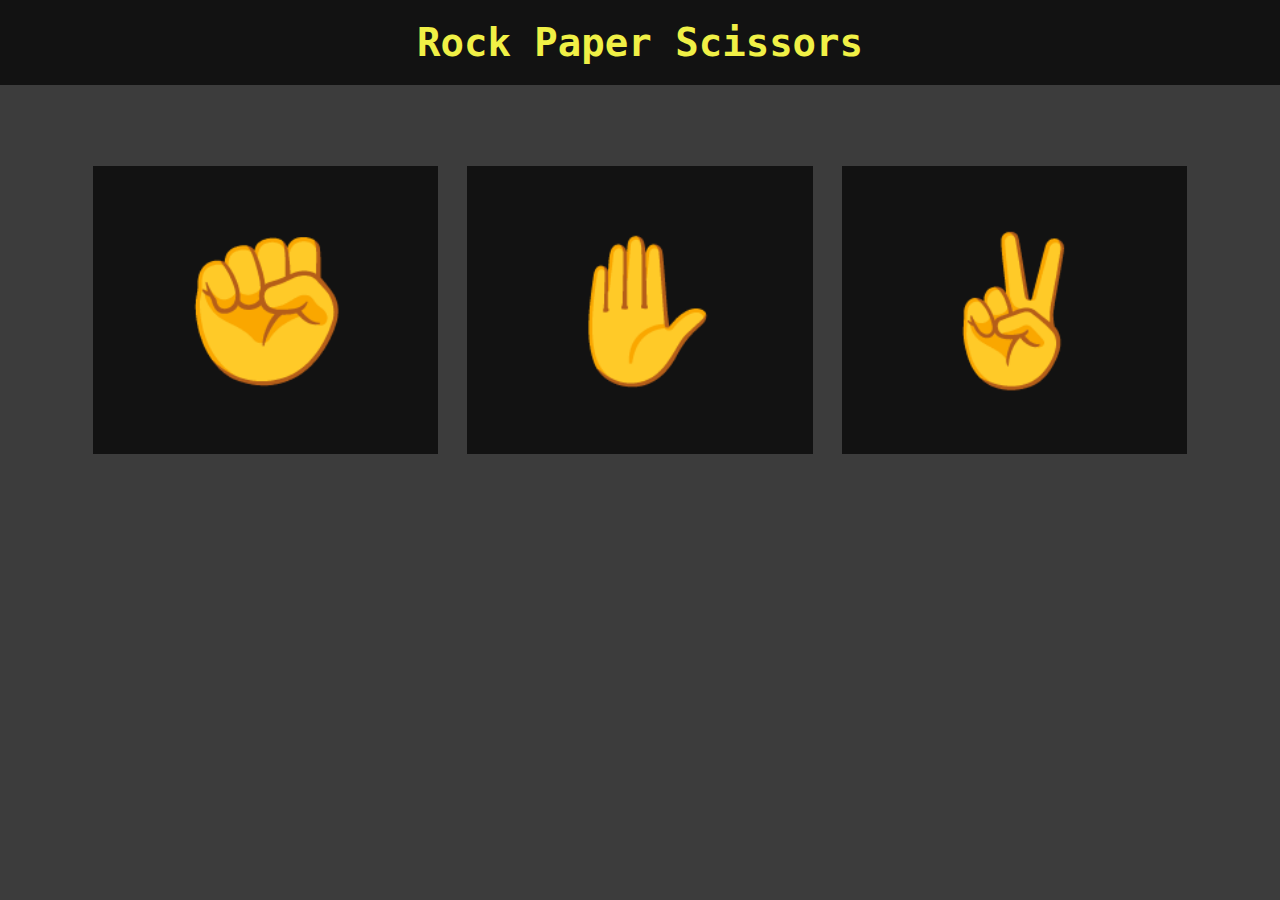
<file: rock-paper-scissors-main/index.html>
<!DOCTYPE html>
<html lang="en">
  <head>
    <meta charset="UTF-8" />
    <meta name="viewport" content="width=device-width, initial-scale=1.0" />
    <title>Rock Paper Scissors</title>
    <link rel="stylesheet" href="style.css" />
  </head>
  <body style="background-color: rgb(60, 60, 60)">
    <h1>Rock Paper Scissors</h1>
    <div class="choice">
      <div id="rock"><p>✊</p></div>
      <div id="paper"><p>✋</p></div>
      <div id="scissors"><p>✌️</p></div>
    </div>
    <div class="result"></div>
    <script src="game.js"></script>
  </body>
</html>
</file>
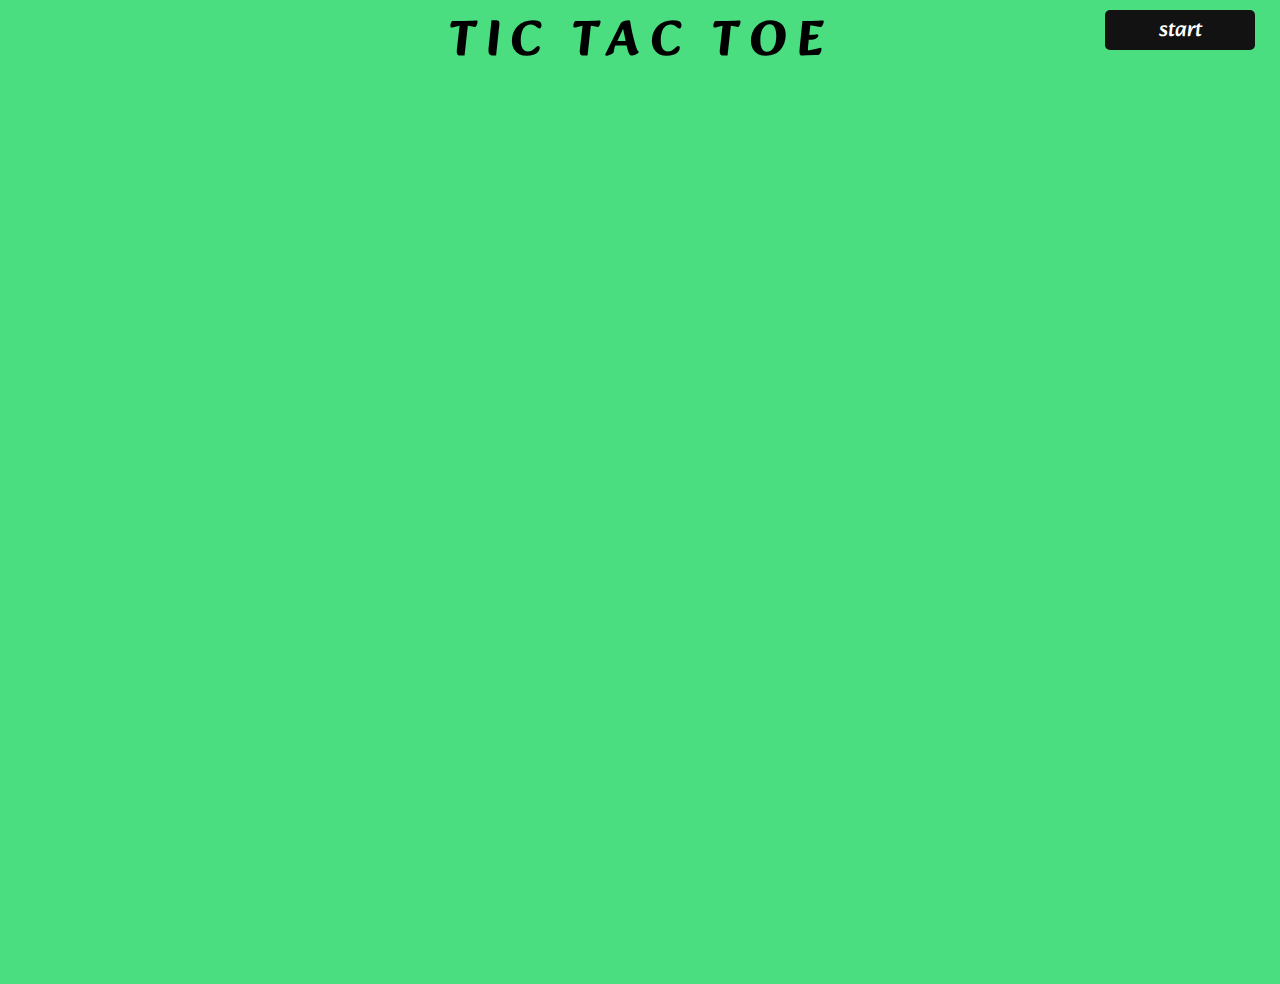
<file: tic-tac-toe-main/index.html>
<!DOCTYPE html>
<html lang="en">
<head>
    <meta charset="UTF-8">
    <meta http-equiv="X-UA-Compatible" content="IE=edge">
    <meta name="viewport" content="width=device-width, initial-scale=1.0">
    <link rel="stylesheet" href="style.css">
    <title>Tic-Tac-Toe</title>
    <style>
        @import url('https://fonts.googleapis.com/css2?family=Alkatra&family=Poppins:wght@500&display=swap');
      </style>
</head>
<body>
    <audio id="myAudio">
        <source src="audio.wav" type="audio/wav">
      </audio>
    <h1>TIC TAC TOE</h1>
    <div class="turn"></div>
    <main>
        <div class="players">
            <h2>Players Selection</h2>
            <div>Player 1: <br><input class="text" type="text" id="player1" placeholder="John Wick"></div>
            <div>Player 2: <br><input class="text" type="text" id="player2" placeholder="Reacher"></div>
            <label for="AI">Play Against AI ? :</label>
            <input class="ai" type="checkbox" name="AI" id="AI">
            <button type="button" id="play">Play</button>
        </div>
        <div class="container">
<div class="boxes blue" id="1"></div>
<div class="boxes red" id="2"></div>
<div class="boxes blue" id="3"></div>
<div class="boxes red" id="4"></div>
<div class="boxes red" id="5"></div>
<div class="boxes red" id="6"></div>
<div class="boxes blue" id="7"></div>
<div class="boxes red" id="8"></div>
<div class="boxes blue" id="9"></div>
           
        </div>
        <button id="start">start</button>
    </main>
    <script src="script.js"></script>
</body>
</html>
</file>
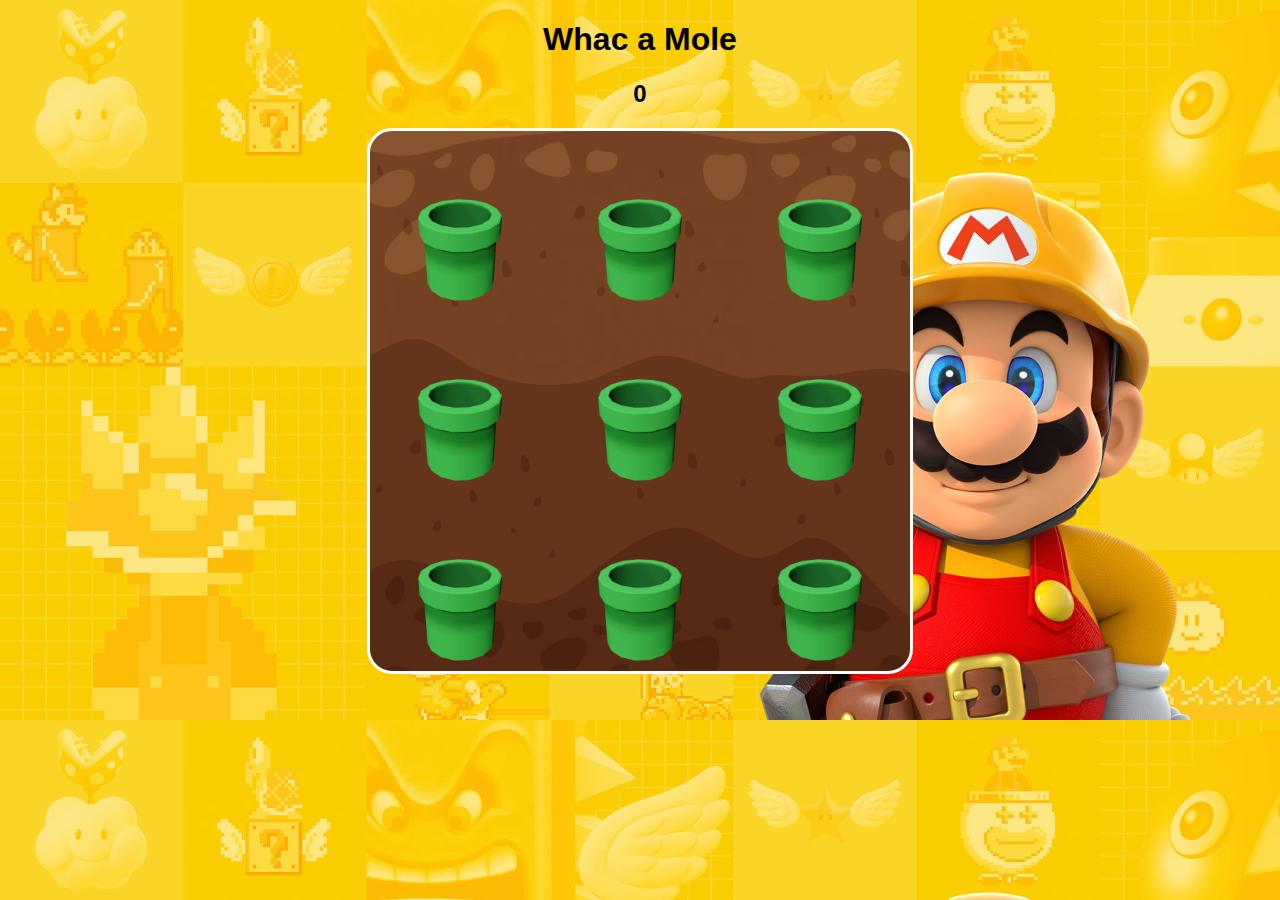
<file: whac-a-mole-master/index.html>
<!DOCTYPE html>
<html lang="en">
<head>
    <meta charset="UTF-8">
    <meta name="viewport" content="width=device-width, initial-scale=1.0">
    <title>Whac a Mole</title>
    <link rel="stylesheet" href="mole.css">
    <script src="mole.js"></script>
</head>
<body>
    <h1>Whac a Mole</h1>
    <h2 id="score">0</h2>
    <!-- 3x3 -->
    <div id="board">
    </div>
</body>
</html>
</file>
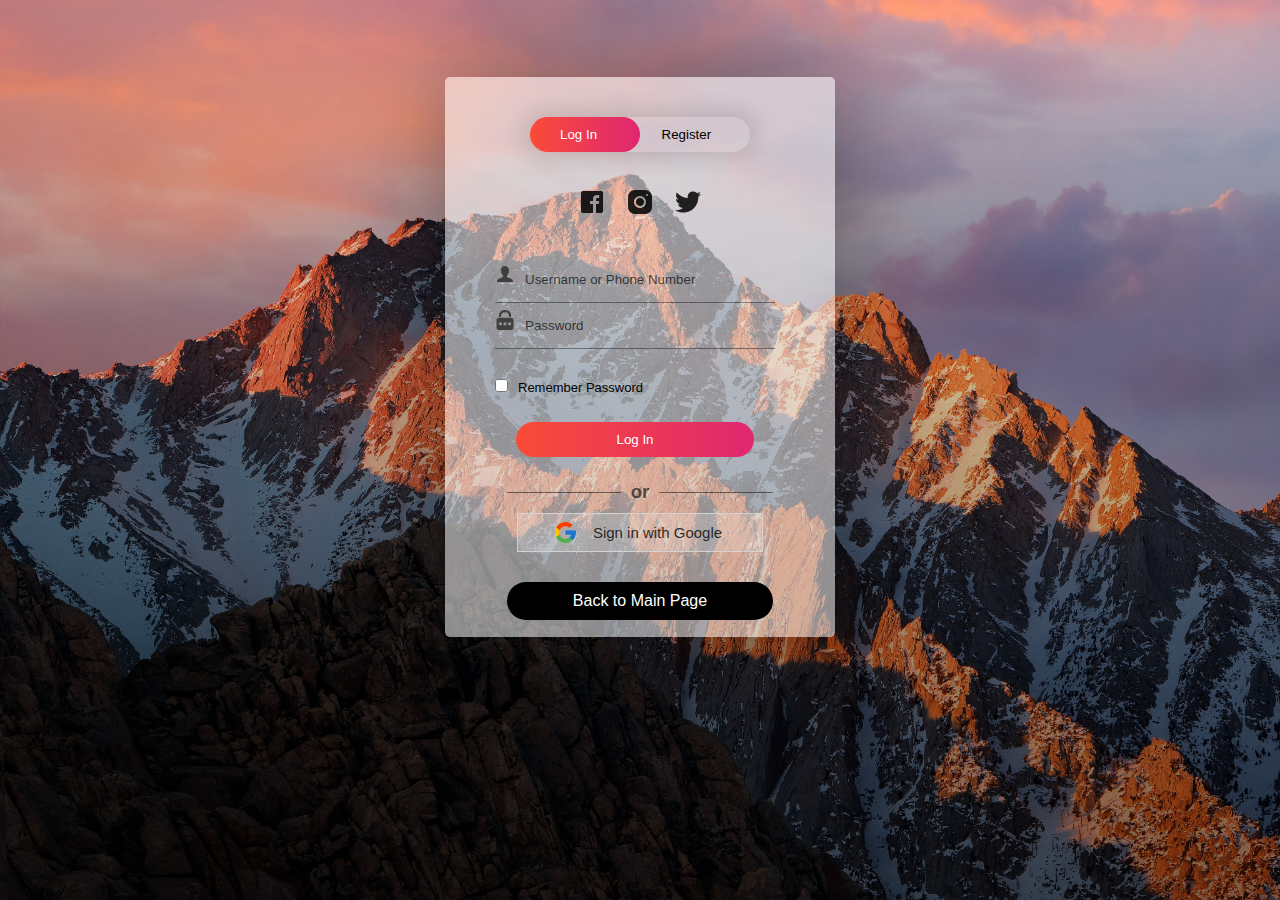
<file: login.html>
<!DOCTYPE html>
<html>
<head>
	<link rel="shortcut icon" type="png" href="images/icon/favicon.png">
	<title>Login SignUp</title>
	<link rel="stylesheet" type="text/css" href="loginStyle.css">
	<script src="https://ajax.googleapis.com/ajax/libs/jquery/3.4.1/jquery.min.js"></script>

  <!-- It will redirect to the Home Page after submitting the form -->
  <script>
  $(document).ready(function(){
    $("form").submit(function(){
      alert("Great Job !");
    });
  });
  </script>
</head>
<body>
		<div class="form-box">
			<div class="button-box">
				<div id="btn"></div>
				<button type="button" class="toggle-btn" id="log" onclick="login()" style="color: #fff;">Log In</button>
				<button type="button" class="toggle-btn" id="reg" onclick="register()">Register</button>
			</div>
			<div class="social-icons">
				<img src="images/icon/fb2.png">
				<img src="images/icon/insta2.png">
				<img src="images/icon/tt2.png">
			</div>
			
			<!-- Login Form -->
			<form id="login" class="input-group" action="index.html">
				<div class="inp">
					<img src="images/icon/user.png"><input type="text" id="email" class="input-field" placeholder="Username or Phone Number" style="width: 88%; border:none;" required="required">
				</div>
				<div class="inp">
					<img src="images/icon/password.png"><input type="password" id="password" class="input-field" placeholder="Password" style="width: 88%; border: none;" required="required">
				</div>
				<input type="checkbox" class="check-box">Remember Password
				<button type="submit" class="submit-btn">Log In</button>
			</form>


			<div class="other" id="other">
				<div class="instead">
					<h3>or</h3>
				</div>
				<button class="connect" onclick="google()">
					<img src="images/icon/google.png"><span>Sign in with Google</span>
				</button>
				<button style="background-color:black; 
               border: none; 
               color: white; 
               padding: 10px 20px; 
               text-align: center; 
               text-decoration: none; 
               display: inline-block; 
               font-size: 16px; 
               margin-top: 20px; 
               cursor: pointer; 
               border-radius: 5px; 
			   border-radius:40px;
               transition: background-color 0.3s ease;" 
        onclick="window.location.href = 'index.html';">Back to Main Page</button> <!-- Back button to main web page -->

			</div>
			
			<!-- Registration Form -->
			<form id="register" class="input-group">
				<input type="text" class="input-field" placeholder="Full Name" required="required">
				<input type="email" class="input-field" placeholder="Email Address" required="required">
				<input type="password" class="input-field" placeholder="Create Password" name="psame" required="required">
				<input type="password" class="input-field" placeholder="Confirm Password" name="psame" required="required">
				<input type="checkbox" class="check-box" id="chkAgree" onclick="goFurther()">I agree to the Terms & Conditions
				<button type="submit" id="btnSubmit" class="submit-btn reg-btn">Register</button>
				 <!-- Back button to main web page -->
  <div><button style="background-color: black; 
	border: none; 
	color: white; 
	padding: 10px 20px; 
	text-align: center; 
	text-decoration: none; 
	display: inline-block; 
	font-size: 16px; 
	margin-top: 20px; 
	margin-left: 50px; 
	cursor: pointer; 
	border-radius: 5px; 
	transition: background-color 0.3s ease;
	border-radius:40px;"
onclick="window.location.href = 'index.html';">Back to Main Page</button> </div>
			</form>
			
		</div>
		<script type="text/javascript" src="script.js"></script>
</body>
</html>
</file>
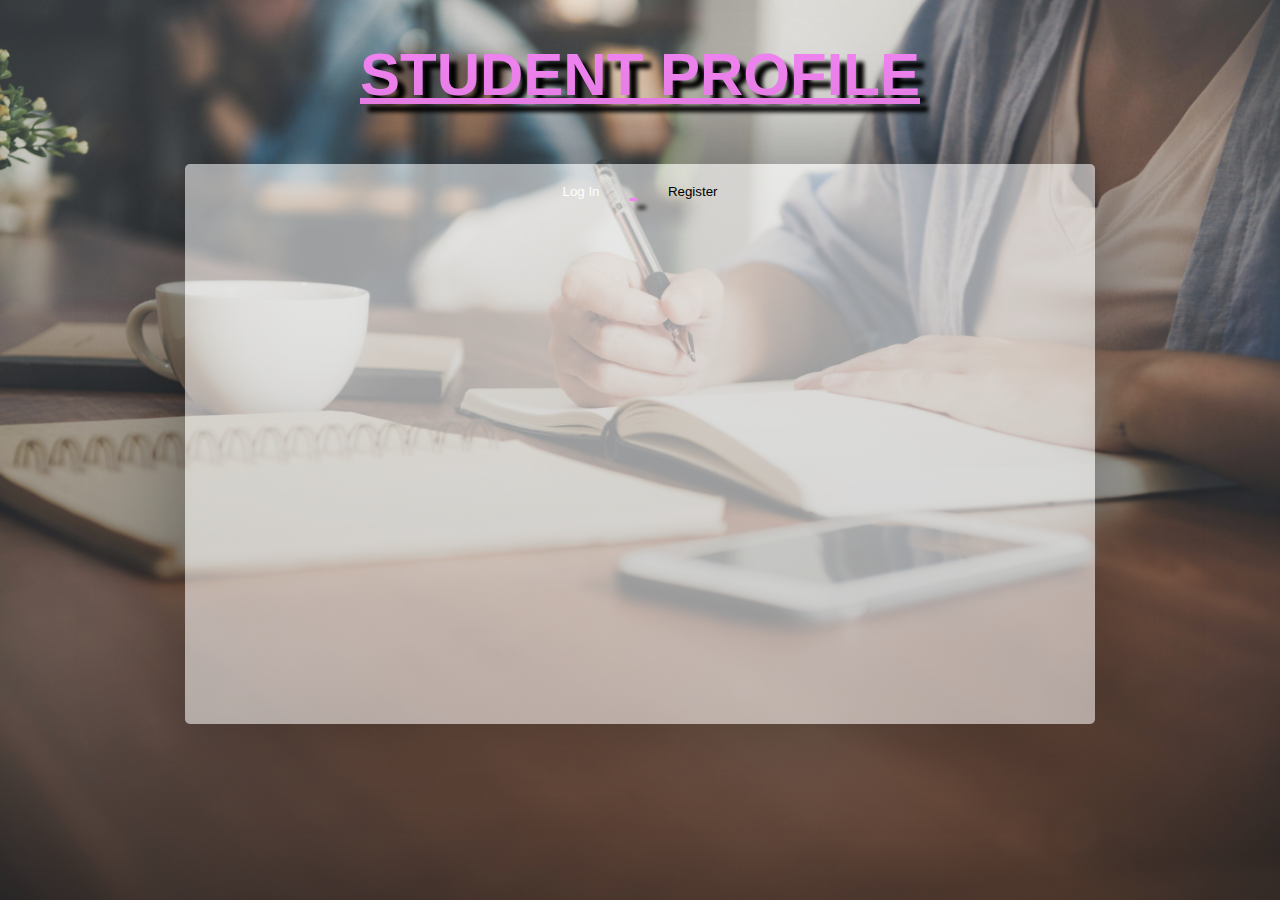
<file: Studentprofile.html>
<!DOCTYPE html>
<html>
<head>
	<link rel="shortcut icon" type="png" href="images/icon/favicon.png">
	<title>Login SignUp</title>
	<link rel="stylesheet" type="text/css" href="Studentprofile.css">
	<script src="https://ajax.googleapis.com/ajax/libs/jquery/3.4.1/jquery.min.js"></script>

  <!-- It will redirect to the Home Page after submitting the form -->
  <script>
  $(document).ready(function(){
    $("form").submit(function(){
      alert("Great Job !");
    });
  });
  </script>
</head>
<body>
  <div class="heading">
	<h1>STUDENT PROFILE</h1>
	<div class="form-box">
		<div class="button-box">
			<div id="btn"></div>
			<button type="button" class="toggle-btn" id="log" onclick="login()" style="color: #fff;">Log In</button>
			<button type="button" class="toggle-btn" id="reg" onclick="register()">Register</button>
		</div>
	</div>
</div>
		<script type="text/javascript" src="script.js"></script>
</body>
</html>
</file>
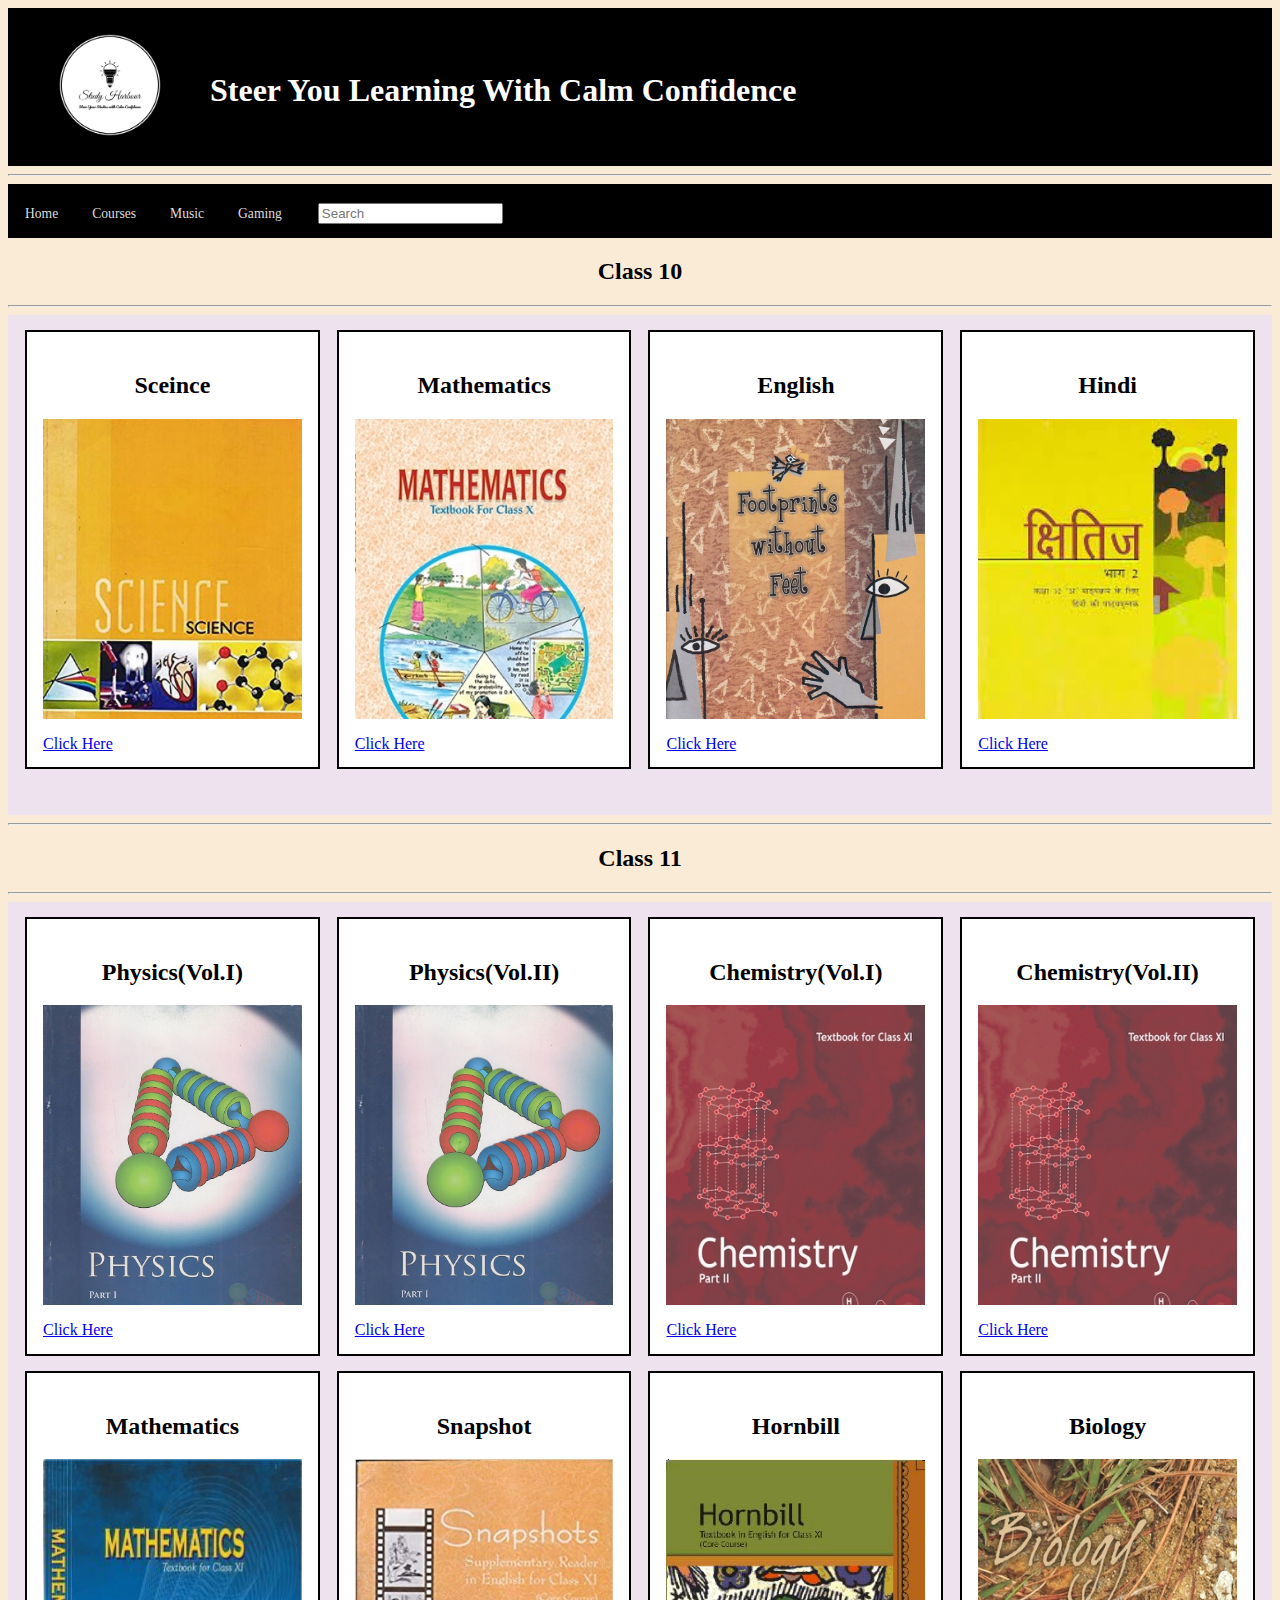
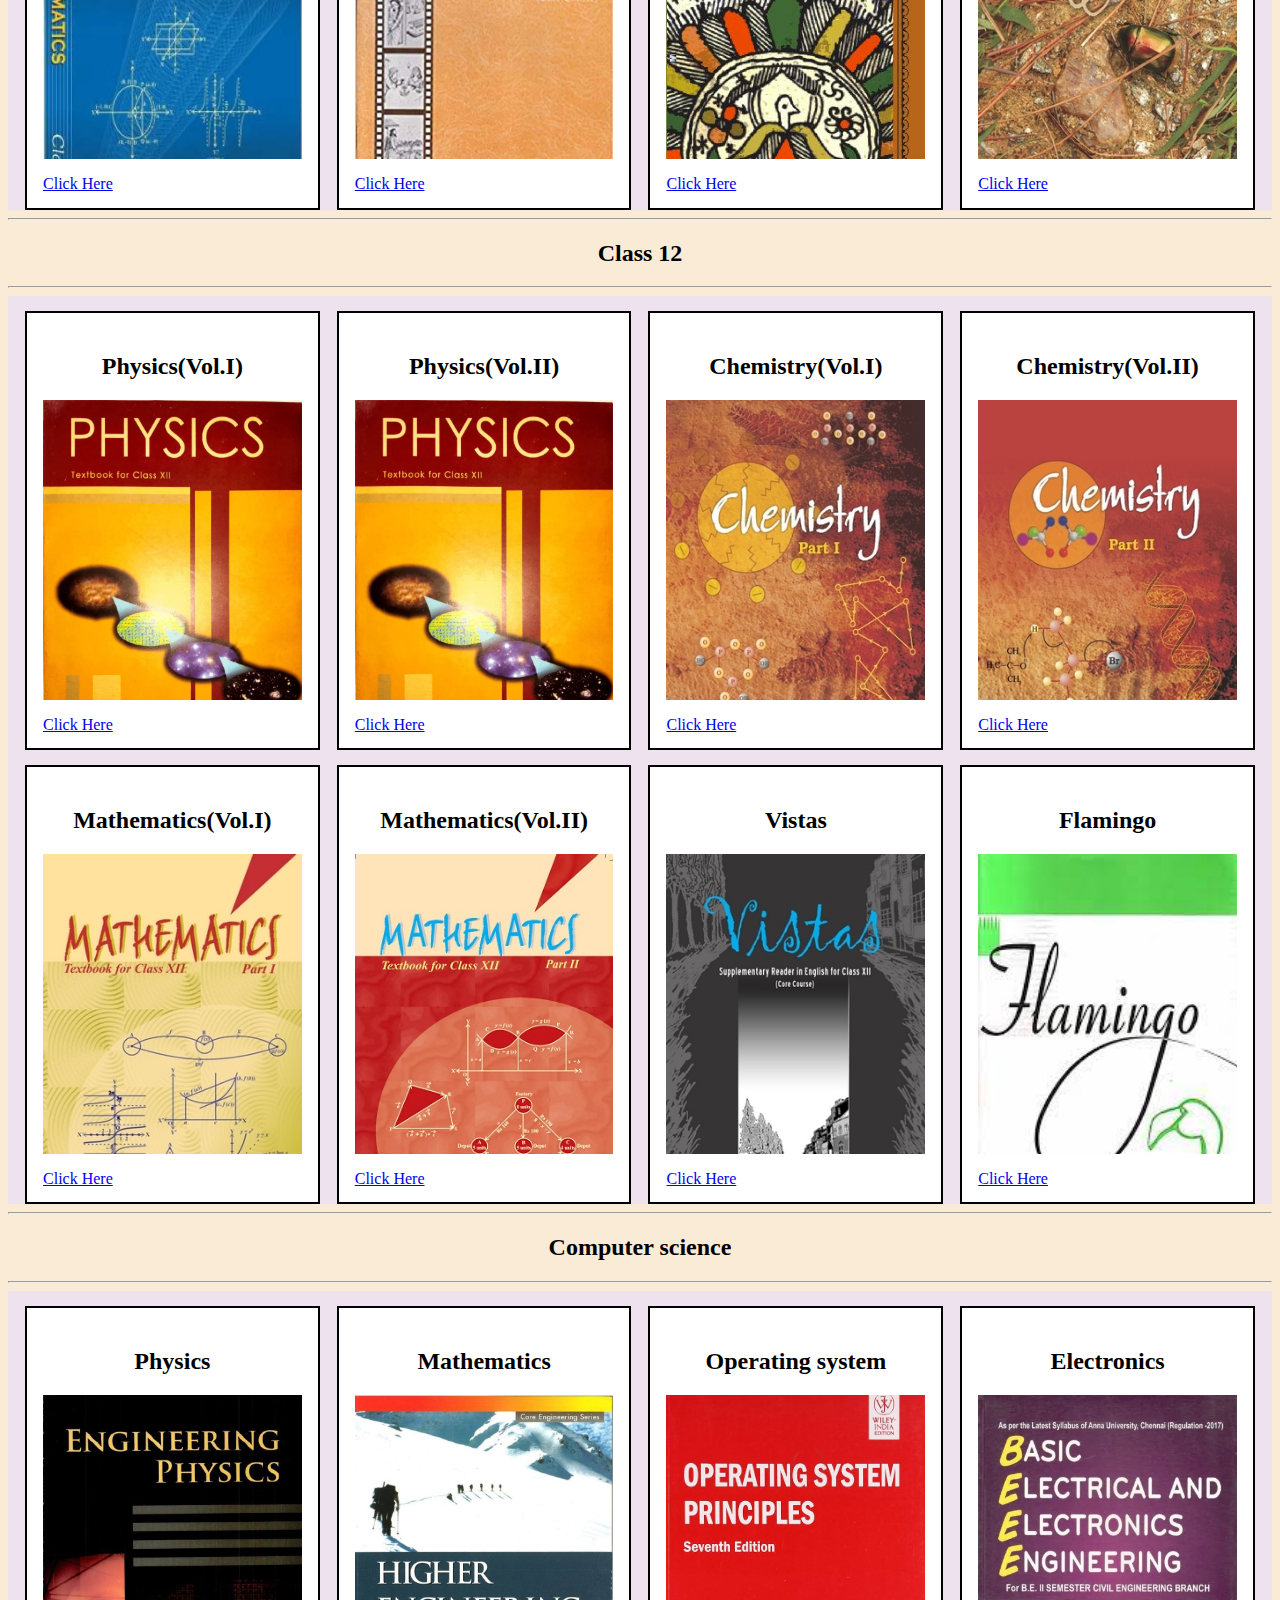
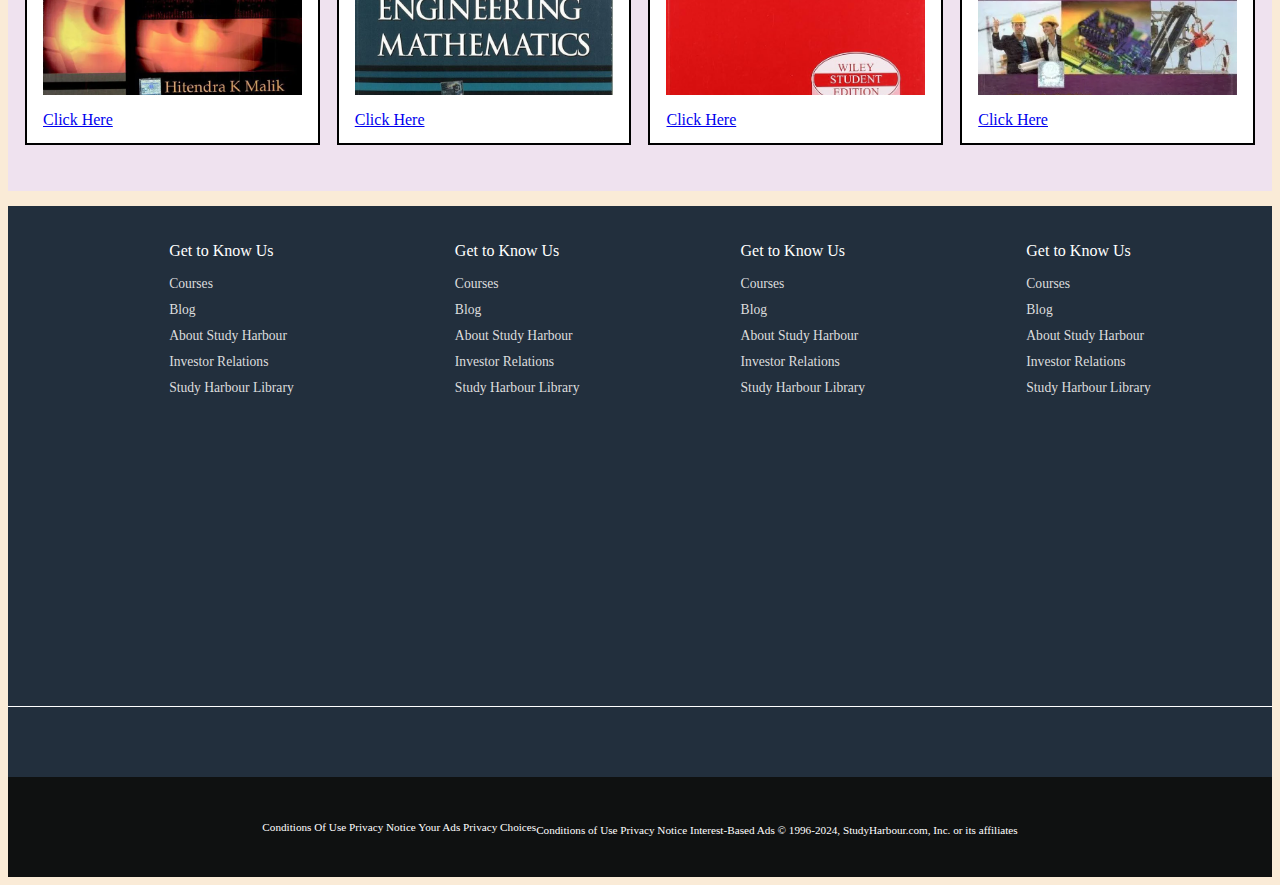
<file: Library/library.html>
<!DOCTYPE html>
<html lang="en">
<head>
    <meta charset="UTF-8">
    <meta name="viewport" content="width=device-width, initial-scale=1.0">
    <link rel="stylesheet" href="library1.css">    
</head>
<body>
  <!-- logo nav bar -->
  <nav>
    <div class="dl">
         <div class="dl1"> <img src="SHLOGO.png" class="logo"></div>
         <div class="dl2"><h1><p class="l1">Steer You Learning With Calm Confidence</p></h1></div>
          </div>
     </nav>
    
    <hr>
    <!-- nav bar -->
 <nav>
<ul>
<li><a href="..\index.html">Home</a></li>
<li><a href="#">Courses</a></li>
<li><a href="..\musicweb\music.html">Music</a></li>
<li><a href="..\game.html">Gaming</a></li>

<li ><nav class="navbar bg-body-tertiary">
    <div class="container-fluid">
      <form class="d-flex" role="search">
        <input class="form-control me-2" type="search" placeholder="Search" aria-label="Search">
      </form>
    </div>
  </nav></li>
</ul>
</nav>
<!-- class 10 -->
<div><h2>Class 10</h2><hr>
  <div class="box">
  <div class="book">
     <div class="box-content">
     <h2>Sceince</h2>
     <div class="box-img" style="background-image: url('science\ 10.webp');"></div>
     <p><a href="https://drive.google.com/file/d/19NzwFYKiTNmek_Hu9NdxvP1EjmnumbZo/view?usp=drive_link">Click Here</a></p>
   </div>
  </div>
   <div class="book">
     <div class="box-content">
       <h2>Mathematics</h2>
       <div class="box-img" style="background-image: url('maths\ 10.webp');"></div>
       <p><a href="https://drive.google.com/file/d/1V7nz_OC4gk2OfNiW_ljcHaZJwUNfZBIJ/view?usp=drive_link">Click Here</a></p>
     </div>
     
   </div>
   <div class="book"><div class="box-content">
     <h2>English</h2>
     <div class="box-img" style="background-image: url('footprints\ without\ feet\ 10.jpg');"></div>
     <p><a href="https://drive.google.com/file/d/1Gp3m6Z0DR1SXJCDctcHHtmd4LLNouA39/view?usp=drive_link">Click Here</a></p>
   </div>
 </div>
 <div class="book">
   <div class="box-content">
     <h2>Hindi</h2>
     <div class="box-img" style="background-image: url('shitiz\ 10.jfif');"></div>
     <p><a href="https://drive.google.com/file/d/1IIn5IqWLrDdxPGUyEtbwAzIiWCR170pf/view?usp=drive_link">Click Here</a></p>
   </div>
     

   
 </div>
 </div>
 </div>
 <hr>


<!-- class 11 -->
<div><h2>Class 11</h2><hr>
 <div class="box">
 <div class="book">
    <div class="box-content">
    <h2>Physics(Vol.I)</h2>
    <div class="box-img" style="background-image: url('physics\ 11.jpg');"></div>
    <p><a href="https://drive.google.com/file/d/1B9VO4EYgQfx1X16R75iEzvVIj0KH6Bkj/view?usp=drive_link">Click Here</a></p>
  </div>
 </div>
 <div class="book">
  <div class="box-content">
  <h2>Physics(Vol.II)</h2>
  <div class="box-img" style="background-image: url('physics\ 11.jpg');"></div>
  <p><a href="https://drive.google.com/file/d/16VYjvPnInVUUpZ9f2SqGmGGaaH5LvZQo/view?usp=drive_link">Click Here</a></p>
</div>
</div>
  <div class="book">
    <div class="box-content">
      <h2>Chemistry(Vol.I)</h2>
      <div class="box-img" style="background-image: url('chemistry.jpg');"></div>
      <p><a href="https://drive.google.com/file/d/1ezFLtjVRIvgwDke53LPVQZk2nwHZV6k8/view?usp=drive_link">Click Here</a></p>
    </div>
    </div>
  <div class="book">
    <div class="box-content">
      <h2>Chemistry(Vol.II)</h2>
      <div class="box-img" style="background-image: url('chemistry.jpg');"></div>
      <p><a href="https://drive.google.com/file/d/1a_dM0MX13ybrtqICNxvzuOPd80NH-FZm/view?usp=drive_link">Click Here</a></p>
    </div>
    </div>
  <div class="book"><div class="box-content">
    <h2>Mathematics</h2>
    <div class="box-img" style="background-image: url('maths\ 11.webp');"></div>
    <p><a href="https://drive.google.com/file/d/1lIIV6QIyjOIxC30GNn4oX4Q6E_TWr5ZD/view?usp=drive_link">Click Here</a></p>
  </div>
</div>
<div class="book">
  <div class="box-content">
    <h2>Snapshot</h2>
    <div class="box-img" style="background-image: url('snapshot.jpg');"></div>
    <p><a href="https://drive.google.com/file/d/1igxO8osW9c6wK5bfhMkmmTj98B7ayvrn/view?usp=drive_link">Click Here</a></p>
  </div>
  </div>
  <div class="book">
    <div class="box-content">
      <h2>Hornbill</h2>
      <div class="box-img" style="background-image: url('engish.jpg');"></div>
      <p><a href="https://drive.google.com/file/d/1MAjAHrdrS1cp_84TqV7DqGB-2t3Zr696/view?usp=drive_link">Click Here</a></p>
    </div>
    </div>
    <div class="book">
        <div class="box-content">
          <h2>Biology</h2>
          <div class="box-img" style="background-image: url('biology\ 11.jpg');"></div>
          <p><a href="https://drive.google.com/file/d/1R-_mE6Qn7GmjvlUo6cQMlNg_k-dSU1vl/view?usp=drive_link">Click Here</a></p>
        </div>
        </div>
</div>
</div>
<hr>


<!-- class 12 -->

<div><h2>Class 12</h2><hr>
  <div class="box">
  <div class="book">
     <div class="box-content">
     <h2>Physics(Vol.I)</h2>
     <div class="box-img" style="background-image: url('physics\ 12.webp');"></div>
     <p><a href="https://drive.google.com/file/d/1apnShR6kIdtExjwVdl-EYhkjnYt_uUhY/view?usp=drive_link">Click Here</a></p>
   </div>
  </div>
  <div class="book">
    <div class="box-content">
    <h2>Physics(Vol.II)</h2>
    <div class="box-img" style="background-image: url('physics\ 12.webp');"></div>
    <p><a href="https://drive.google.com/file/d/1dM1TEcMNZEI64Zcceg9b7jYcy4tofKSw/view?usp=drive_link">Click Here</a></p>
  </div>
 </div>
  
   <div class="book">
     <div class="box-content">
       <h2>Chemistry(Vol.I)</h2>
       <div class="box-img" style="background-image: url('chemistry 12.jpg');"></div>
       <p><a href="https://drive.google.com/file/d/1MYkV55dTctYqdguWGQFULfCgvnzYhrgk/view?usp=drive_link">Click Here</a></p>
     </div>
     </div>
     <div class="book">
      <div class="box-content">
        <h2>Chemistry(Vol.II)</h2>
        <div class="box-img" style="background-image: url('chemistry2.jpg');"></div>
        <p><a href="https://drive.google.com/file/d/1MYkV55dTctYqdguWGQFULfCgvnzYhrgk/view?usp=drive_link">Click Here</a></p>
      </div>
      </div>

   <div class="book"><div class="box-content">
     <h2>Mathematics(Vol.I)</h2>
     <div class="box-img" style="background-image: url('maths\ 12.jpg');"></div>
     <p><a href="https://drive.google.com/file/d/1YztS7fZVpfKRBuYP-cbQ1rPqla19t7SM/view?usp=drive_link">Click Here</a></p>
   </div>
 </div>
 <div class="book"><div class="box-content">
  <h2>Mathematics(Vol.II)</h2>
  <div class="box-img" style="background-image: url('maths12.jpg');"></div>
  <p><a href="https://drive.google.com/file/d/1OZUdk8n7vo489G2b1is_ke0txFRSDi44/view?usp=drive_link">Click Here</a></p>
</div>
</div>

 <div class="book">
   <div class="box-content">
     <h2>Vistas</h2>
     <div class="box-img" style="background-image: url('vistas.jpg');"></div>
     <p><a href="https://drive.google.com/file/d/1WNz2_DGr5P6zLS2cjbWFUujvIa1mMXf8/view?usp=drive_link">Click Here</a></p>
   </div>
</div>
<div class="book">
  <div class="box-content">
    <h2>Flamingo</h2>
    <div class="box-img" style="background-image: url('english\ 12.jfif');"></div>
    <p><a href="https://drive.google.com/file/d/18TRc1G-LrVVtKOAOV6SYPMeurlhTaOwm/view?usp=drive_link">Click Here</a></p>
  </div>
</div>
</div>
 </div>
 </div>
 <hr>

 <div><h2>Computer science</h2><hr>

<div class="box">
    <div class="book">
       <div class="box-content">
       <h2>Physics</h2>
       <div class="box-img" style="background-image: url('engineering\ physics.webp');"></div>
       <p><a href="https://drive.google.com/file/d/1WihTZXD45jbWAc3IwUkLL8lMm5dznmcX/view?usp=drive_link">Click Here</a></p>
     </div>
    </div>

    <div class="book">
        <div class="box-content">
        <h2>Mathematics</h2>
        <div class="box-img" style="background-image: url('engineering\ maths.jpg');"></div>
        <p><a href="https://drive.google.com/file/d/1WfGmkUb9g_N8uwfHQBSVdKkBlXlPvRqa/view?usp=drive_link">Click Here</a></p>
      </div>
     </div>
     <div class="book">
        <div class="box-content">
        <h2>Operating system</h2>
        <div class="box-img" style="background-image: url('os.jpg');"></div>
        <p><a href="https://drive.google.com/file/d/1se_Z0iC5vLycV_FlgVAkyBahYU26HUyJ/view?usp=drive_link">Click Here</a></p>
      </div>
     </div>
     <div class="book">
        <div class="box-content">
        <h2>Electronics</h2>
        <div class="box-img" style="background-image: url('electronics\ book.webp');"></div>
        <p><a href="https://drive.google.com/file/d/1iE2_M9aU9MCoVaXVEXv6TRUNgBC3BoJ6/view?usp=drive_link">Click Here</a></p>
      </div>
     </div>
      
</div>



 <!-- footer -->
<footer>
  
  <div class="foot-panel2">
      <ul>
  <p>Get to Know Us</p>
  <a>Courses</a>
  <a>Blog</a>
  <a>About Study Harbour</a>
  <a>Investor Relations</a>
  <a>Study Harbour Library</a>
</ul>
<ul>
    <p>Get to Know Us</p>
    <a>Courses</a>
    <a>Blog</a>
    <a>About Study Harbour</a>
    <a>Investor Relations</a>
   <a>Study Harbour Library</a>
</ul>
<ul>
    <p>Get to Know Us</p>
    <a>Courses</a>
    <a>Blog</a>
    <a>About Study Harbour</a>
    <a>Investor Relations</a>
   <a>Study Harbour Library</a>
</ul>
<ul>
  <p>Get to Know Us</p>
  <a>Courses</a>
  <a>Blog</a>
  <a>About Study Harbour</a>
  <a>Investor Relations</a>
 <a>Study Harbour Library</a>
</ul>
  </div>
  <div class="foot-panel3">
      <div class="logo"></div>
  </div>
  <div class="foot-panel4">
      <div class="pages">
          <a>Conditions Of Use</a>
          <a>Privacy Notice</a>
          <a>Your Ads Privacy Choices</a>
      </div>
      <div class="copyright">
          Conditions of Use 
Privacy Notice
Interest-Based Ads
© 1996-2024, StudyHarbour.com, Inc. or its affiliates
      </div>
  </div>
</footer>


</body>
</html>
</file>
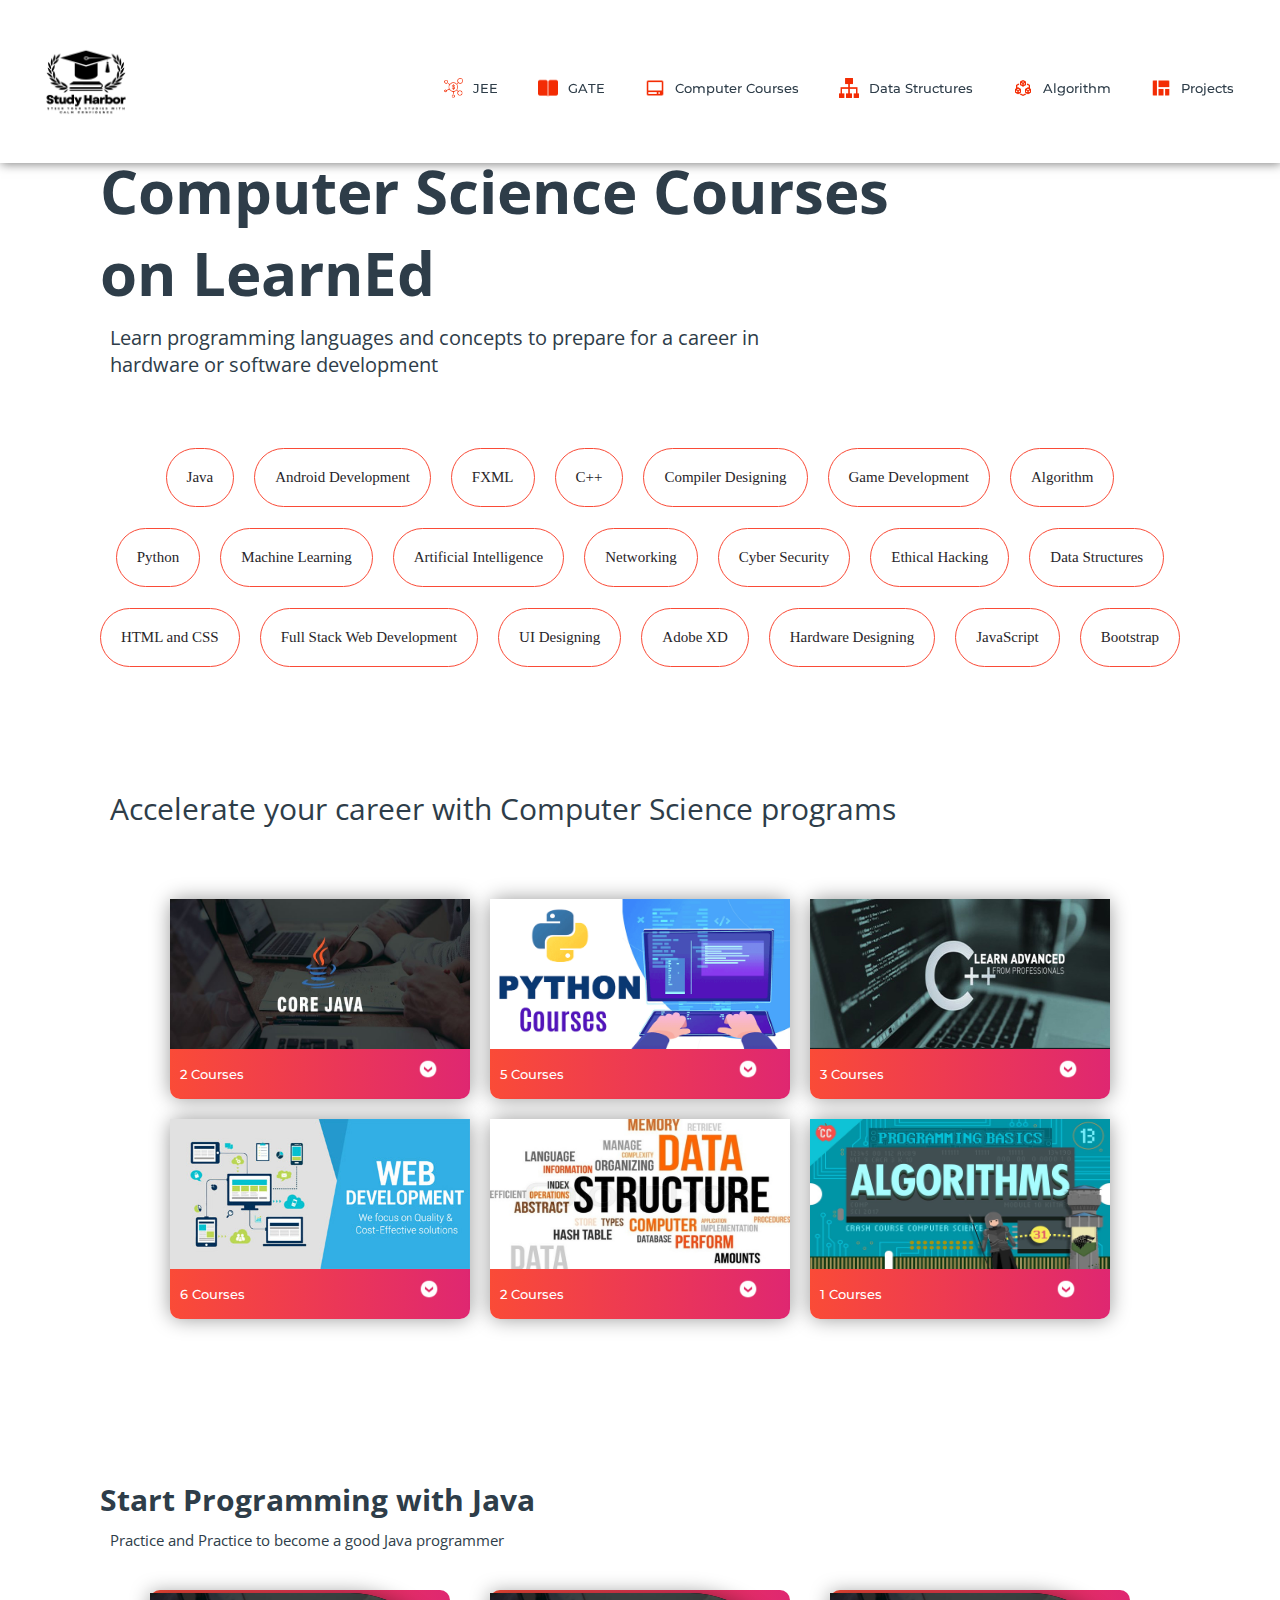
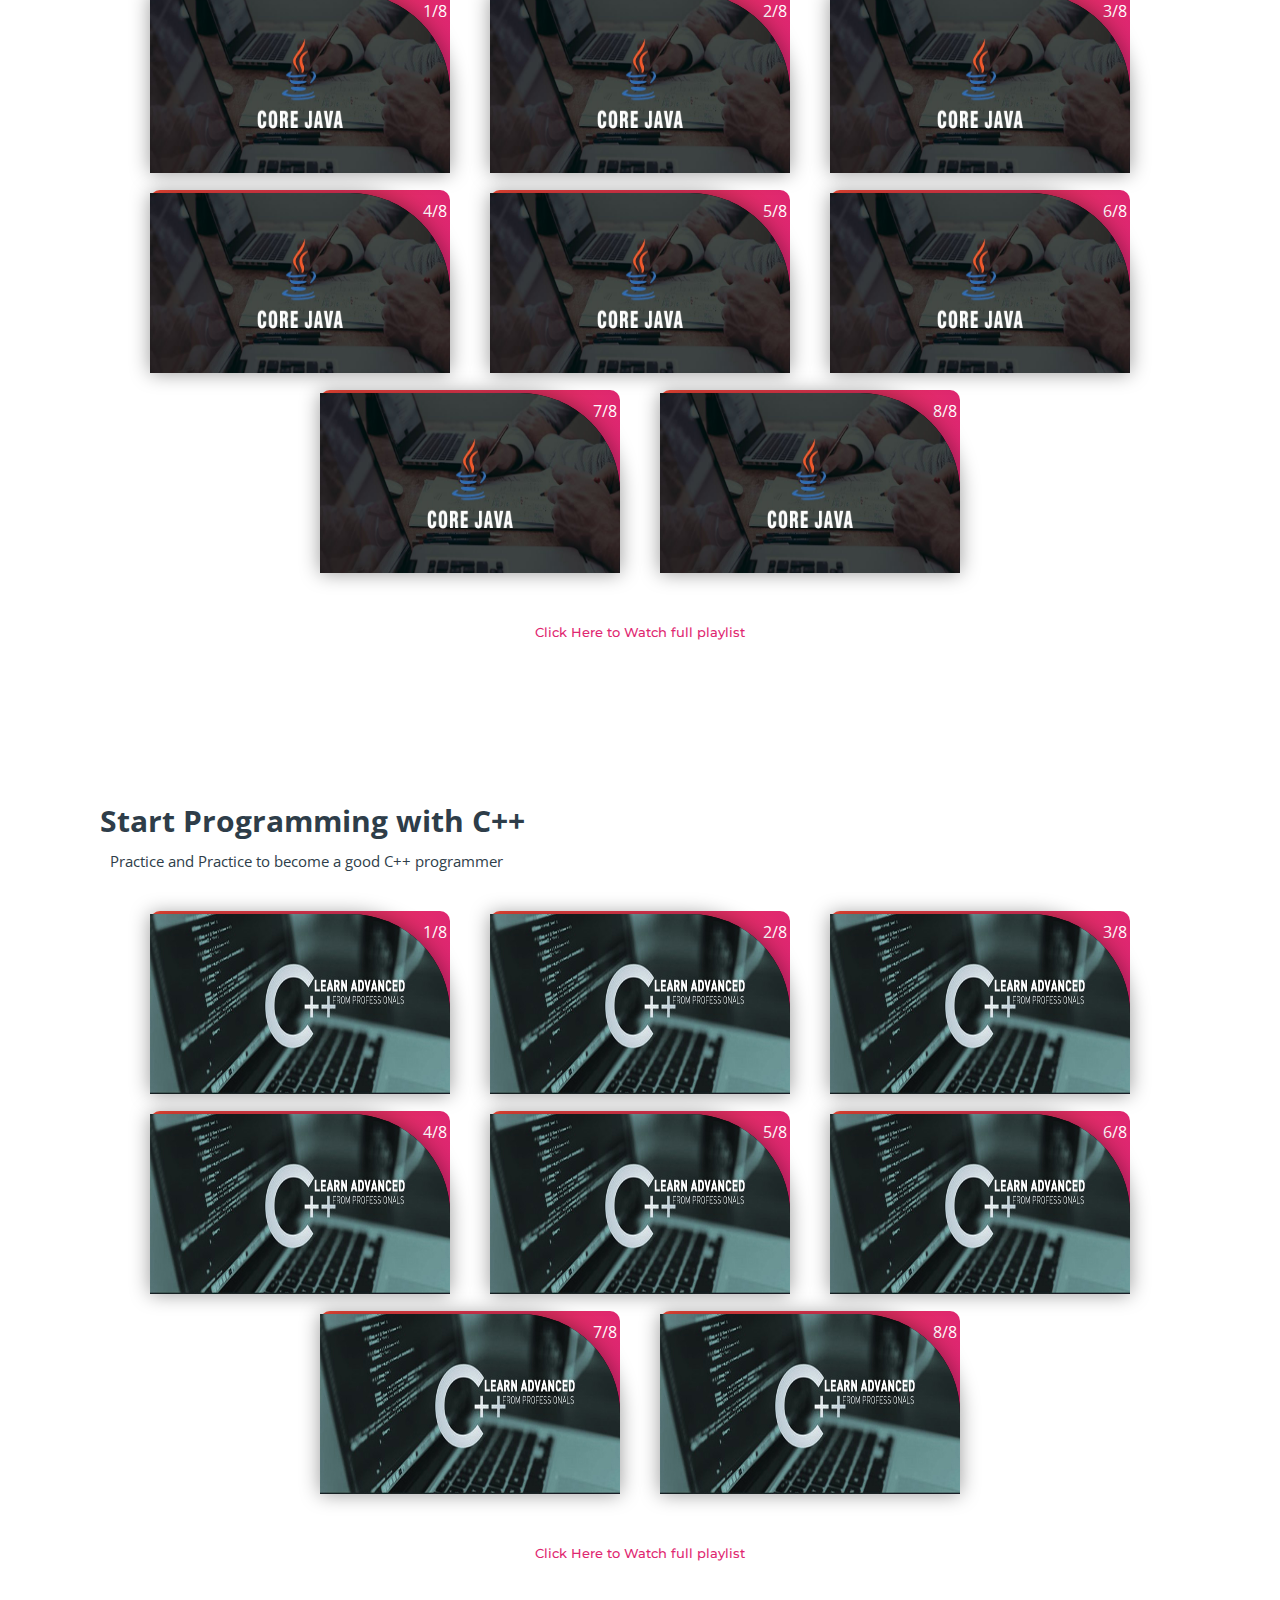
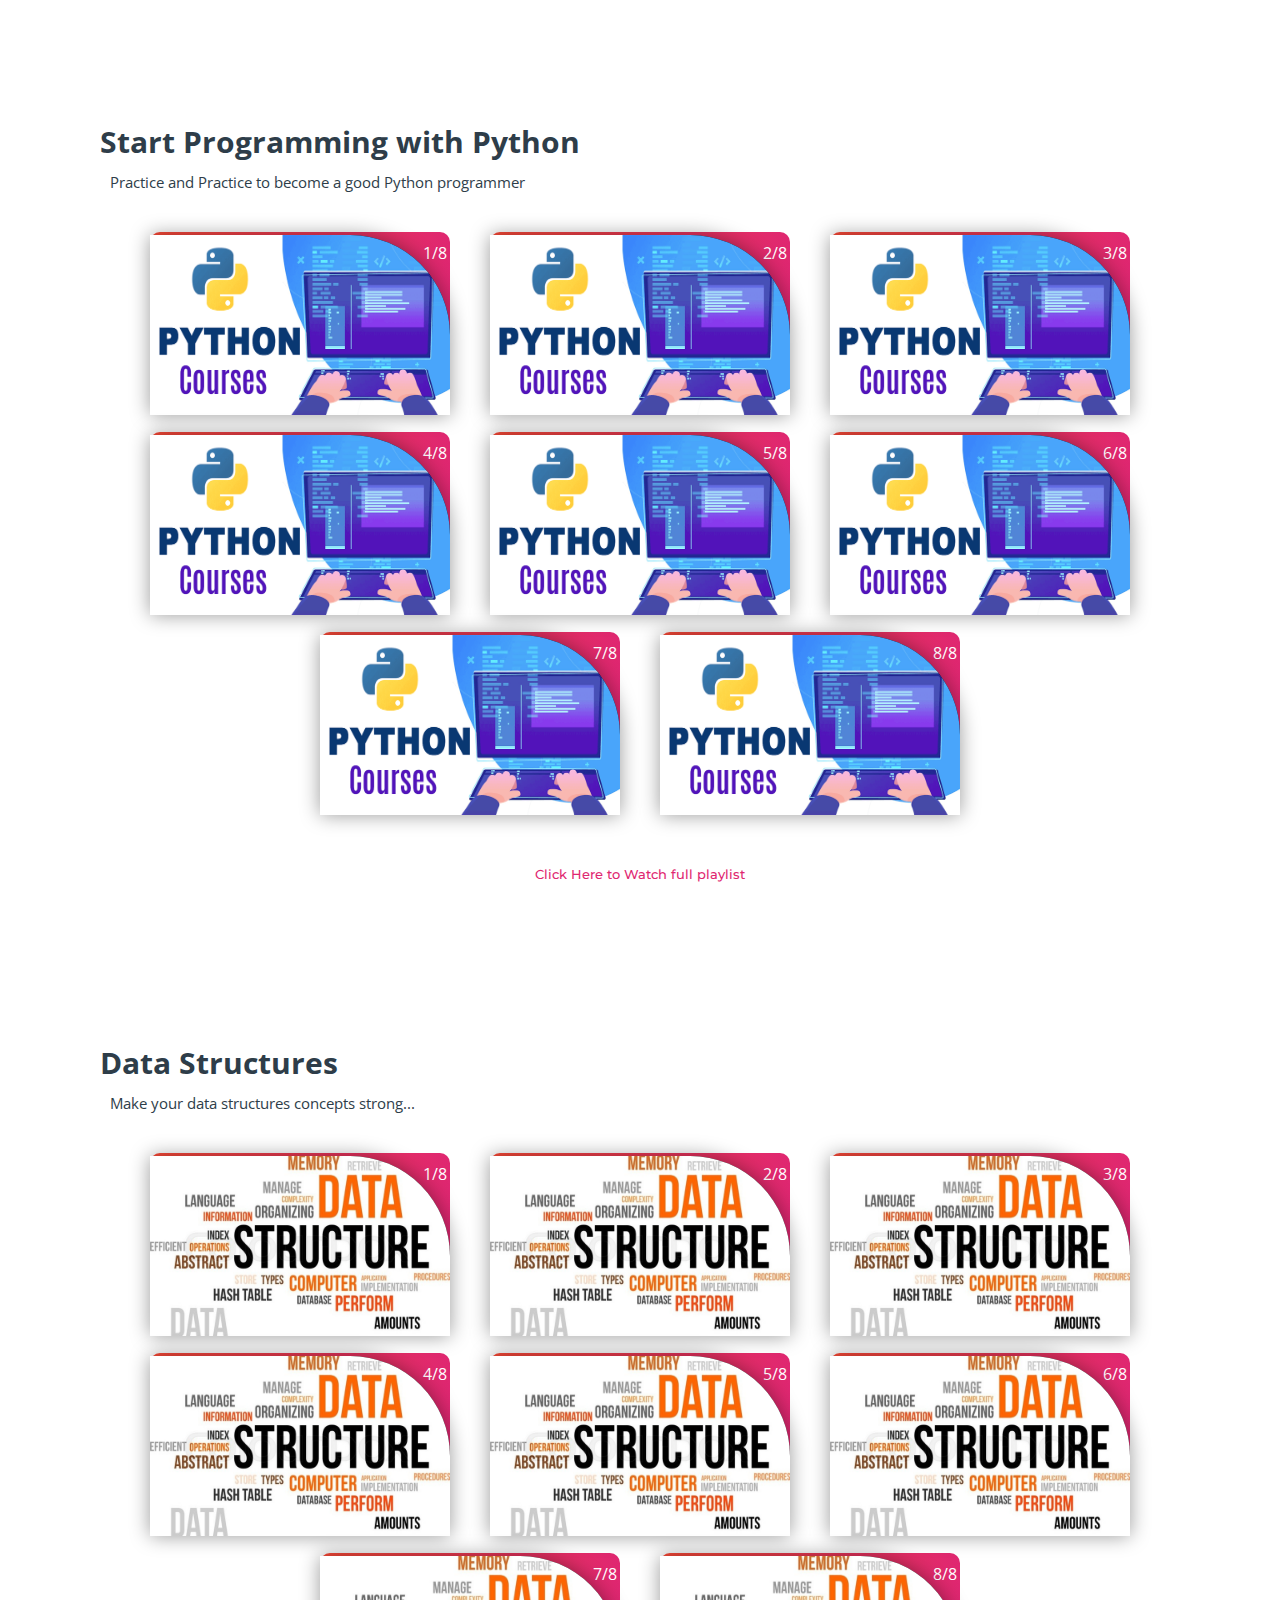
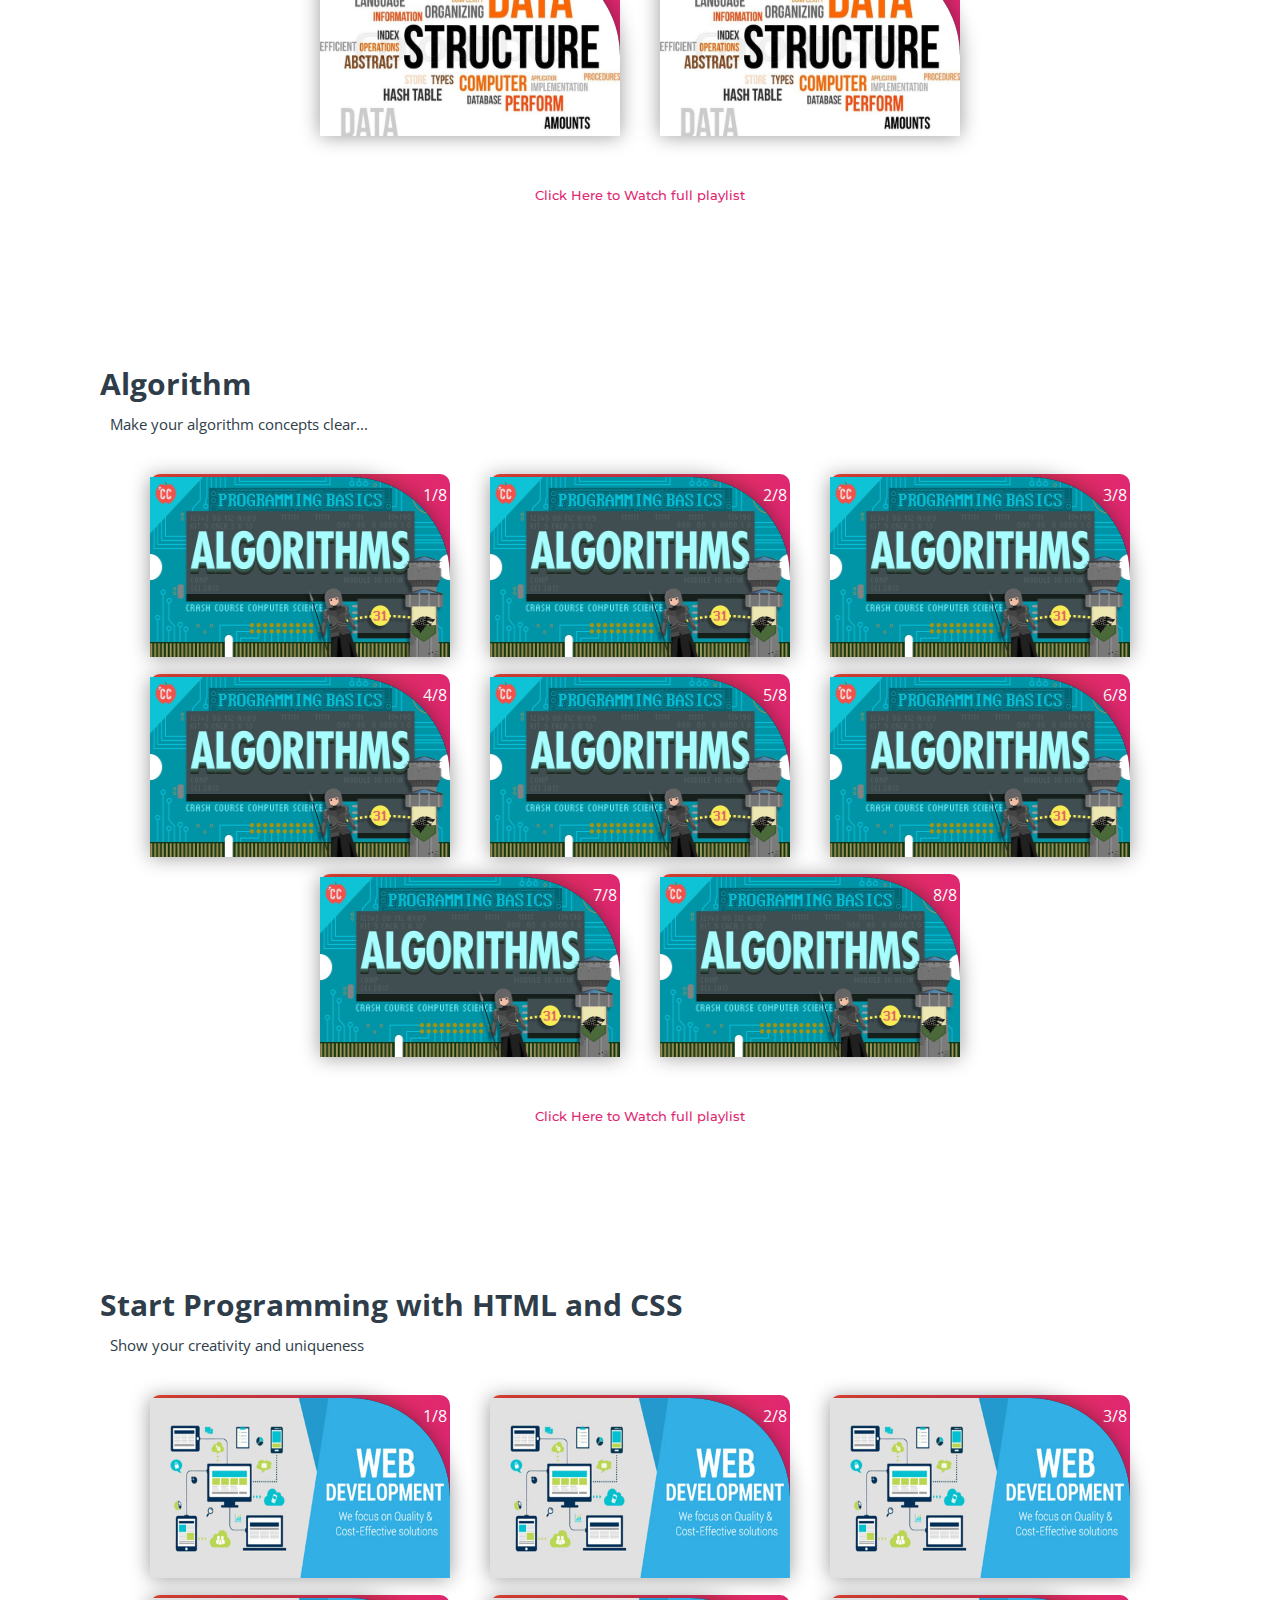
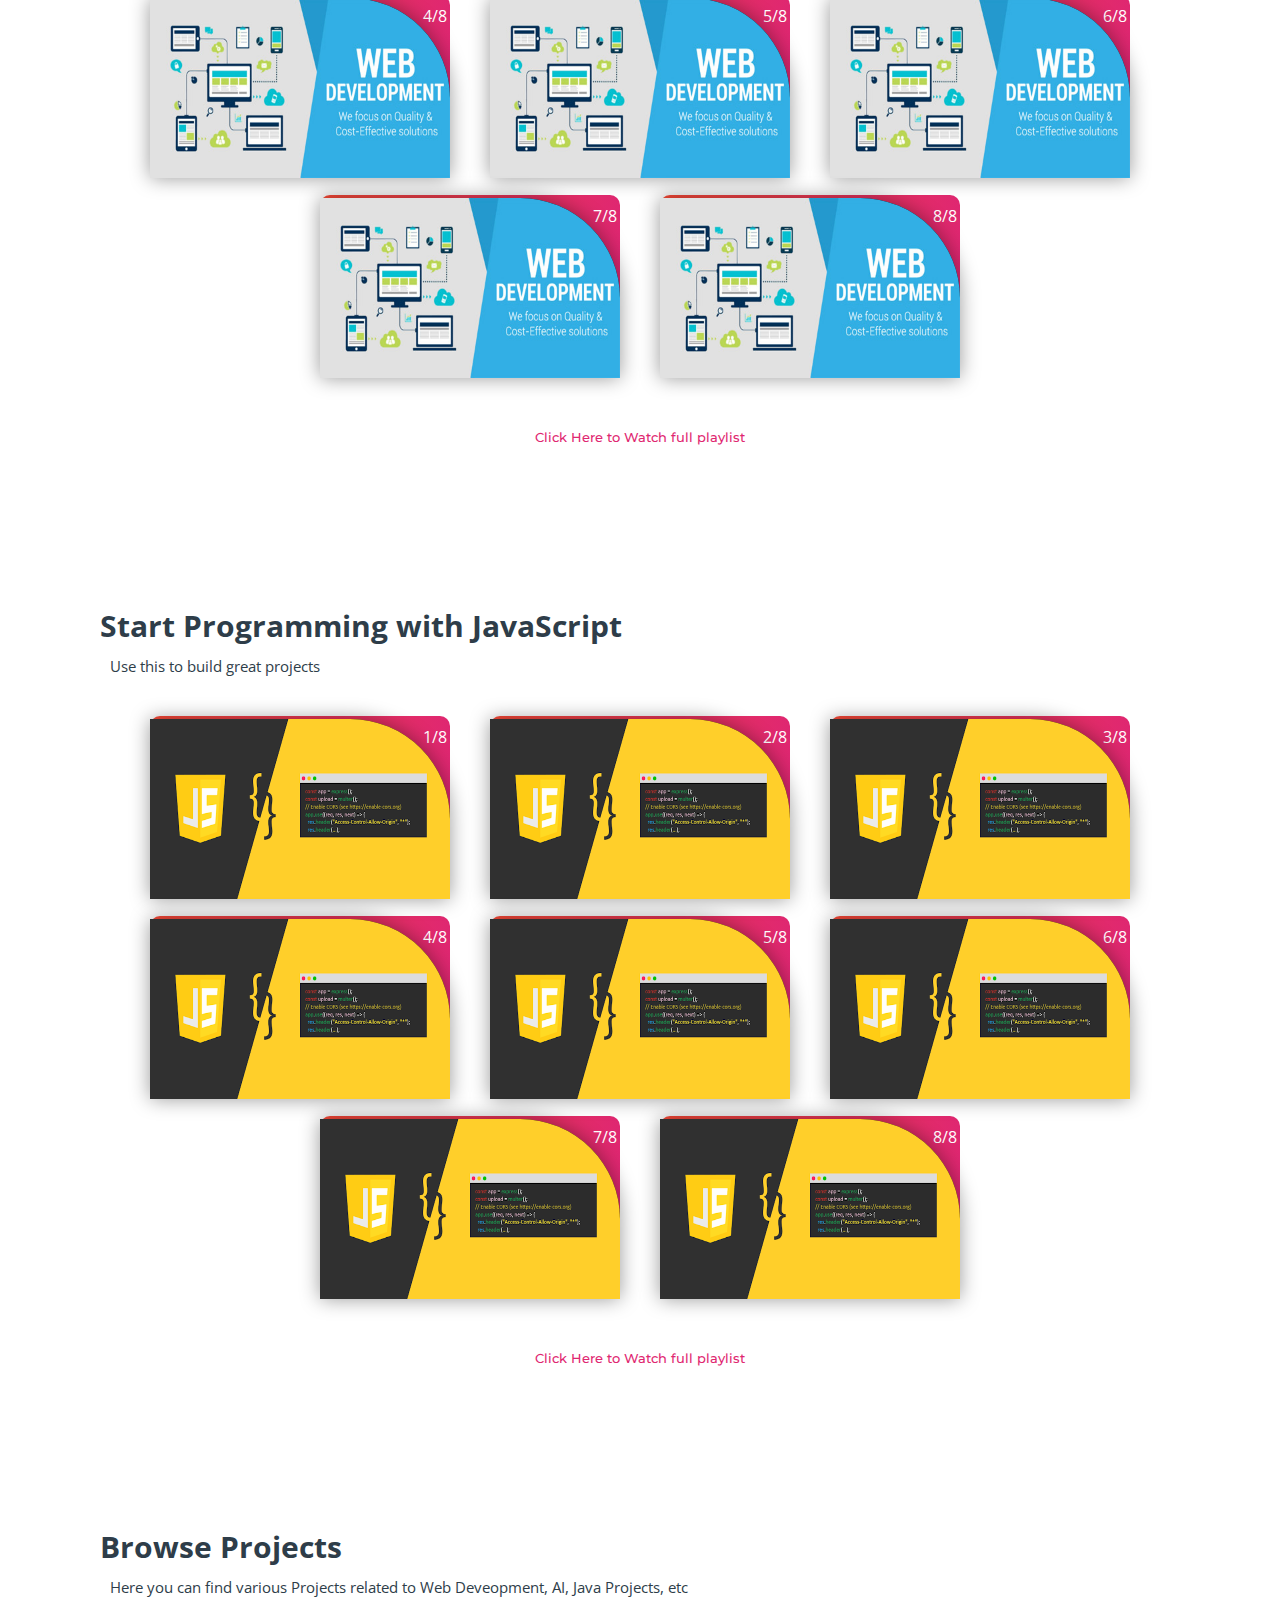
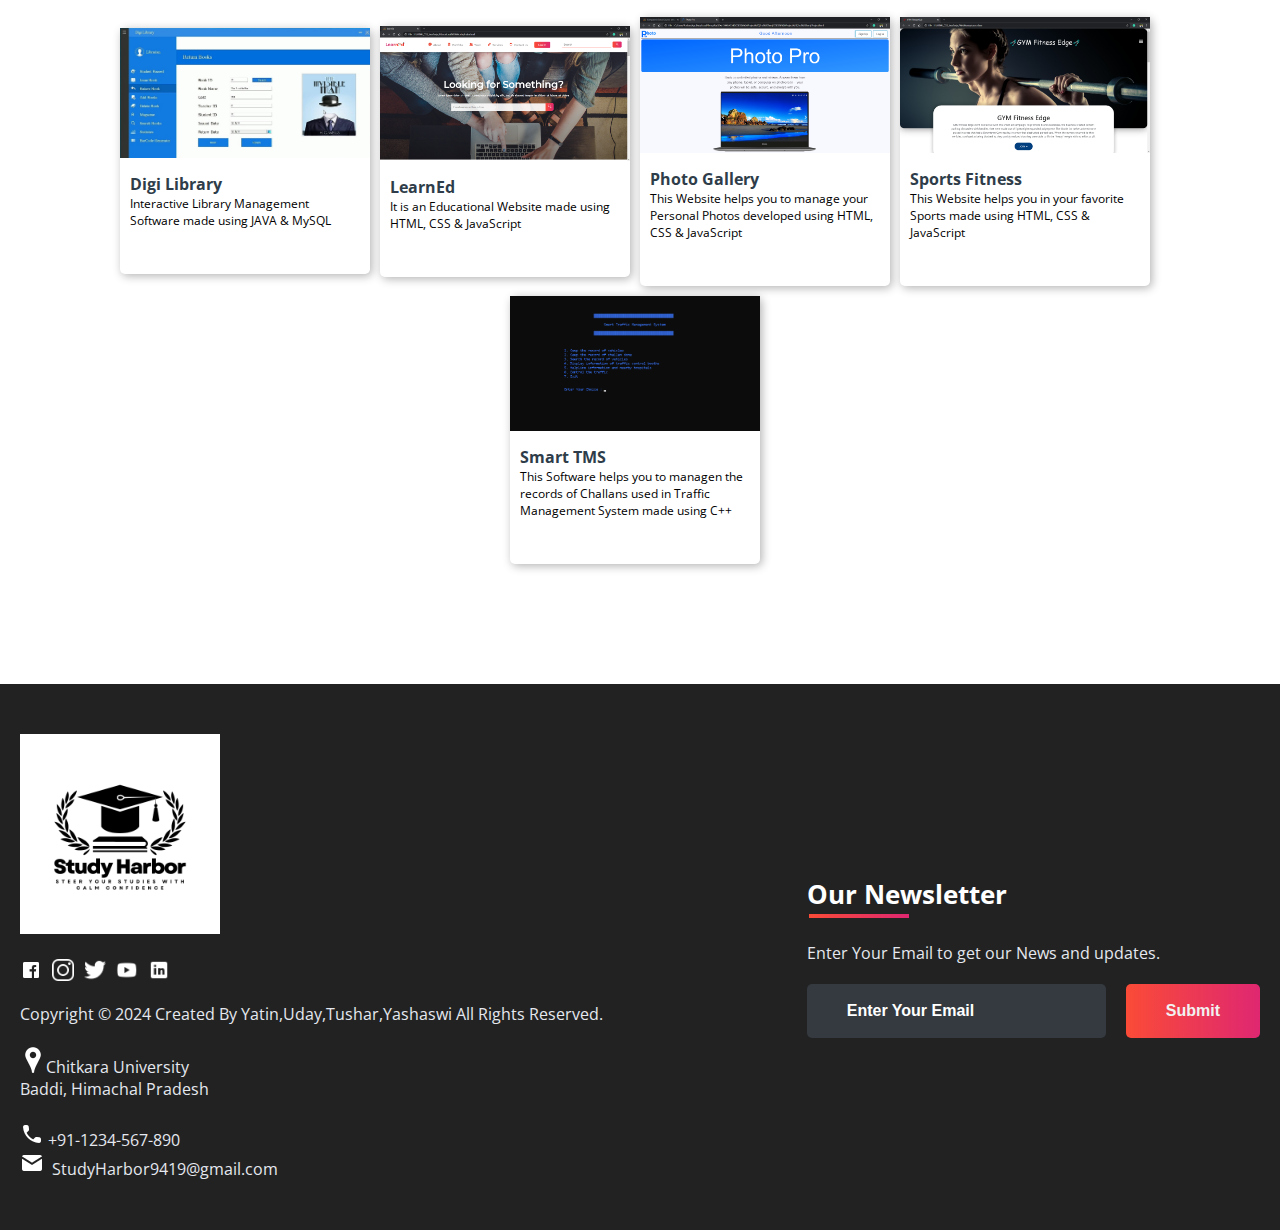
<file: subjects/computer_courses.html>
<!DOCTYPE html>
<html>
<head>
	<link rel="shortcut icon" type="png" href="/Study Harbor.png">
	<title>Computer Science Courses on Study Harbor</title>
	<link rel="stylesheet" type="text/css" href="subjects.css">
	<script type="text/javascript" src="../script.js"></script>
</head>
<body>
	
<!-- NAVIGATION -->
	<header>
		<div class="nav" id="nav">
			<div id="learned-logo">
			<a href="../index.html"><img src="/Study Harbor.png" style="width: 120px;"></a></div>
			<div class="switch-tab" id="switch-tab" onclick="switchTAB()"><img src="../images/icon/menu.png"></div>
			<ul id="list-switch">
				<li><a href="jee.html"><img src="../images/courses/d1.png" class="icon">JEE</a></li>
				<li><a href="gate.html"><img src="../images/courses/paper.png" class="icon">GATE</a></li>
				<li><a href="#"><img src="../images/courses/computer.png" class="icon">Computer Courses</a></li>
				<li><a href="#data"><img src="../images/courses/data.png" class="icon">Data Structures</a></li>
				<li><a href="#algo"><img src="../images/courses/algo.png" class="icon">Algorithm</a></li>
				<li><a href="#projects"><img src="../images/courses/projects.png" class="icon">Projects</a></li>
			</ul>
			<div class="search" id="search-switch">
				<input type="search" placeholder="Search" class="srch"><button id="srchbtn"><img src="../images/icon/search.png"></button>
			</div>
		</div>
	</header>
	

<!-- MAIN Heading of Page -->
	<div class="title">
		<span>Computer Science Courses<br>on LearnEd</span>
		<div class="shortdesc">
			<p>Learn programming languages and concepts to prepare for a career in<br>hardware or software development</p>
		</div>
	</div>


<!-- Some KeyWords related to Topic -->
	<div class="course">
		<div class="cbox">
		<div class="det"><a href="#java">Java</a></div>
		<div class="det"><a href="https://developer.android.com/">Android Development</a></div>
		<div class="det"><a href="https://docs.oracle.com/javafx/2/get_started/fxml_tutorial.htm">FXML</a></div>
		<div class="det"><a href="#c++">C++</a></div>
		<div class="det"><a href="https://www.geeksforgeeks.org/introduction-of-compiler-design/">Compiler Designing</a></div>
		<div class="det"><a href="https://www.coursera.org/specializations/game-design-and-development">Game Development</a></div>
		<div class="det"><a href="#algo">Algorithm</a></div>
		</div>
		<div class="cbox">
		<div class="det"><a href="#python">Python</a></div>
		<div class="det"><a href="https://www.coursera.org/learn/machine-learning">Machine Learning</a></div>
		<div class="det"><a href="https://en.wikipedia.org/wiki/Artificial_intelligence">Artificial Intelligence</a></div>
		<div class="det"><a href="https://en.wikipedia.org/wiki/Network">Networking</a></div>
		<div class="det"><a href="https://www.kaspersky.co.in/resource-center/definitions/what-is-cyber-security">Cyber Security</a></div>
		<div class="det"><a href="https://www.eccouncil.org/ethical-hacking/">Ethical Hacking</a></div>
		<div class="det"><a href="#data">Data Structures</a></div>
		</div>
		<div class="cbox">
		<div class="det"><a href="#html_css">HTML and CSS</a></div>
		<div class="det"><a href="https://www.udacity.com/course/full-stack-web-developer-nanodegree--nd0044">Full Stack Web Development</a></div>
		<div class="det"><a href="https://uxplanet.org/what-is-ui-vs-ux-design-and-the-difference-d9113f6612de?gi=6d9d13f4cc95">UI Designing</a></div>
		<div class="det"><a href="https://www.adobe.com/in/products/xd.html">Adobe XD</a></div>
		<div class="det"><a href="https://www.sciencedirect.com/topics/computer-science/hardware-design">Hardware Designing</a></div>
		<div class="det"><a href="#javascript">JavaScript</a></div>
		<div class="det"><a href="#html_css">Bootstrap</a></div>
		</div>
	</div>


<!-- Courses Available -->
	<div class="inbt">
		Accelerate your career with Computer Science programs
	</div>

	<div class="ccard">
	<center>
		<div class="ccardbox">
			<div class="dcard">
				<div class="fpart"><img src="../images/courses/java-course.jpg"></div>
				<a href="#java"><div class="spart">2 Courses <img src="../images/icon/dropdown.png"></div></a>
			</div>
			<div class="dcard">
				<div class="fpart"><img src="../images/courses/python-course.png"></div>
				<a href="#python"><div class="spart">5 Courses <img src="../images/icon/dropdown.png"></div></a>
			</div>
			<div class="dcard">
				<div class="fpart"><img src="../images/courses/c-course.jpg"></div>
				<a href="#c++"><div class="spart">3 Courses <img src="../images/icon/dropdown.png"></div></a>
			</div>
		</div>
		<div class="ccardbox">
			<div class="dcard">
				<div class="fpart"><img src="../images/courses/web-course.jpg"></div>
				<a href="#html_css"><div class="spart">6 Courses <img src="../images/icon/dropdown.png"></div></a>
			</div>
			<div class="dcard">
				<div class="fpart"><img src="../images/courses/data-course.jpg"></div>
				<a href="#data"><div class="spart">2 Courses <img src="../images/icon/dropdown.png"></div></a>
			</div>
			<div class="dcard">
				<div class="fpart"><img src="../images/courses/algo-course.jpg"></div>
				<a href="#algo"><div class="spart">1 Courses <img src="../images/icon/dropdown.png"></div></a>
			</div>
		</div>
	</center>
	</div>


<!-- Videos on JAVA Lectures -->
	<div class="title2" id="java">
		<span>Start Programming with Java</span>
		<div class="shortdesc2">
			<p>Practice and Practice to become a good Java programmer</p>
		</div>
	</div>
	
	<center>
		<div class="ccardbox2">
			<div class="dcard2"><span class="tag" >1/8</span>
				<div class="fpart2">
					<img src="../images/courses/java-course.jpg">
					<iframe src="https://www.youtube.com/embed/IsLyduxZ9sc" frameborder="0" allow="accelerometer; autoplay; encrypted-media; gyroscope; picture-in-picture" allowfullscreen></iframe>
				</div>
			</div>
			<div class="dcard2"><span class="tag" >2/8</span>
				<div class="fpart2">
					<img src="../images/courses/java-course.jpg">
					<iframe src="https://www.youtube.com/embed/U_vuESBFEpE" frameborder="0" allow="accelerometer; autoplay; encrypted-media; gyroscope; picture-in-picture" allowfullscreen></iframe>
				</div>
			</div>
			<div class="dcard2"><span class="tag" >3/8</span>
				<div class="fpart2">
					<img src="../images/courses/java-course.jpg">
					<iframe src="https://www.youtube.com/embed/7i8vbPA37y0" frameborder="0" allow="accelerometer; autoplay; encrypted-media; gyroscope; picture-in-picture" allowfullscreen></iframe>
				</div>
			</div>
			<div class="dcard2"><span class="tag" >4/8</span>
				<div class="fpart2">
					<img src="../images/courses/java-course.jpg">
					<iframe src="https://www.youtube.com/embed/FB47F-QIk3k" frameborder="0" allow="accelerometer; autoplay; encrypted-media; gyroscope; picture-in-picture" allowfullscreen></iframe>
				</div>
			</div>
			<div class="dcard2"><span class="tag" >5/8</span>
				<div class="fpart2">
					<img src="../images/courses/java-course.jpg">
					<iframe src="https://www.youtube.com/embed/8qyVcHJ1Et4" frameborder="0" allow="accelerometer; autoplay; encrypted-media; gyroscope; picture-in-picture" allowfullscreen></iframe>
				</div>
			</div>
			<div class="dcard2"><span class="tag" >6/8</span>
				<div class="fpart2">
					<img src="../images/courses/java-course.jpg">
					<iframe src="https://www.youtube.com/embed/N53Vf8HGd-0" frameborder="0" allow="accelerometer; autoplay; encrypted-media; gyroscope; picture-in-picture" allowfullscreen></iframe>
				</div>
			</div>
			<div class="dcard2"><span class="tag" >7/8</span>
				<div class="fpart2">
					<img src="../images/courses/java-course.jpg">
					<iframe src="https://www.youtube.com/embed/slz2Vc904Qg" frameborder="0" allow="accelerometer; autoplay; encrypted-media; gyroscope; picture-in-picture" allowfullscreen></iframe>
				</div>
			</div>
			<div class="dcard2"><span class="tag" >8/8</span>
				<div class="fpart2">
					<img src="../images/courses/java-course.jpg">
					<iframe src="https://www.youtube.com/embed/Q0NVRQP1Z5g" frameborder="0" allow="accelerometer; autoplay; encrypted-media; gyroscope; picture-in-picture" allowfullscreen></iframe>
				</div>
			</div>
		</div>
	</center>
	<br><br>
	<div class="click-me">
		<a href="https://www.youtube.com/watch?v=IsLyduxZ9sc&list=PLX9Zi6XTqOKQ7TdRz0QynGIKuMV9Q2H8E" target="_blank">Click Here to Watch full playlist</a>
	</div>

<!-- Videos on C++ Lectures -->

	<div class="title2" id="c++">
		<span>Start Programming with C++</span>
		<div class="shortdesc2">
			<p>Practice and Practice to become a good C++ programmer</p>
		</div>
	</div>
	<center>
		<div class="ccardbox2">
			<div class="dcard2"><span class="tag" >1/8</span>
				<div class="fpart2"><img src="../images/courses/c-course.jpg">
					<iframe src="https://www.youtube.com/embed/Iuo9PpGE04Y" frameborder="0" allow="accelerometer; autoplay; encrypted-media; gyroscope; picture-in-picture" allowfullscreen></iframe>
				</div>
			</div>
			<div class="dcard2"><span class="tag" >2/8</span>
				<div class="fpart2"><img src="../images/courses/c-course.jpg">
					<iframe src="https://www.youtube.com/embed/52dHKRD7cdg" frameborder="0" allow="accelerometer; autoplay; encrypted-media; gyroscope; picture-in-picture" allowfullscreen></iframe>
				</div>
			</div>
			<div class="dcard2"><span class="tag" >3/8</span>
				<div class="fpart2"><img src="../images/courses/c-course.jpg">
					<iframe src="https://www.youtube.com/embed/Iuo9PpGE04Y" frameborder="0" allow="accelerometer; autoplay; encrypted-media; gyroscope; picture-in-picture" allowfullscreen></iframe>
				</div>
			</div>
			<div class="dcard2"><span class="tag" >4/8</span>
				<div class="fpart2"><img src="../images/courses/c-course.jpg">
					<iframe src="https://www.youtube.com/embed/Iuo9PpGE04Y" frameborder="0" allow="accelerometer; autoplay; encrypted-media; gyroscope; picture-in-picture" allowfullscreen></iframe>
				</div>
			</div>
		
			<div class="dcard2"><span class="tag" >5/8</span>
				<div class="fpart2"><img src="../images/courses/c-course.jpg">
					<iframe src="https://www.youtube.com/embed/Iuo9PpGE04Y" frameborder="0" allow="accelerometer; autoplay; encrypted-media; gyroscope; picture-in-picture" allowfullscreen></iframe>
				</div>
			</div>
			<div class="dcard2"><span class="tag" >6/8</span>
				<div class="fpart2"><img src="../images/courses/c-course.jpg">
					<iframe src="https://www.youtube.com/embed/Iuo9PpGE04Y" frameborder="0" allow="accelerometer; autoplay; encrypted-media; gyroscope; picture-in-picture" allowfullscreen></iframe>
				</div>
			</div>
			<div class="dcard2"><span class="tag" >7/8</span>
				<div class="fpart2"><img src="../images/courses/c-course.jpg">
					<iframe src="https://www.youtube.com/embed/Iuo9PpGE04Y" frameborder="0" allow="accelerometer; autoplay; encrypted-media; gyroscope; picture-in-picture" allowfullscreen></iframe>
				</div>
			</div>
			<div class="dcard2"><span class="tag" >8/8</span>
				<div class="fpart2"><img src="../images/courses/c-course.jpg">
					<iframe src="https://www.youtube.com/embed/Iuo9PpGE04Y" frameborder="0" allow="accelerometer; autoplay; encrypted-media; gyroscope; picture-in-picture" allowfullscreen></iframe>
				</div>
			</div>
		</div>
	</center>
<br><br>
	<div class="click-me">
		<a href="https://www.youtube.com/watch?v=Iuo9PpGE04Y&feature=youtu.be" target="_blank">Click Here to Watch full playlist</a>
	</div>

<!-- Videos on PYTHON Lectures -->

	<div class="title2" id="python">
		<span>Start Programming with Python</span>
		<div class="shortdesc2">
			<p>Practice and Practice to become a good Python programmer</p>
		</div>
	</div>
	<center>
		<div class="ccardbox2">
			<div class="dcard2"><span class="tag" >1/8</span>
				<div class="fpart2"><img src="../images/courses/python-course.png">
					<iframe src="https://www.youtube.com/embed/QXeEoD0pB3E" frameborder="0" allow="accelerometer; autoplay; encrypted-media; gyroscope; picture-in-picture" allowfullscreen></iframe>
				</div>
			</div>
			<div class="dcard2"><span class="tag" >2/8</span>
				<div class="fpart2"><img src="../images/courses/python-course.png">
					<iframe src="https://www.youtube.com/embed/QXeEoD0pB3E" frameborder="0" allow="accelerometer; autoplay; encrypted-media; gyroscope; picture-in-picture" allowfullscreen></iframe>
				</div>
			</div>
			<div class="dcard2"><span class="tag" >3/8</span>
				<div class="fpart2"><img src="../images/courses/python-course.png">
					<iframe src="https://www.youtube.com/embed/QXeEoD0pB3E" frameborder="0" allow="accelerometer; autoplay; encrypted-media; gyroscope; picture-in-picture" allowfullscreen></iframe>
				</div>
			</div>
			<div class="dcard2"><span class="tag" >4/8</span>
				<div class="fpart2"><img src="../images/courses/python-course.png">
					<iframe src="https://www.youtube.com/embed/QXeEoD0pB3E" frameborder="0" allow="accelerometer; autoplay; encrypted-media; gyroscope; picture-in-picture" allowfullscreen></iframe>
				</div>
			</div>
		
			<div class="dcard2"><span class="tag" >5/8</span>
				<div class="fpart2"><img src="../images/courses/python-course.png">
					<iframe src="https://www.youtube.com/embed/QXeEoD0pB3E" frameborder="0" allow="accelerometer; autoplay; encrypted-media; gyroscope; picture-in-picture" allowfullscreen></iframe>
				</div>
			</div>
			<div class="dcard2"><span class="tag" >6/8</span>
				<div class="fpart2"><img src="../images/courses/python-course.png">
					<iframe src="https://www.youtube.com/embed/QXeEoD0pB3E" frameborder="0" allow="accelerometer; autoplay; encrypted-media; gyroscope; picture-in-picture" allowfullscreen></iframe>
				</div>
			</div>
			<div class="dcard2"><span class="tag" >7/8</span>
				<div class="fpart2"><img src="../images/courses/python-course.png">
					<iframe src="https://www.youtube.com/embed/QXeEoD0pB3E" frameborder="0" allow="accelerometer; autoplay; encrypted-media; gyroscope; picture-in-picture" allowfullscreen></iframe>
				</div>
			</div>
			<div class="dcard2"><span class="tag" >8/8</span>
				<div class="fpart2"><img src="../images/courses/python-course.png">
					<iframe src="https://www.youtube.com/embed/QXeEoD0pB3E" frameborder="0" allow="accelerometer; autoplay; encrypted-media; gyroscope; picture-in-picture" allowfullscreen></iframe>
				</div>
			</div>
		</div>
	</center>

<br><br>
	<div class="click-me">
		<a href="https://youtu.be/QXeEoD0pB3E" target="_blank">Click Here to Watch full playlist</a>
	</div>
<!-- Videos on DATA STRUCTURES Lectures -->

	<div class="title2" id="data">
		<span>Data Structures</span>
		<div class="shortdesc2">
			<p>Make your data structures concepts strong...</p>
		</div>
	</div>
	<center>
		<div class="ccardbox2">
			<div class="dcard2"><span class="tag" >1/8</span>
				<div class="fpart2"><img src="../images/courses/data-course.jpg">
					<iframe src="https://www.youtube.com/embed/Db9ZYbJONHc" frameborder="0" allow="accelerometer; autoplay; encrypted-media; gyroscope; picture-in-picture" allowfullscreen></iframe>
				</div>
			</div>
			<div class="dcard2"><span class="tag" >2/8</span>
				<div class="fpart2"><img src="../images/courses/data-course.jpg">
					<iframe src="https://www.youtube.com/embed/Db9ZYbJONHc" frameborder="0" allow="accelerometer; autoplay; encrypted-media; gyroscope; picture-in-picture" allowfullscreen></iframe>
				</div>
			</div>
			<div class="dcard2"><span class="tag" >3/8</span>
				<div class="fpart2"><img src="../images/courses/data-course.jpg">
					<iframe src="https://www.youtube.com/embed/Db9ZYbJONHc" frameborder="0" allow="accelerometer; autoplay; encrypted-media; gyroscope; picture-in-picture" allowfullscreen></iframe>
				</div>
			</div>
			<div class="dcard2"><span class="tag" >4/8</span>
				<div class="fpart2"><img src="../images/courses/data-course.jpg">
					<iframe src="https://www.youtube.com/embed/Db9ZYbJONHc" frameborder="0" allow="accelerometer; autoplay; encrypted-media; gyroscope; picture-in-picture" allowfullscreen></iframe>
				</div>
			</div>
		
			<div class="dcard2"><span class="tag" >5/8</span>
				<div class="fpart2"><img src="../images/courses/data-course.jpg">
					<iframe src="https://www.youtube.com/embed/Db9ZYbJONHc" frameborder="0" allow="accelerometer; autoplay; encrypted-media; gyroscope; picture-in-picture" allowfullscreen></iframe>
				</div>
			</div>
			<div class="dcard2"><span class="tag" >6/8</span>
				<div class="fpart2"><img src="../images/courses/data-course.jpg">
					<iframe src="https://www.youtube.com/embed/Db9ZYbJONHc" frameborder="0" allow="accelerometer; autoplay; encrypted-media; gyroscope; picture-in-picture" allowfullscreen></iframe>
				</div>
			</div>
			<div class="dcard2"><span class="tag" >7/8</span>
				<div class="fpart2"><img src="../images/courses/data-course.jpg">
					<iframe src="https://www.youtube.com/embed/Db9ZYbJONHc" frameborder="0" allow="accelerometer; autoplay; encrypted-media; gyroscope; picture-in-picture" allowfullscreen></iframe>
				</div>
			</div>
			<div class="dcard2"><span class="tag" >8/8</span>
				<div class="fpart2"><img src="../images/courses/data-course.jpg">
					<iframe src="https://www.youtube.com/embed/Db9ZYbJONHc" frameborder="0" allow="accelerometer; autoplay; encrypted-media; gyroscope; picture-in-picture" allowfullscreen></iframe>
				</div>
			</div>
		</div>
	</center>
<br><br>
	<div class="click-me">
		<a href="https://www.youtube.com/watch?v=Db9ZYbJONHc" target="_blank">Click Here to Watch full playlist</a>
	</div>

<!-- Videos on ALGORITHM Lectures -->

	<div class="title2" id="algo">
		<span>Algorithm</span>
		<div class="shortdesc2">
			<p>Make your algorithm concepts clear...</p>
		</div>
	</div>
	<center>
		<div class="ccardbox2">
			<div class="dcard2"><span class="tag" >1/8</span>
				<div class="fpart2"><img src="../images/courses/algo-course.jpg">
					<iframe src="https://www.youtube.com/embed/0IAPZzGSbME" frameborder="0" allow="accelerometer; autoplay; encrypted-media; gyroscope; picture-in-picture" allowfullscreen></iframe>
				</div>
			</div>
			<div class="dcard2"><span class="tag" >2/8</span>
				<div class="fpart2"><img src="../images/courses/algo-course.jpg">
					<iframe src="https://www.youtube.com/embed/0IAPZzGSbME" frameborder="0" allow="accelerometer; autoplay; encrypted-media; gyroscope; picture-in-picture" allowfullscreen></iframe>
				</div>
			</div>
			<div class="dcard2"><span class="tag" >3/8</span>
				<div class="fpart2"><img src="../images/courses/algo-course.jpg">
					<iframe src="https://www.youtube.com/embed/0IAPZzGSbME" frameborder="0" allow="accelerometer; autoplay; encrypted-media; gyroscope; picture-in-picture" allowfullscreen></iframe>
				</div>
			</div>
			<div class="dcard2"><span class="tag" >4/8</span>
				<div class="fpart2"><img src="../images/courses/algo-course.jpg">
					<iframe src="https://www.youtube.com/embed/0IAPZzGSbME" frameborder="0" allow="accelerometer; autoplay; encrypted-media; gyroscope; picture-in-picture" allowfullscreen></iframe>
				</div>
			</div>
		
			<div class="dcard2"><span class="tag" >5/8</span>
				<div class="fpart2"><img src="../images/courses/algo-course.jpg">
					<iframe src="https://www.youtube.com/embed/0IAPZzGSbME" frameborder="0" allow="accelerometer; autoplay; encrypted-media; gyroscope; picture-in-picture" allowfullscreen></iframe>
				</div>
			</div>
			<div class="dcard2"><span class="tag" >6/8</span>
				<div class="fpart2"><img src="../images/courses/algo-course.jpg">
					<iframe src="https://www.youtube.com/embed/0IAPZzGSbME" frameborder="0" allow="accelerometer; autoplay; encrypted-media; gyroscope; picture-in-picture" allowfullscreen></iframe>
				</div>
			</div>
			<div class="dcard2"><span class="tag" >7/8</span>
				<div class="fpart2"><img src="../images/courses/algo-course.jpg">
					<iframe src="https://www.youtube.com/embed/0IAPZzGSbME" frameborder="0" allow="accelerometer; autoplay; encrypted-media; gyroscope; picture-in-picture" allowfullscreen></iframe>
				</div>
			</div>
			<div class="dcard2"><span class="tag" >8/8</span>
				<div class="fpart2"><img src="../images/courses/algo-course.jpg">
					<iframe src="https://www.youtube.com/embed/0IAPZzGSbME" frameborder="0" allow="accelerometer; autoplay; encrypted-media; gyroscope; picture-in-picture" allowfullscreen></iframe>
				</div>
			</div>
		</div>
	</center>
<br><br>
	<div class="click-me">
		<a href="https://www.youtube.com/watch?v=0IAPZzGSbME" target="_blank">Click Here to Watch full playlist</a>
	</div>

<!-- Videos on HTML and CSS Lectures -->

	<div class="title2" id="html_css">
		<span>Start Programming with HTML and CSS</span>
		<div class="shortdesc2">
			<p>Show your creativity and uniqueness</p>
		</div>
	</div>
	<center>
		<div class="ccardbox2">
			<div class="dcard2"><span class="tag" >1/8</span>
				<div class="fpart2"><img src="../images/courses/web-course.jpg">
					<iframe src="https://www.youtube.com/embed/TKYsuU86-DQ" frameborder="0" allow="accelerometer; autoplay; encrypted-media; gyroscope; picture-in-picture" allowfullscreen></iframe>
				</div>
			</div>
			<div class="dcard2"><span class="tag" >2/8</span>
				<div class="fpart2"><img src="../images/courses/web-course.jpg">
					<iframe src="https://www.youtube.com/embed/TKYsuU86-DQ" frameborder="0" allow="accelerometer; autoplay; encrypted-media; gyroscope; picture-in-picture" allowfullscreen></iframe>
				</div>
			</div>
			<div class="dcard2"><span class="tag" >3/8</span>
				<div class="fpart2"><img src="../images/courses/web-course.jpg">
					<iframe src="https://www.youtube.com/embed/TKYsuU86-DQ" frameborder="0" allow="accelerometer; autoplay; encrypted-media; gyroscope; picture-in-picture" allowfullscreen></iframe>
				</div>
			</div>
			<div class="dcard2"><span class="tag" >4/8</span>
				<div class="fpart2"><img src="../images/courses/web-course.jpg">
					<iframe src="https://www.youtube.com/embed/TKYsuU86-DQ" frameborder="0" allow="accelerometer; autoplay; encrypted-media; gyroscope; picture-in-picture" allowfullscreen></iframe>
				</div>
			</div>
		
			<div class="dcard2"><span class="tag" >5/8</span>
				<div class="fpart2"><img src="../images/courses/web-course.jpg">
					<iframe src="https://www.youtube.com/embed/TKYsuU86-DQ" frameborder="0" allow="accelerometer; autoplay; encrypted-media; gyroscope; picture-in-picture" allowfullscreen></iframe>
				</div>
			</div>
			<div class="dcard2"><span class="tag" >6/8</span>
				<div class="fpart2"><img src="../images/courses/web-course.jpg">
					<iframe src="https://www.youtube.com/embed/TKYsuU86-DQ" frameborder="0" allow="accelerometer; autoplay; encrypted-media; gyroscope; picture-in-picture" allowfullscreen></iframe>
				</div>
			</div>
			<div class="dcard2"><span class="tag" >7/8</span>
				<div class="fpart2"><img src="../images/courses/web-course.jpg">
					<iframe src="https://www.youtube.com/embed/TKYsuU86-DQ" frameborder="0" allow="accelerometer; autoplay; encrypted-media; gyroscope; picture-in-picture" allowfullscreen></iframe>
				</div>
			</div>
			<div class="dcard2"><span class="tag" >8/8</span>
				<div class="fpart2"><img src="../images/courses/web-course.jpg">
					<iframe src="https://www.youtube.com/embed/TKYsuU86-DQ" frameborder="0" allow="accelerometer; autoplay; encrypted-media; gyroscope; picture-in-picture" allowfullscreen></iframe>
				</div>
			</div>
		</div>
	</center>

<br><br>
	<div class="click-me">
		<a href="https://www.youtube.com/watch?v=TKYsuU86-DQ" target="_blank">Click Here to Watch full playlist</a>
	</div>
<!-- Videos on JAVASCRIPT Lectures -->

	<div class="title2" id="javascript">
		<span>Start Programming with JavaScript</span>
		<div class="shortdesc2">
			<p>Use this to build great projects</p>
		</div>
	</div>
	<center>
		<div class="ccardbox2">
			<div class="dcard2"><span class="tag" >1/8</span>
				<div class="fpart2"><img src="../images/courses/javascript-course.jpg">
					<iframe src="https://www.youtube.com/embed/uDwSnnhl1Ng" frameborder="0" allow="accelerometer; autoplay; encrypted-media; gyroscope; picture-in-picture" allowfullscreen></iframe>
				</div>
			</div>
			<div class="dcard2"><span class="tag" >2/8</span>
				<div class="fpart2"><img src="../images/courses/javascript-course.jpg">
					<iframe src="https://www.youtube.com/embed/uDwSnnhl1Ng" frameborder="0" allow="accelerometer; autoplay; encrypted-media; gyroscope; picture-in-picture" allowfullscreen></iframe>
				</div>
			</div>
			<div class="dcard2"><span class="tag" >3/8</span>
				<div class="fpart2"><img src="../images/courses/javascript-course.jpg">
					<iframe src="https://www.youtube.com/embed/uDwSnnhl1Ng" frameborder="0" allow="accelerometer; autoplay; encrypted-media; gyroscope; picture-in-picture" allowfullscreen></iframe>
				</div>
			</div>
			<div class="dcard2"><span class="tag" >4/8</span>
				<div class="fpart2"><img src="../images/courses/javascript-course.jpg">
					<iframe src="https://www.youtube.com/embed/uDwSnnhl1Ng" frameborder="0" allow="accelerometer; autoplay; encrypted-media; gyroscope; picture-in-picture" allowfullscreen></iframe>
				</div>
			</div>
		
			<div class="dcard2"><span class="tag" >5/8</span>
				<div class="fpart2"><img src="../images/courses/javascript-course.jpg">
					<iframe src="https://www.youtube.com/embed/uDwSnnhl1Ng" frameborder="0" allow="accelerometer; autoplay; encrypted-media; gyroscope; picture-in-picture" allowfullscreen></iframe>
				</div>
			</div>
			<div class="dcard2"><span class="tag" >6/8</span>
				<div class="fpart2"><img src="../images/courses/javascript-course.jpg">
					<iframe src="https://www.youtube.com/embed/uDwSnnhl1Ng" frameborder="0" allow="accelerometer; autoplay; encrypted-media; gyroscope; picture-in-picture" allowfullscreen></iframe>
				</div>
			</div>
			<div class="dcard2"><span class="tag" >7/8</span>
				<div class="fpart2"><img src="../images/courses/javascript-course.jpg">
					<iframe src="https://www.youtube.com/embed/uDwSnnhl1Ng" frameborder="0" allow="accelerometer; autoplay; encrypted-media; gyroscope; picture-in-picture" allowfullscreen></iframe>
				</div>
			</div>
			<div class="dcard2"><span class="tag" >8/8</span>
				<div class="fpart2"><img src="../images/courses/javascript-course.jpg">
					<iframe src="https://www.youtube.com/embed/uDwSnnhl1Ng" frameborder="0" allow="accelerometer; autoplay; encrypted-media; gyroscope; picture-in-picture" allowfullscreen></iframe>
				</div>
			</div>
		</div>
	</center>
<br><br>
	<div class="click-me">
		<a href="https://www.youtube.com/watch?v=uDwSnnhl1Ng" target="_blank">Click Here to Watch full playlist</a>
	</div>

<!-- PROJECTS -->
	<div class="title2" id="projects">
		<span>Browse Projects</span>
		<div class="shortdesc2">
			<p>Here you can find various Projects related to Web Deveopment, AI, Java Projects, etc</p>
		</div>
	</div>
	<div class="project-panel">
		<div class="project-card">
			<img src="../images/projects/p1.jpg">
			<div class="info">
				<h4>Digi Library</h4><p>Interactive Library Management Software made using JAVA & MySQL</p>
				<div class="download"><a href="https://github.com/roshan9419" target="_blank">Download</a></div>	
			</div>
		</div>
		<div class="project-card">
			<img src="../images/projects/p2.jpg">
			<div class="info">
				<h4>LearnEd</h4><p>It is an Educational Website made using HTML, CSS & JavaScript</p>
				<div class="download"><a href="https://github.com/roshan9419" target="_blank">Download</a></div>
			</div>
		</div>
		<div class="project-card">
			<img src="../images/projects/p3.jpg">
			<div class="info">
				<h4>Photo Gallery</h4><p>This Website helps you to manage your Personal Photos developed using HTML, CSS & JavaScript</p>
				<div class="download"><a href="https://github.com/roshan9419" target="_blank">Download</a></div>
			</div>
		</div>
		<div class="project-card">
			<img src="../images/projects/p4.jpg">
			<div class="info">
				<h4>Sports Fitness</h4><p>This Website helps you in your favorite Sports made using HTML, CSS & JavaScript</p>
				<div class="download"><a href="https://github.com/roshan9419" target="_blank">Download</a></div>
			</div>
		</div>
		<div class="project-card">
			<img src="../images/projects/p5.jpg">
			<div class="info">
				<h4>Smart TMS</h4><p>This Software helps you to managen the records of Challans used in Traffic Management System made using C++</p>
				<div class="download"><a href="https://github.com/roshan9419/smart_traffic" target="_blank">Download</a></div>
			</div>
		</div>

	</div>

<br><br><br><br><br>

<!-- FOOTER -->
<footer>
	<div class="footer-container">
		<div class="left-col">
			<img src="/Study Harbor.png" style="width: 200px;">
			<div class="logo"></div>
			<div class="social-media">
				<a href="#"><img src="../images/icon\fb.png"></a>
				<a href="#"><img src="../images/icon\insta.png"></a>
				<a href="#"><img src="../images/icon\tt.png"></a>
				<a href="#"><img src="../images/icon\ytube.png"></a>
				<a href="#"><img src="../images/icon\linkedin.png"></a>
			</div><br><br>
			<p class="rights-text">Copyright © 2024 Created By Yatin,Uday,Tushar,Yashaswi All Rights Reserved.</p>
			<br><p><img src="/images/icon/location.png">Chitkara University<br>Baddi, Himachal Pradesh</p><br>
			<p><img src="/images/icon/phone.png"> +91-1234-567-890<br><img src="../images/icon/mail.png">&nbsp; StudyHarbor9419@gmail.com</p>
		</div>
		<div class="right-col">
			<h1 style="color: #fff">Our Newsletter</h1>
			<div class="border"></div><br>
			<p>Enter Your Email to get our News and updates.</p>
			<form class="newsletter-form">
				<input class="txtb" type="email" placeholder="Enter Your Email">
				<input class="btn" type="submit" value="Submit">
			</form>
		</div>
	</div>
</footer>

</body>
</html>
</file>
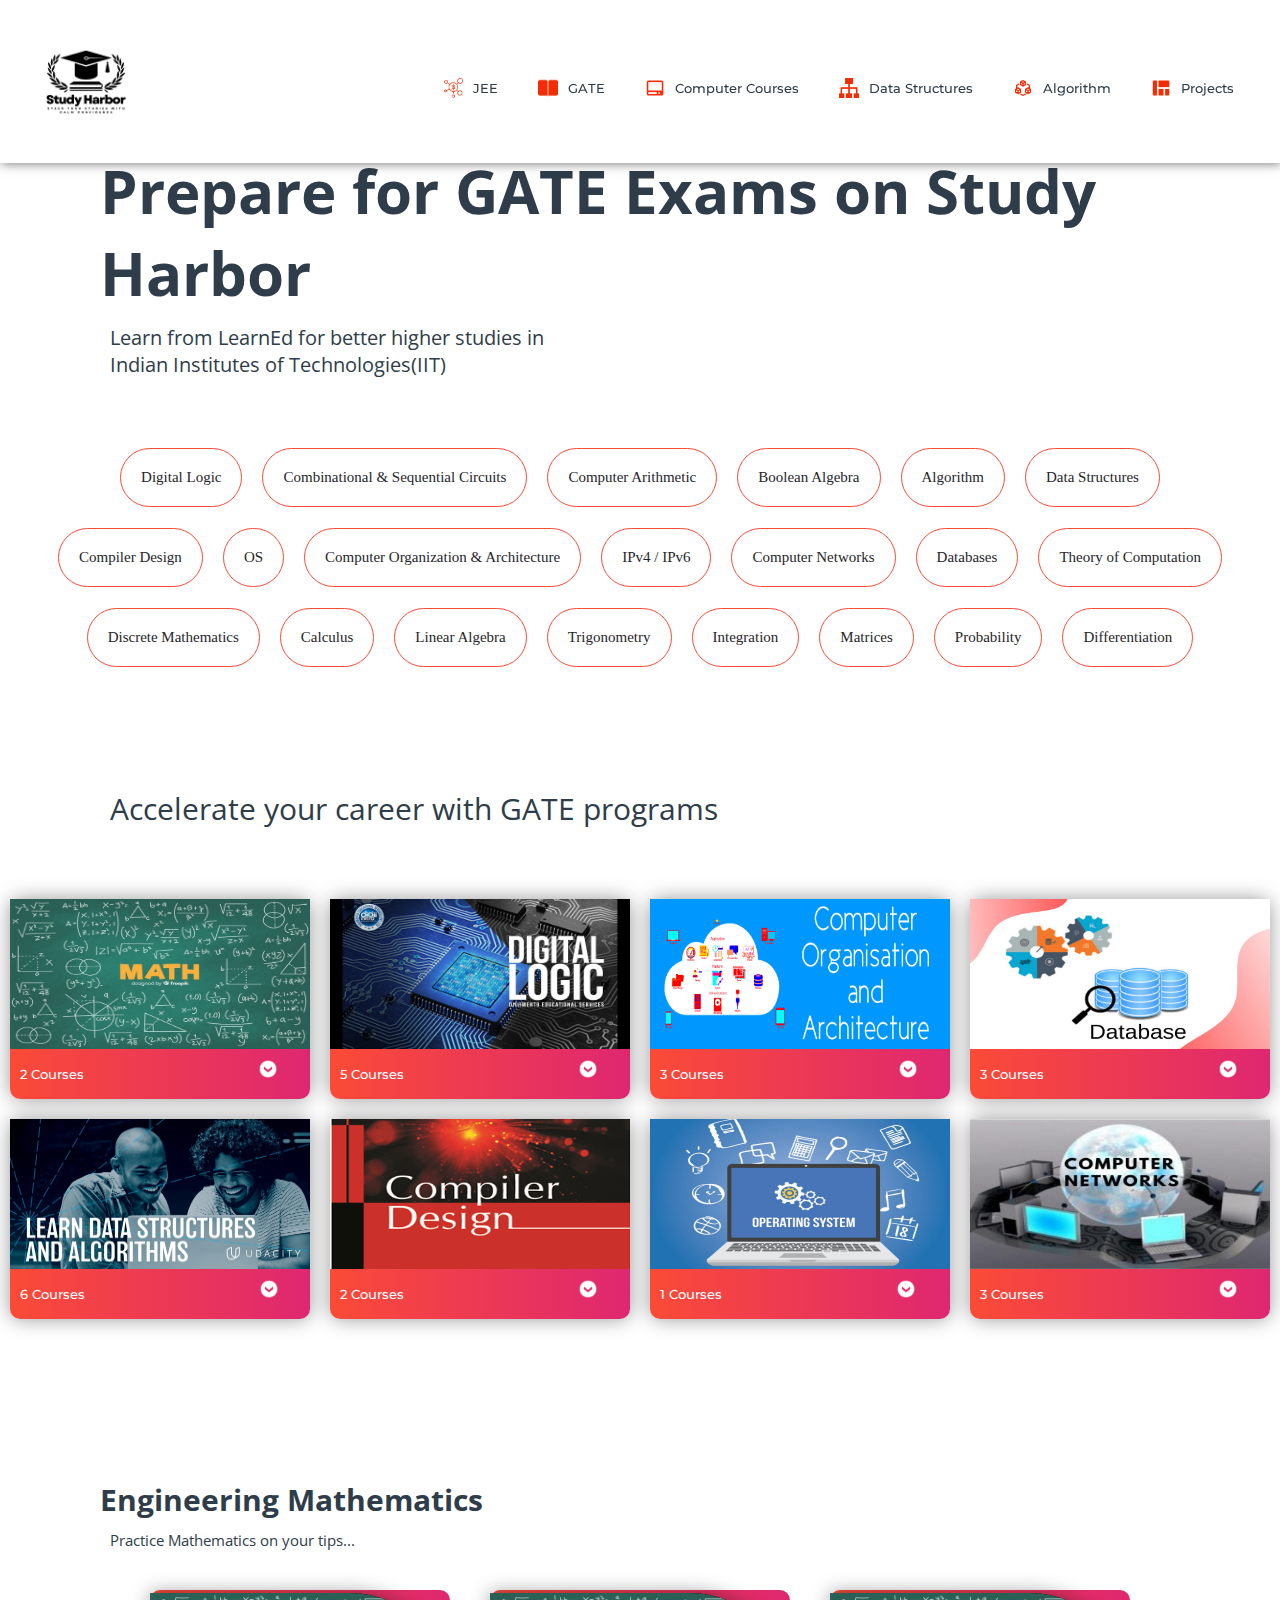
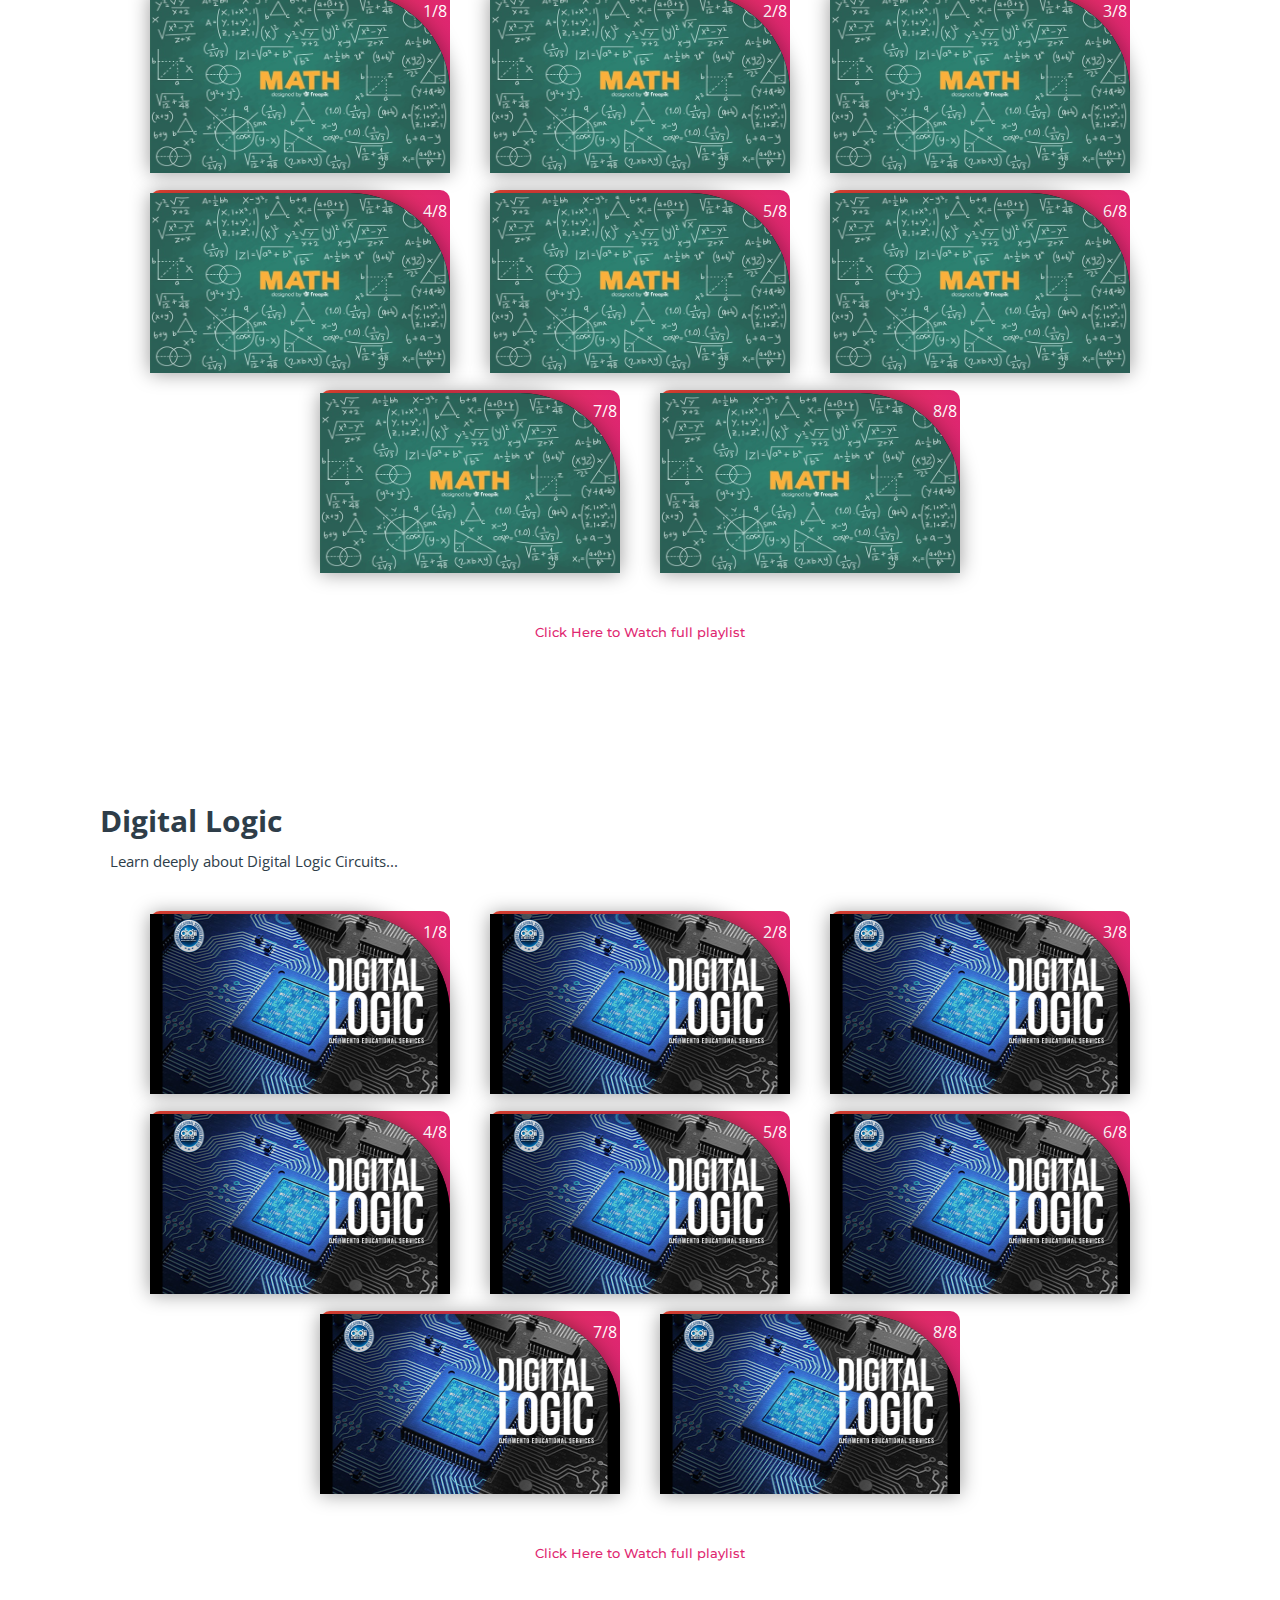
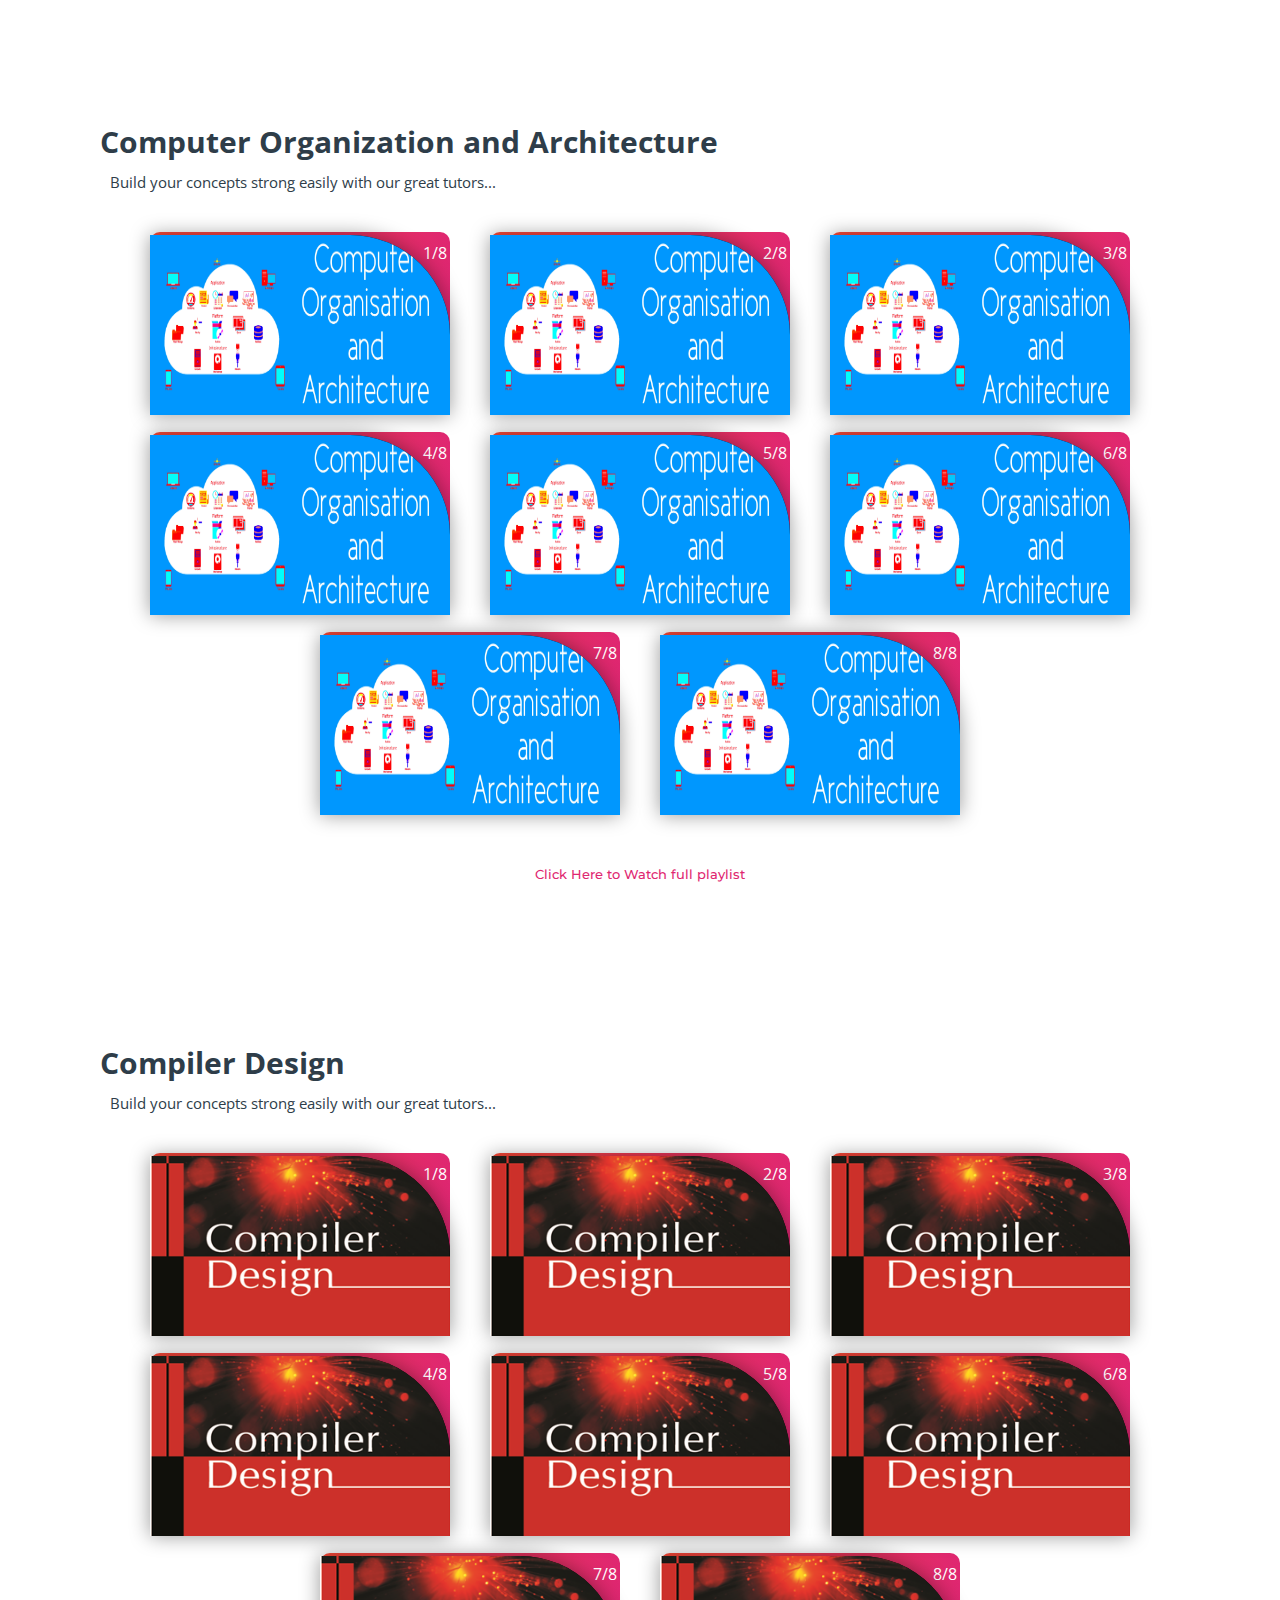
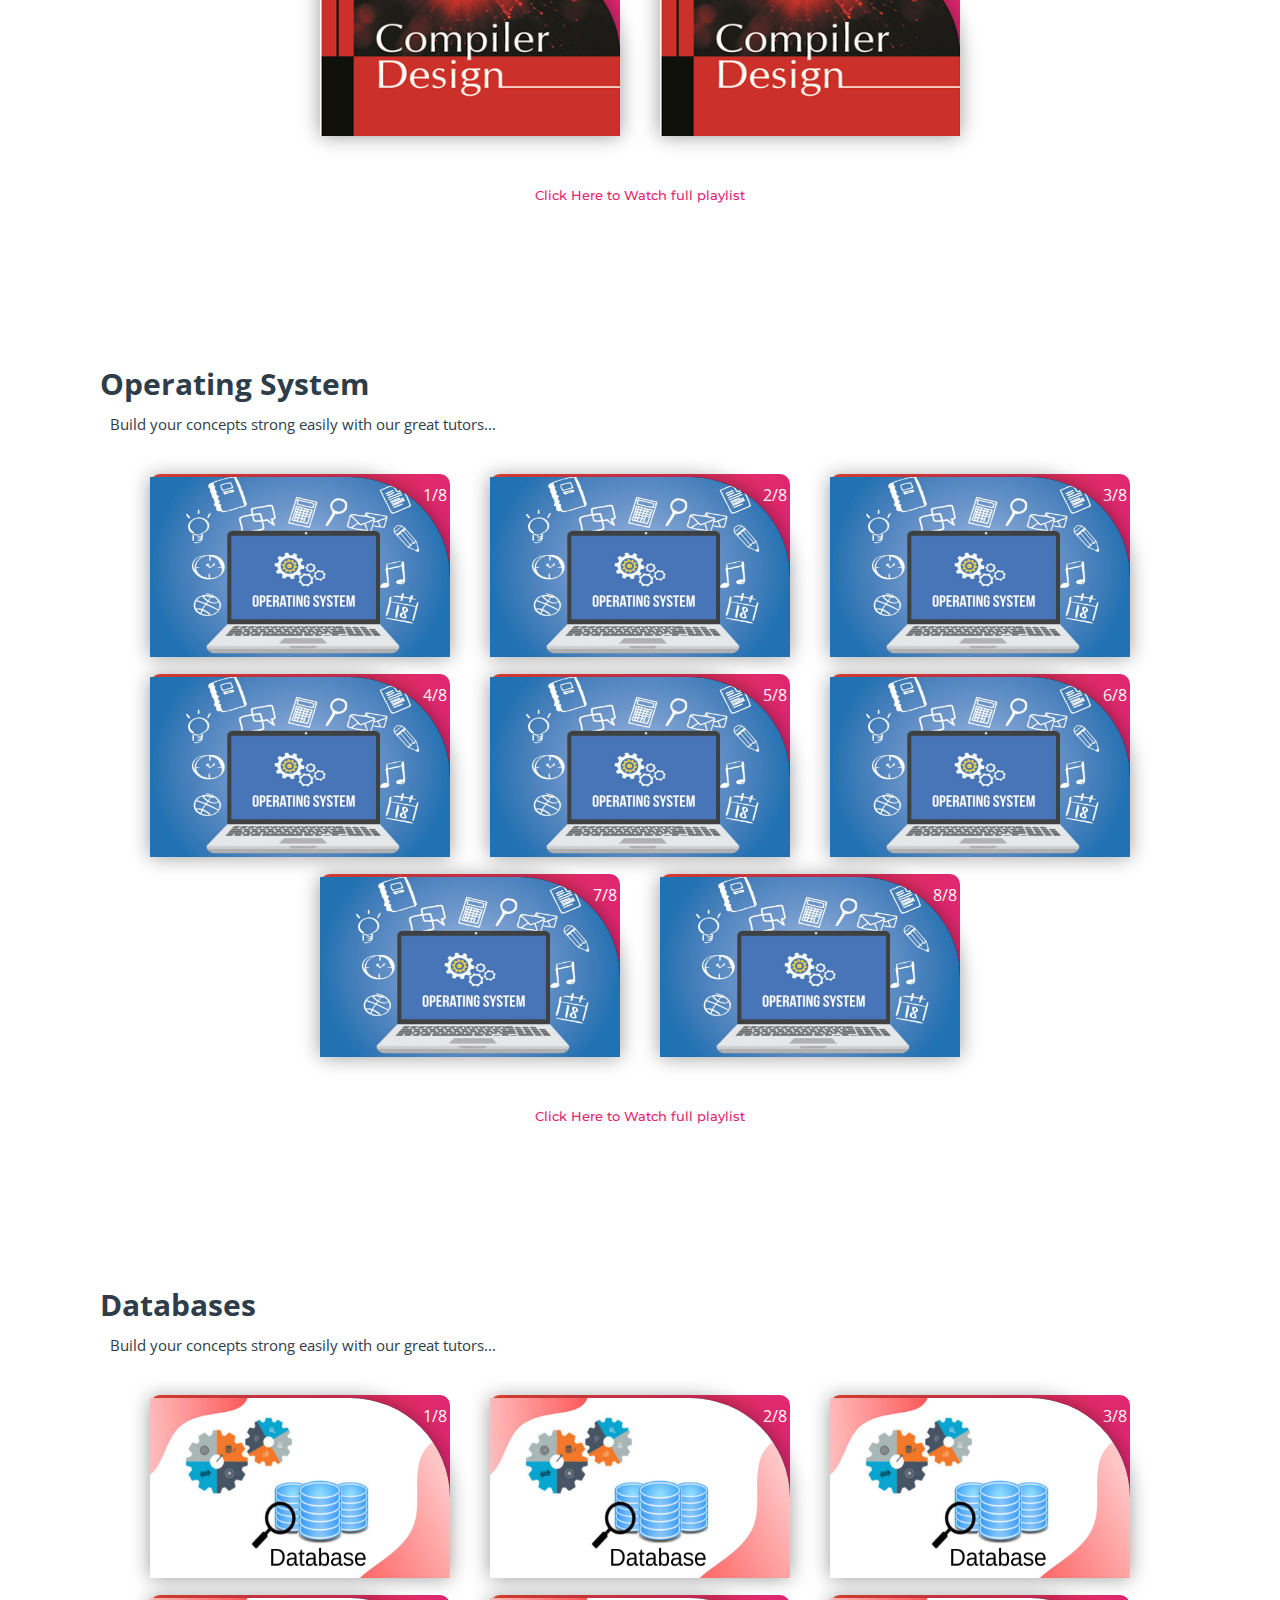
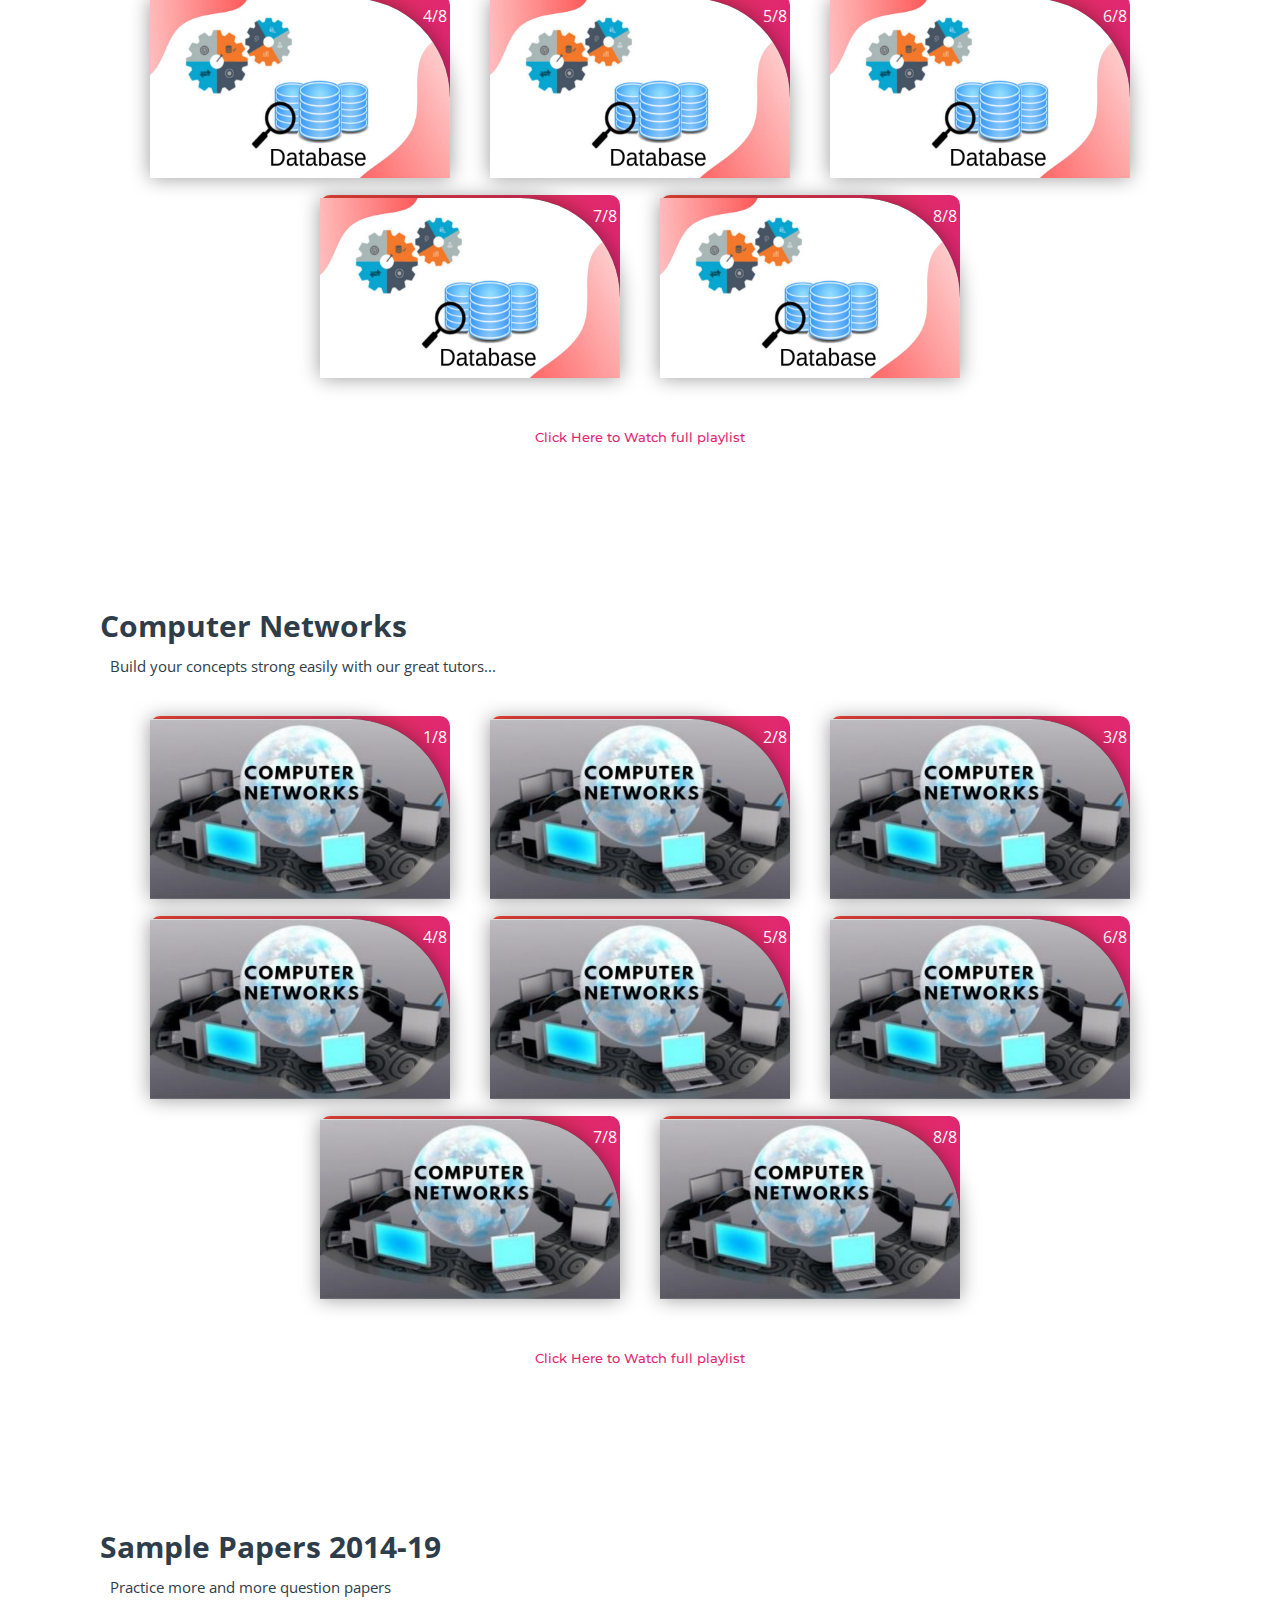
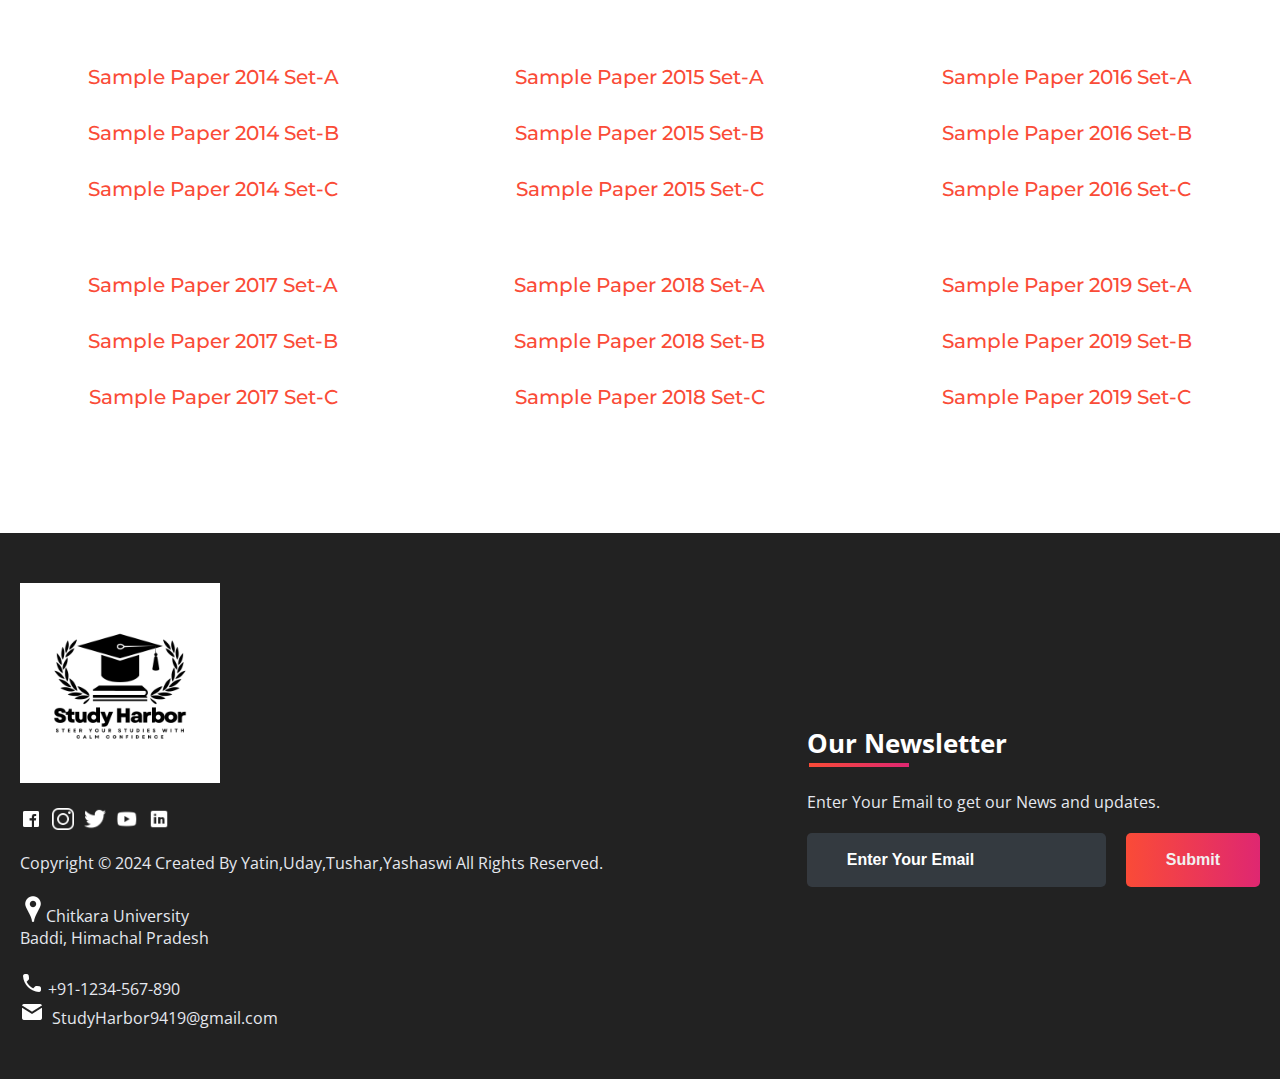
<file: subjects/gate.html>
<!DOCTYPE html>
<html>
<head>
	<link rel="shortcut icon" type="png" href="/Study Harbor.png">
	<title>Prepare for GATE on Study Harbor</title>
	<link rel="stylesheet" type="text/css" href="subjects.css">
	<script type="text/javascript" src="../script.js"></script>
</head>
<body>

<!-- NAVIGATION -->
	<header>
		<div class="nav" id="nav">
			<div id="learned-logo">
			<a href="../index.html"><img src="/Study Harbor.png" style="width: 120px;"></a></div>
			<div class="switch-tab" id="switch-tab" onclick="switchTAB()"><img src="../images/icon/menu.png"></div>
			<ul id="list-switch">
				<li><a href="jee.html"><img src="../images/courses/d1.png" class="icon">JEE</a></li>
				<li><a href="#"><img src="../images/courses/paper.png" class="icon">GATE</a></li>
				<li><a href="computer_courses.html"><img src="../images/courses/computer.png" class="icon">Computer Courses</a></li>
				<li><a href="computer_courses.html#data"><img src="../images/courses/data.png" class="icon">Data Structures</a></li>
				<li><a href="computer_courses.html#algo"><img src="../images/courses/algo.png" class="icon">Algorithm</a></li>
				<li><a href="computer_courses.html#projects"><img src="../images/courses/projects.png" class="icon">Projects</a></li>
			</ul>
			<div class="search" id="search-switch">
				<input type="text" placeholder="Search" class="srch"><button id="srchbtn"><img src="../images/icon/search.png"></button>
			</div>
		</div>
	</header>


<!-- Main Title of the Page -->
	<div class="title">
		<span>Prepare for GATE Exams on Study Harbor</span>
		<div class="shortdesc">
			<p>Learn from LearnEd for better higher studies in<br> Indian Institutes of Technologies(IIT)</p>
		</div>
	</div>


<!-- Some KeyWords related to topic -->
	<div class="course">
		<div class="cbox">
		<div class="det"><a href="#digital">Digital Logic</a></div>
		<div class="det"><a href="https://en.wikipedia.org/wiki/Sequential_logic" target="_blank">Combinational & Sequential Circuits</a></div>
		<div class="det"><a href="https://en.wikipedia.org/wiki/ALU" target="_blank">Computer Arithmetic</a></div>
		<div class="det"><a href="https://en.wikipedia.org/wiki/Boolean_algebra" target="_blank">Boolean Algebra</a></div>
		<div class="det"><a href="computer_courses.html#algo">Algorithm</a></div>
		<div class="det"><a href="computer_courses.html#data">Data Structures</a></div>
		</div>
		<div class="cbox">
		<div class="det"><a href="#compiler">Compiler Design</a></div>
		<div class="det"><a href="#os">OS</a></div>
		<div class="det"><a href="#coaa">Computer Organization & Architecture</a></div>
		<div class="det"><a href="https://en.wikipedia.org/wiki/IPv4" target="_blank">IPv4 / IPv6</a></div>
		<div class="det"><a href="#cn">Computer Networks</a></div>
		<div class="det"><a href="#database">Databases</a></div>
		<div class="det"><a href="https://en.wikipedia.org/wiki/Theory_of_computation" target="_blank">Theory of Computation</a></div>
		</div>
		<div class="cbox">
		<div class="det"><a href="#math">Discrete Mathematics</a></div>
		<div class="det"><a href="#math">Calculus</a></div>
		<div class="det"><a href="#math">Linear Algebra</a></div>
		<div class="det"><a href="#math">Trigonometry</a></div>
		<div class="det"><a href="#math">Integration</a></div>
		<div class="det"><a href="#math">Matrices</a></div>
		<div class="det"><a href="#math">Probability</a></div>
		<div class="det"><a href="#math">Differentiation</a></div>
		</div>
	</div>


<!-- Courses Available -->
	<div class="inbt">
		Accelerate your career with GATE programs
	</div>

	<div class="ccard">
	<center>
		<div class="ccardbox">
			<div class="dcard">
				<div class="fpart"><img src="../images/courses/math.jpg"></div>
				<a href="#math"><div class="spart">2 Courses <img src="../images/icon/dropdown.png"></div></a>
			</div>
			<div class="dcard">
				<div class="fpart"><img src="../images/courses/digital.jpg"></div>
				<a href="#digital"><div class="spart">5 Courses <img src="../images/icon/dropdown.png"></div></a>
			</div>
			<div class="dcard">
				<div class="fpart"><img src="../images/courses/coaa.jpg"></div>
				<a href="#coaa"><div class="spart">3 Courses <img src="../images/icon/dropdown.png"></div></a>
			</div>
			<div class="dcard">
				<div class="fpart"><img src="../images/courses/database.jpg"></div>
				<a href="#database"><div class="spart">3 Courses <img src="../images/icon/dropdown.png"></div></a>
			</div>
			<div class="dcard">
				<div class="fpart"><img src="../images/courses/data-algo.jpg"></div>
				<a href="computer_courses.html#data"><div class="spart">6 Courses <img src="../images/icon/dropdown.png"></div></a>
			</div>
			<div class="dcard">
				<div class="fpart"><img src="../images/courses/compiler.jpg"></div>
				<a href="#compiler"><div class="spart">2 Courses <img src="../images/icon/dropdown.png"></div></a>
			</div>
			<div class="dcard">
				<div class="fpart"><img src="../images/courses/os.jpg"></div>
				<a href="#os"><div class="spart">1 Courses <img src="../images/icon/dropdown.png"></div></a>
			</div>
			<div class="dcard">
				<div class="fpart"><img src="../images/courses/cn.jpg"></div>
				<a href="#cn"><div class="spart">3 Courses <img src="../images/icon/dropdown.png"></div></a>
			</div>
		</div>
	</center>
	</div>


<!-- Videos on ENGINEERING MATHEMATICS Lectures -->

	<div class="title2" id="math">
		<span>Engineering Mathematics</span>
		<div class="shortdesc2">
			<p>Practice Mathematics on your tips...</p>
		</div>
	</div>
	
	<center>
		<div class="ccardbox2">
			<div class="dcard2"><span class="tag" >1/8</span>
				<div class="fpart2"><img src="../images/courses/math.jpg">
					<iframe src="https://www.youtube.com/embed/xxGyTHWrHZg" frameborder="0" allow="accelerometer; autoplay; encrypted-media; gyroscope; picture-in-picture" allowfullscreen></iframe>
				</div>
			</div>
			<div class="dcard2"><span class="tag" >2/8</span>
				<div class="fpart2"><img src="../images/courses/math.jpg">
					<iframe src="https://www.youtube.com/embed/xxGyTHWrHZg" frameborder="0" allow="accelerometer; autoplay; encrypted-media; gyroscope; picture-in-picture" allowfullscreen></iframe>
				</div>
			</div>
			<div class="dcard2"><span class="tag" >3/8</span>
				<div class="fpart2"><img src="../images/courses/math.jpg">
					<iframe src="https://www.youtube.com/embed/xxGyTHWrHZg" frameborder="0" allow="accelerometer; autoplay; encrypted-media; gyroscope; picture-in-picture" allowfullscreen></iframe>
				</div>
			</div>
			<div class="dcard2"><span class="tag" >4/8</span>
				<div class="fpart2"><img src="../images/courses/math.jpg">
					<iframe src="https://www.youtube.com/embed/xxGyTHWrHZg" frameborder="0" allow="accelerometer; autoplay; encrypted-media; gyroscope; picture-in-picture" allowfullscreen></iframe>
				</div>
			</div>
		
			<div class="dcard2"><span class="tag" >5/8</span>
				<div class="fpart2"><img src="../images/courses/math.jpg">
					<iframe src="https://www.youtube.com/embed/xxGyTHWrHZg" frameborder="0" allow="accelerometer; autoplay; encrypted-media; gyroscope; picture-in-picture" allowfullscreen></iframe>
				</div>
			</div>
			<div class="dcard2"><span class="tag" >6/8</span>
				<div class="fpart2"><img src="../images/courses/math.jpg">
					<iframe src="https://www.youtube.com/embed/xxGyTHWrHZg" frameborder="0" allow="accelerometer; autoplay; encrypted-media; gyroscope; picture-in-picture" allowfullscreen></iframe>
				</div>
			</div>
			<div class="dcard2"><span class="tag" >7/8</span>
				<div class="fpart2"><img src="../images/courses/math.jpg">
					<iframe src="https://www.youtube.com/embed/xxGyTHWrHZg" frameborder="0" allow="accelerometer; autoplay; encrypted-media; gyroscope; picture-in-picture" allowfullscreen></iframe>
				</div>
			</div>
			<div class="dcard2"><span class="tag" >8/8</span>
				<div class="fpart2"><img src="../images/courses/math.jpg">
					<iframe src="https://www.youtube.com/embed/xxGyTHWrHZg" frameborder="0" allow="accelerometer; autoplay; encrypted-media; gyroscope; picture-in-picture" allowfullscreen></iframe>
				</div>
			</div>
		</div>
	</center>
<br><br>
	<div class="click-me">
		<a href="https://www.youtube.com/watch?v=xxGyTHWrHZg" target="_blank">Click Here to Watch full playlist</a>
	</div>



<!-- Videos on DIGITAL LOGIC Lectures -->

	<div class="title2" id="digital">
		<span>Digital Logic</span>
		<div class="shortdesc2">
			<p>Learn deeply about Digital Logic Circuits...</p>
		</div>
	</div>
	<center>
		<div class="ccardbox2">
			<div class="dcard2"><span class="tag" >1/8</span>
				<div class="fpart2"><img src="../images/courses/digital.jpg">
					<iframe src="https://www.youtube.com/embed/-M7oIM8hKSU" frameborder="0" allow="accelerometer; autoplay; encrypted-media; gyroscope; picture-in-picture" allowfullscreen></iframe>
				</div>
			</div>
			<div class="dcard2"><span class="tag" >2/8</span>
				<div class="fpart2"><img src="../images/courses/digital.jpg">
					<iframe src="https://www.youtube.com/embed/-M7oIM8hKSU" frameborder="0" allow="accelerometer; autoplay; encrypted-media; gyroscope; picture-in-picture" allowfullscreen></iframe>
				</div>
			</div>
			<div class="dcard2"><span class="tag" >3/8</span>
				<div class="fpart2"><img src="../images/courses/digital.jpg">
					<iframe src="https://www.youtube.com/embed/-M7oIM8hKSU" frameborder="0" allow="accelerometer; autoplay; encrypted-media; gyroscope; picture-in-picture" allowfullscreen></iframe>
				</div>
			</div>
			<div class="dcard2"><span class="tag" >4/8</span>
				<div class="fpart2"><img src="../images/courses/digital.jpg">
					<iframe src="https://www.youtube.com/embed/-M7oIM8hKSU" frameborder="0" allow="accelerometer; autoplay; encrypted-media; gyroscope; picture-in-picture" allowfullscreen></iframe>
				</div>
			</div>
		
			<div class="dcard2"><span class="tag" >5/8</span>
				<div class="fpart2"><img src="../images/courses/digital.jpg">
					<iframe src="https://www.youtube.com/embed/-M7oIM8hKSU" frameborder="0" allow="accelerometer; autoplay; encrypted-media; gyroscope; picture-in-picture" allowfullscreen></iframe>
				</div>
			</div>
			<div class="dcard2"><span class="tag" >6/8</span>
				<div class="fpart2"><img src="../images/courses/digital.jpg">
					<iframe src="https://www.youtube.com/embed/-M7oIM8hKSU" frameborder="0" allow="accelerometer; autoplay; encrypted-media; gyroscope; picture-in-picture" allowfullscreen></iframe>
				</div>
			</div>
			<div class="dcard2"><span class="tag" >7/8</span>
				<div class="fpart2"><img src="../images/courses/digital.jpg">
					<iframe src="https://www.youtube.com/embed/-M7oIM8hKSU" frameborder="0" allow="accelerometer; autoplay; encrypted-media; gyroscope; picture-in-picture" allowfullscreen></iframe>
				</div>
			</div>
			<div class="dcard2"><span class="tag" >8/8</span>
				<div class="fpart2"><img src="../images/courses/digital.jpg">
					<iframe src="https://www.youtube.com/embed/-M7oIM8hKSU" frameborder="0" allow="accelerometer; autoplay; encrypted-media; gyroscope; picture-in-picture" allowfullscreen></iframe>
				</div>
			</div>
		</div>
	</center>
<br><br>
	<div class="click-me">
		<a href="https://youtu.be/-M7oIM8hKSU" target="_blank">Click Here to Watch full playlist</a>
	</div>



<!-- Videos on COMPUTER ORGANIZATION and ARCHITECTURE Lectures -->

	<div class="title2" id="coaa">
		<span>Computer Organization and Architecture</span>
		<div class="shortdesc2">
			<p>Build your concepts strong easily with our great tutors...</p>
		</div>
	</div>
	<center>
		<div class="ccardbox2">
			<div class="dcard2"><span class="tag" >1/8</span>
				<div class="fpart2"><img src="../images/courses/coaa.jpg">
					<iframe src="https://www.youtube.com/embed/q6oiRtKTpX4" frameborder="0" allow="accelerometer; autoplay; encrypted-media; gyroscope; picture-in-picture" allowfullscreen></iframe>
				</div>
			</div>
			<div class="dcard2"><span class="tag" >2/8</span>
				<div class="fpart2"><img src="../images/courses/coaa.jpg">
					<iframe src="https://www.youtube.com/embed/q6oiRtKTpX4" frameborder="0" allow="accelerometer; autoplay; encrypted-media; gyroscope; picture-in-picture" allowfullscreen></iframe>
				</div>
			</div>
			<div class="dcard2"><span class="tag" >3/8</span>
				<div class="fpart2"><img src="../images/courses/coaa.jpg">
					<iframe src="https://www.youtube.com/embed/q6oiRtKTpX4" frameborder="0" allow="accelerometer; autoplay; encrypted-media; gyroscope; picture-in-picture" allowfullscreen></iframe>
				</div>
			</div>
			<div class="dcard2"><span class="tag" >4/8</span>
				<div class="fpart2"><img src="../images/courses/coaa.jpg">
					<iframe src="https://www.youtube.com/embed/q6oiRtKTpX4" frameborder="0" allow="accelerometer; autoplay; encrypted-media; gyroscope; picture-in-picture" allowfullscreen></iframe>
				</div>
			</div>
		
			<div class="dcard2"><span class="tag" >5/8</span>
				<div class="fpart2"><img src="../images/courses/coaa.jpg">
					<iframe src="https://www.youtube.com/embed/q6oiRtKTpX4" frameborder="0" allow="accelerometer; autoplay; encrypted-media; gyroscope; picture-in-picture" allowfullscreen></iframe>
				</div>
			</div>
			<div class="dcard2"><span class="tag" >6/8</span>
				<div class="fpart2"><img src="../images/courses/coaa.jpg">
					<iframe src="https://www.youtube.com/embed/q6oiRtKTpX4" frameborder="0" allow="accelerometer; autoplay; encrypted-media; gyroscope; picture-in-picture" allowfullscreen></iframe>
				</div>
			</div>
			<div class="dcard2"><span class="tag" >7/8</span>
				<div class="fpart2"><img src="../images/courses/coaa.jpg">
					<iframe src="https://www.youtube.com/embed/q6oiRtKTpX4" frameborder="0" allow="accelerometer; autoplay; encrypted-media; gyroscope; picture-in-picture" allowfullscreen></iframe>
				</div>
			</div>
			<div class="dcard2"><span class="tag" >8/8</span>
				<div class="fpart2"><img src="../images/courses/coaa.jpg">
					<iframe src="https://www.youtube.com/embed/q6oiRtKTpX4" frameborder="0" allow="accelerometer; autoplay; encrypted-media; gyroscope; picture-in-picture" allowfullscreen></iframe>
				</div>
			</div>
		</div>
	</center>
<br><br>
	<div class="click-me">
		<a href="https://youtu.be/q6oiRtKTpX4" target="_blank">Click Here to Watch full playlist</a>
	</div>



<!-- Videos on COMPILER Lectures -->

	<div class="title2" id="compiler">
		<span>Compiler Design</span>
		<div class="shortdesc2">
			<p>Build your concepts strong easily with our great tutors...</p>
		</div>
	</div>
	<center>
		<div class="ccardbox2">
			<div class="dcard2"><span class="tag" >1/8</span>
				<div class="fpart2"><img src="../images/courses/compiler.jpg">
					<iframe src="https://www.youtube.com/embed/yNZIhF6pxjM" frameborder="0" allow="accelerometer; autoplay; encrypted-media; gyroscope; picture-in-picture" allowfullscreen></iframe>
				</div>
			</div>
			<div class="dcard2"><span class="tag" >2/8</span>
				<div class="fpart2"><img src="../images/courses/compiler.jpg">
					<iframe src="https://www.youtube.com/embed/yNZIhF6pxjM" frameborder="0" allow="accelerometer; autoplay; encrypted-media; gyroscope; picture-in-picture" allowfullscreen></iframe>
				</div>
			</div>
			<div class="dcard2"><span class="tag" >3/8</span>
				<div class="fpart2"><img src="../images/courses/compiler.jpg">
					<iframe src="https://www.youtube.com/embed/yNZIhF6pxjM" frameborder="0" allow="accelerometer; autoplay; encrypted-media; gyroscope; picture-in-picture" allowfullscreen></iframe>
				</div>
			</div>
			<div class="dcard2"><span class="tag" >4/8</span>
				<div class="fpart2"><img src="../images/courses/compiler.jpg">
					<iframe src="https://www.youtube.com/embed/yNZIhF6pxjM" frameborder="0" allow="accelerometer; autoplay; encrypted-media; gyroscope; picture-in-picture" allowfullscreen></iframe>
				</div>
			</div>
		
			<div class="dcard2"><span class="tag" >5/8</span>
				<div class="fpart2"><img src="../images/courses/compiler.jpg">
					<iframe src="https://www.youtube.com/embed/yNZIhF6pxjM" frameborder="0" allow="accelerometer; autoplay; encrypted-media; gyroscope; picture-in-picture" allowfullscreen></iframe>
				</div>
			</div>
			<div class="dcard2"><span class="tag" >6/8</span>
				<div class="fpart2"><img src="../images/courses/compiler.jpg">
					<iframe src="https://www.youtube.com/embed/yNZIhF6pxjM" frameborder="0" allow="accelerometer; autoplay; encrypted-media; gyroscope; picture-in-picture" allowfullscreen></iframe>
				</div>
			</div>
			<div class="dcard2"><span class="tag" >7/8</span>
				<div class="fpart2"><img src="../images/courses/compiler.jpg">
					<iframe src="https://www.youtube.com/embed/yNZIhF6pxjM" frameborder="0" allow="accelerometer; autoplay; encrypted-media; gyroscope; picture-in-picture" allowfullscreen></iframe>
				</div>
			</div>
			<div class="dcard2"><span class="tag" >8/8</span>
				<div class="fpart2"><img src="../images/courses/compiler.jpg">
					<iframe src="https://www.youtube.com/embed/yNZIhF6pxjM" frameborder="0" allow="accelerometer; autoplay; encrypted-media; gyroscope; picture-in-picture" allowfullscreen></iframe>
				</div>
			</div>
		</div>
	</center>
<br><br>
	<div class="click-me">
		<a href="https://youtu.be/yNZIhF6pxjM" target="_blank">Click Here to Watch full playlist</a>
	</div>



<!-- Videos on OPERATING SYSTEM Lectures -->


<div class="title2" id="os">
		<span>Operating System</span>
		<div class="shortdesc2">
			<p>Build your concepts strong easily with our great tutors...</p>
		</div>
	</div>
	<center>
		<div class="ccardbox2">
			<div class="dcard2"><span class="tag" >1/8</span>
				<div class="fpart2"><img src="../images/courses/os.jpg">
					<iframe src="https://www.youtube.com/embed/vBURTt97EkA" frameborder="0" allow="accelerometer; autoplay; encrypted-media; gyroscope; picture-in-picture" allowfullscreen></iframe>
				</div>
			</div>
			<div class="dcard2"><span class="tag" >2/8</span>
				<div class="fpart2"><img src="../images/courses/os.jpg">
					<iframe src="https://www.youtube.com/embed/vBURTt97EkA" frameborder="0" allow="accelerometer; autoplay; encrypted-media; gyroscope; picture-in-picture" allowfullscreen></iframe>
				</div>
			</div>
			<div class="dcard2"><span class="tag" >3/8</span>
				<div class="fpart2"><img src="../images/courses/os.jpg">
					<iframe src="https://www.youtube.com/embed/vBURTt97EkA" frameborder="0" allow="accelerometer; autoplay; encrypted-media; gyroscope; picture-in-picture" allowfullscreen></iframe>
				</div>
			</div>
			<div class="dcard2"><span class="tag" >4/8</span>
				<div class="fpart2"><img src="../images/courses/os.jpg">
					<iframe src="https://www.youtube.com/embed/vBURTt97EkA" frameborder="0" allow="accelerometer; autoplay; encrypted-media; gyroscope; picture-in-picture" allowfullscreen></iframe>
				</div>
			</div>
		
			<div class="dcard2"><span class="tag" >5/8</span>
				<div class="fpart2"><img src="../images/courses/os.jpg">
					<iframe src="https://www.youtube.com/embed/vBURTt97EkA" frameborder="0" allow="accelerometer; autoplay; encrypted-media; gyroscope; picture-in-picture" allowfullscreen></iframe>
				</div>
			</div>
			<div class="dcard2"><span class="tag" >6/8</span>
				<div class="fpart2"><img src="../images/courses/os.jpg">
					<iframe src="https://www.youtube.com/embed/vBURTt97EkA" frameborder="0" allow="accelerometer; autoplay; encrypted-media; gyroscope; picture-in-picture" allowfullscreen></iframe>
				</div>
			</div>
			<div class="dcard2"><span class="tag" >7/8</span>
				<div class="fpart2"><img src="../images/courses/os.jpg">
					<iframe src="https://www.youtube.com/embed/vBURTt97EkA" frameborder="0" allow="accelerometer; autoplay; encrypted-media; gyroscope; picture-in-picture" allowfullscreen></iframe>
				</div>
			</div>
			<div class="dcard2"><span class="tag" >8/8</span>
				<div class="fpart2"><img src="../images/courses/os.jpg">
					<iframe src="https://www.youtube.com/embed/vBURTt97EkA" frameborder="0" allow="accelerometer; autoplay; encrypted-media; gyroscope; picture-in-picture" allowfullscreen></iframe>
				</div>
			</div>
		</div>
	</center>

<br><br>
	<div class="click-me">
		<a href="https://youtu.be/vBURTt97EkA" target="_blank">Click Here to Watch full playlist</a>
	</div>


<!-- Videos on DATABASE Lectures -->

<div class="title2" id="database">
		<span>Databases</span>
		<div class="shortdesc2">
			<p>Build your concepts strong easily with our great tutors...</p>
		</div>
	</div>
	<center>
		<div class="ccardbox2">
			<div class="dcard2"><span class="tag" >1/8</span>
				<div class="fpart2"><img src="../images/courses/database.jpg">
					<iframe src="https://www.youtube.com/embed/wR0jg0eQsZA" frameborder="0" allow="accelerometer; autoplay; encrypted-media; gyroscope; picture-in-picture" allowfullscreen></iframe>
				</div>
			</div>
			<div class="dcard2"><span class="tag" >2/8</span>
				<div class="fpart2"><img src="../images/courses/database.jpg">
					<iframe src="https://www.youtube.com/embed/wR0jg0eQsZA" frameborder="0" allow="accelerometer; autoplay; encrypted-media; gyroscope; picture-in-picture" allowfullscreen></iframe>
				</div>
			</div>
			<div class="dcard2"><span class="tag" >3/8</span>
				<div class="fpart2"><img src="../images/courses/database.jpg">
					<iframe src="https://www.youtube.com/embed/wR0jg0eQsZA" frameborder="0" allow="accelerometer; autoplay; encrypted-media; gyroscope; picture-in-picture" allowfullscreen></iframe>
				</div>
			</div>
			<div class="dcard2"><span class="tag" >4/8</span>
				<div class="fpart2"><img src="../images/courses/database.jpg">
					<iframe src="https://www.youtube.com/embed/wR0jg0eQsZA" frameborder="0" allow="accelerometer; autoplay; encrypted-media; gyroscope; picture-in-picture" allowfullscreen></iframe>
				</div>
			</div>
		
			<div class="dcard2"><span class="tag" >5/8</span>
				<div class="fpart2"><img src="../images/courses/database.jpg">
					<iframe src="https://www.youtube.com/embed/wR0jg0eQsZA" frameborder="0" allow="accelerometer; autoplay; encrypted-media; gyroscope; picture-in-picture" allowfullscreen></iframe>
				</div>
			</div>
			<div class="dcard2"><span class="tag" >6/8</span>
				<div class="fpart2"><img src="../images/courses/database.jpg">
					<iframe src="https://www.youtube.com/embed/wR0jg0eQsZA" frameborder="0" allow="accelerometer; autoplay; encrypted-media; gyroscope; picture-in-picture" allowfullscreen></iframe>
				</div>
			</div>
			<div class="dcard2"><span class="tag" >7/8</span>
				<div class="fpart2"><img src="../images/courses/database.jpg">
					<iframe src="https://www.youtube.com/embed/wR0jg0eQsZA" frameborder="0" allow="accelerometer; autoplay; encrypted-media; gyroscope; picture-in-picture" allowfullscreen></iframe>
				</div>
			</div>
			<div class="dcard2"><span class="tag" >8/8</span>
				<div class="fpart2"><img src="../images/courses/database.jpg">
					<iframe src="https://www.youtube.com/embed/wR0jg0eQsZA" frameborder="0" allow="accelerometer; autoplay; encrypted-media; gyroscope; picture-in-picture" allowfullscreen></iframe>
				</div>
			</div>
		</div>
	</center>
<br><br>
	<div class="click-me">
		<a href="https://youtu.be/wR0jg0eQsZA" target="_blank">Click Here to Watch full playlist</a>
	</div>



<!-- Videos on COMPUTER NETWORKS Lectures -->

<div class="title2" id="cn">
		<span>Computer Networks</span>
		<div class="shortdesc2">
			<p>Build your concepts strong easily with our great tutors...</p>
		</div>
	</div>
	<center>
		<div class="ccardbox2">
			<div class="dcard2"><span class="tag" >1/8</span>
				<div class="fpart2"><img src="../images/courses/cn.jpg">
					<iframe src="https://www.youtube.com/embed/qiQR5rTSshw" frameborder="0" allow="accelerometer; autoplay; encrypted-media; gyroscope; picture-in-picture" allowfullscreen></iframe>
				</div>
			</div>
			<div class="dcard2"><span class="tag" >2/8</span>
				<div class="fpart2"><img src="../images/courses/cn.jpg">
					<iframe src="https://www.youtube.com/embed/qiQR5rTSshw" frameborder="0" allow="accelerometer; autoplay; encrypted-media; gyroscope; picture-in-picture" allowfullscreen></iframe>
				</div>
			</div>
			<div class="dcard2"><span class="tag" >3/8</span>
				<div class="fpart2"><img src="../images/courses/cn.jpg">
					<iframe src="https://www.youtube.com/embed/qiQR5rTSshw" frameborder="0" allow="accelerometer; autoplay; encrypted-media; gyroscope; picture-in-picture" allowfullscreen></iframe>
				</div>
			</div>
			<div class="dcard2"><span class="tag" >4/8</span>
				<div class="fpart2"><img src="../images/courses/cn.jpg">
					<iframe src="https://www.youtube.com/embed/qiQR5rTSshw" frameborder="0" allow="accelerometer; autoplay; encrypted-media; gyroscope; picture-in-picture" allowfullscreen></iframe>
				</div>
			</div>
		
			<div class="dcard2"><span class="tag" >5/8</span>
				<div class="fpart2"><img src="../images/courses/cn.jpg">
					<iframe src="https://www.youtube.com/embed/qiQR5rTSshw" frameborder="0" allow="accelerometer; autoplay; encrypted-media; gyroscope; picture-in-picture" allowfullscreen></iframe>
				</div>
			</div>
			<div class="dcard2"><span class="tag" >6/8</span>
				<div class="fpart2"><img src="../images/courses/cn.jpg">
					<iframe src="https://www.youtube.com/embed/qiQR5rTSshw" frameborder="0" allow="accelerometer; autoplay; encrypted-media; gyroscope; picture-in-picture" allowfullscreen></iframe>
				</div>
			</div>
			<div class="dcard2"><span class="tag" >7/8</span>
				<div class="fpart2"><img src="../images/courses/cn.jpg">
					<iframe src="https://www.youtube.com/embed/qiQR5rTSshw" frameborder="0" allow="accelerometer; autoplay; encrypted-media; gyroscope; picture-in-picture" allowfullscreen></iframe>
				</div>
			</div>
			<div class="dcard2"><span class="tag" >8/8</span>
				<div class="fpart2"><img src="../images/courses/cn.jpg">
					<iframe src="https://www.youtube.com/embed/qiQR5rTSshw" frameborder="0" allow="accelerometer; autoplay; encrypted-media; gyroscope; picture-in-picture" allowfullscreen></iframe>
				</div>
			</div>
		</div>
	</center>

<br><br>
	<div class="click-me">
		<a href="https://youtu.be/qiQR5rTSshw" target="_blank">Click Here to Watch full playlist</a>
	</div>

	

<!-- Links for SAMPLE PAPERS of JEE MAINS & ADVANCED -->

	<div class="title2" id="sample_papers">
		<span>Sample Papers 2014-19</span>
		<div class="shortdesc2">
			<p>Practice more and more question papers</p>
		</div>
	</div>

	<div class="sample">
		<ul>
			<li><a href="../samplePapers/p1.pdf" target="_blank">Sample Paper 2014 Set-A</a></li>
			<li><a href="../samplePapers/p1.pdf" target="_blank">Sample Paper 2014 Set-B</a></li>
			<li><a href="../samplePapers/p1.pdf" target="_blank">Sample Paper 2014 Set-C</a></li>
		</ul>
		<ul>
			<li><a href="../samplePapers/p1.pdf" target="_blank">Sample Paper 2015 Set-A</a></li>
			<li><a href="../samplePapers/p1.pdf" target="_blank">Sample Paper 2015 Set-B</a></li>
			<li><a href="../samplePapers/p1.pdf" target="_blank">Sample Paper 2015 Set-C</a></li>
		</ul>
		<ul>
			<li><a href="../samplePapers/p1.pdf" target="_blank">Sample Paper 2016 Set-A</a></li>
			<li><a href="../samplePapers/p1.pdf" target="_blank">Sample Paper 2016 Set-B</a></li>
			<li><a href="../samplePapers/p1.pdf" target="_blank">Sample Paper 2016 Set-C</a></li>
		</ul>
	</div>
	<div class="sample lastSample">
		<ul>
			<li><a href="../samplePapers/p1.pdf" target="_blank">Sample Paper 2017 Set-A</a></li>
			<li><a href="../samplePapers/p1.pdf" target="_blank">Sample Paper 2017 Set-B</a></li>
			<li><a href="../samplePapers/p1.pdf" target="_blank">Sample Paper 2017 Set-C</a></li>
		</ul>
		<ul>
			<li><a href="../samplePapers/p1.pdf" target="_blank">Sample Paper 2018 Set-A</a></li>
			<li><a href="../samplePapers/p1.pdf" target="_blank">Sample Paper 2018 Set-B</a></li>
			<li><a href="../samplePapers/p1.pdf" target="_blank">Sample Paper 2018 Set-C</a></li>
		</ul>
		<ul>
			<li><a href="../samplePapers/p1.pdf" target="_blank">Sample Paper 2019 Set-A</a></li>
			<li><a href="../samplePapers/p1.pdf" target="_blank">Sample Paper 2019 Set-B</a></li>
			<li><a href="../samplePapers/p1.pdf" target="_blank">Sample Paper 2019 Set-C</a></li>
		</ul>
	</div>


<!-- FOOTER -->
<footer>
	<div class="footer-container">
		<div class="left-col">
			<img src="/Study Harbor.png" style="width: 200px;">
			<div class="logo"></div>
			<div class="social-media">
				<a href="#"><img src="../images/icon\fb.png"></a>
				<a href="#"><img src="../images/icon\insta.png"></a>
				<a href="#"><img src="../images/icon\tt.png"></a>
				<a href="#"><img src="../images/icon\ytube.png"></a>
				<a href="#"><img src="../images/icon\linkedin.png"></a>
			</div><br><br>
			<p class="rights-text">Copyright © 2024 Created By Yatin,Uday,Tushar,Yashaswi All Rights Reserved.</p>
			<br><p><img src="/images/icon/location.png">Chitkara University<br>Baddi, Himachal Pradesh</p><br>
			<p><img src="/images/icon/phone.png"> +91-1234-567-890<br><img src="../images/icon/mail.png">&nbsp; StudyHarbor9419@gmail.com</p>
		</div>
		<div class="right-col">
			<h1 style="color: #fff">Our Newsletter</h1>
			<div class="border"></div><br>
			<p>Enter Your Email to get our News and updates.</p>
			<form class="newsletter-form">
				<input class="txtb" type="email" placeholder="Enter Your Email">
				<input class="btn" type="submit" value="Submit">
			</form>
		</div>
	</div>
</footer>

</body>
</html>
</file>
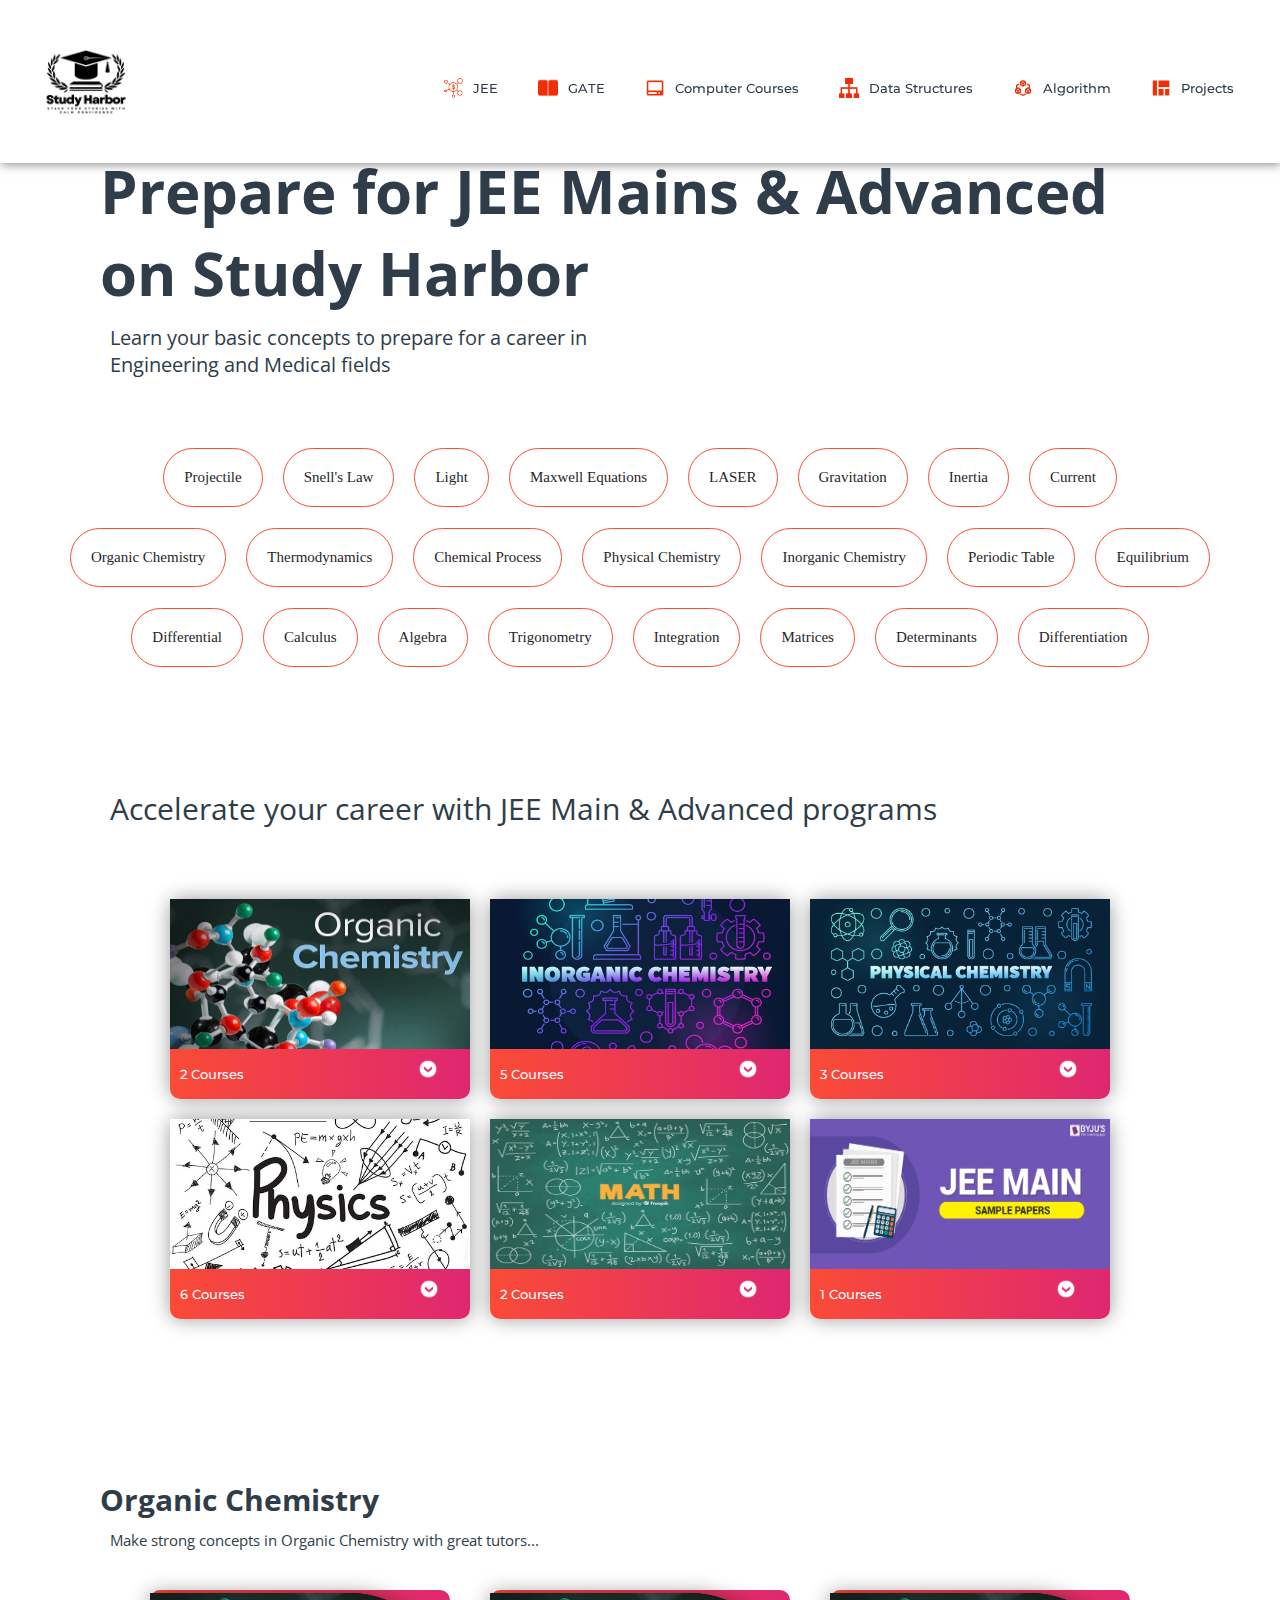
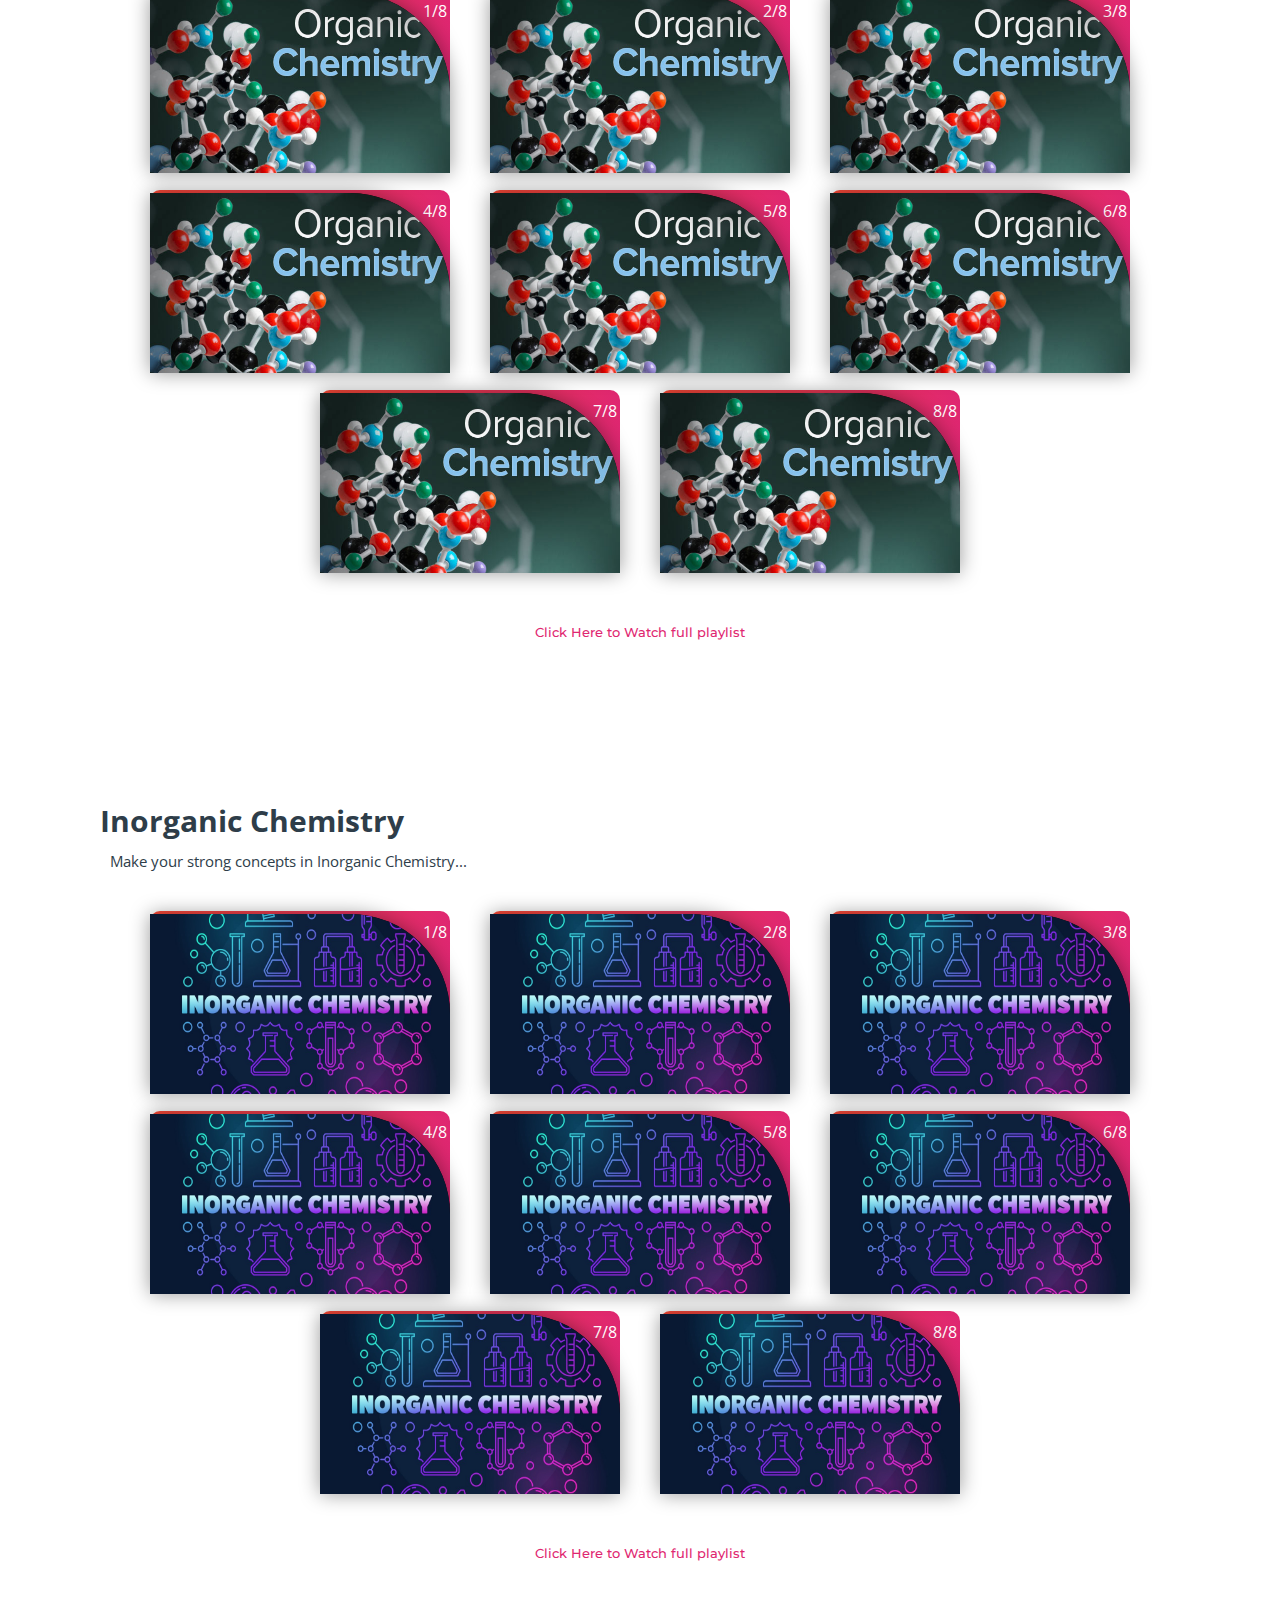
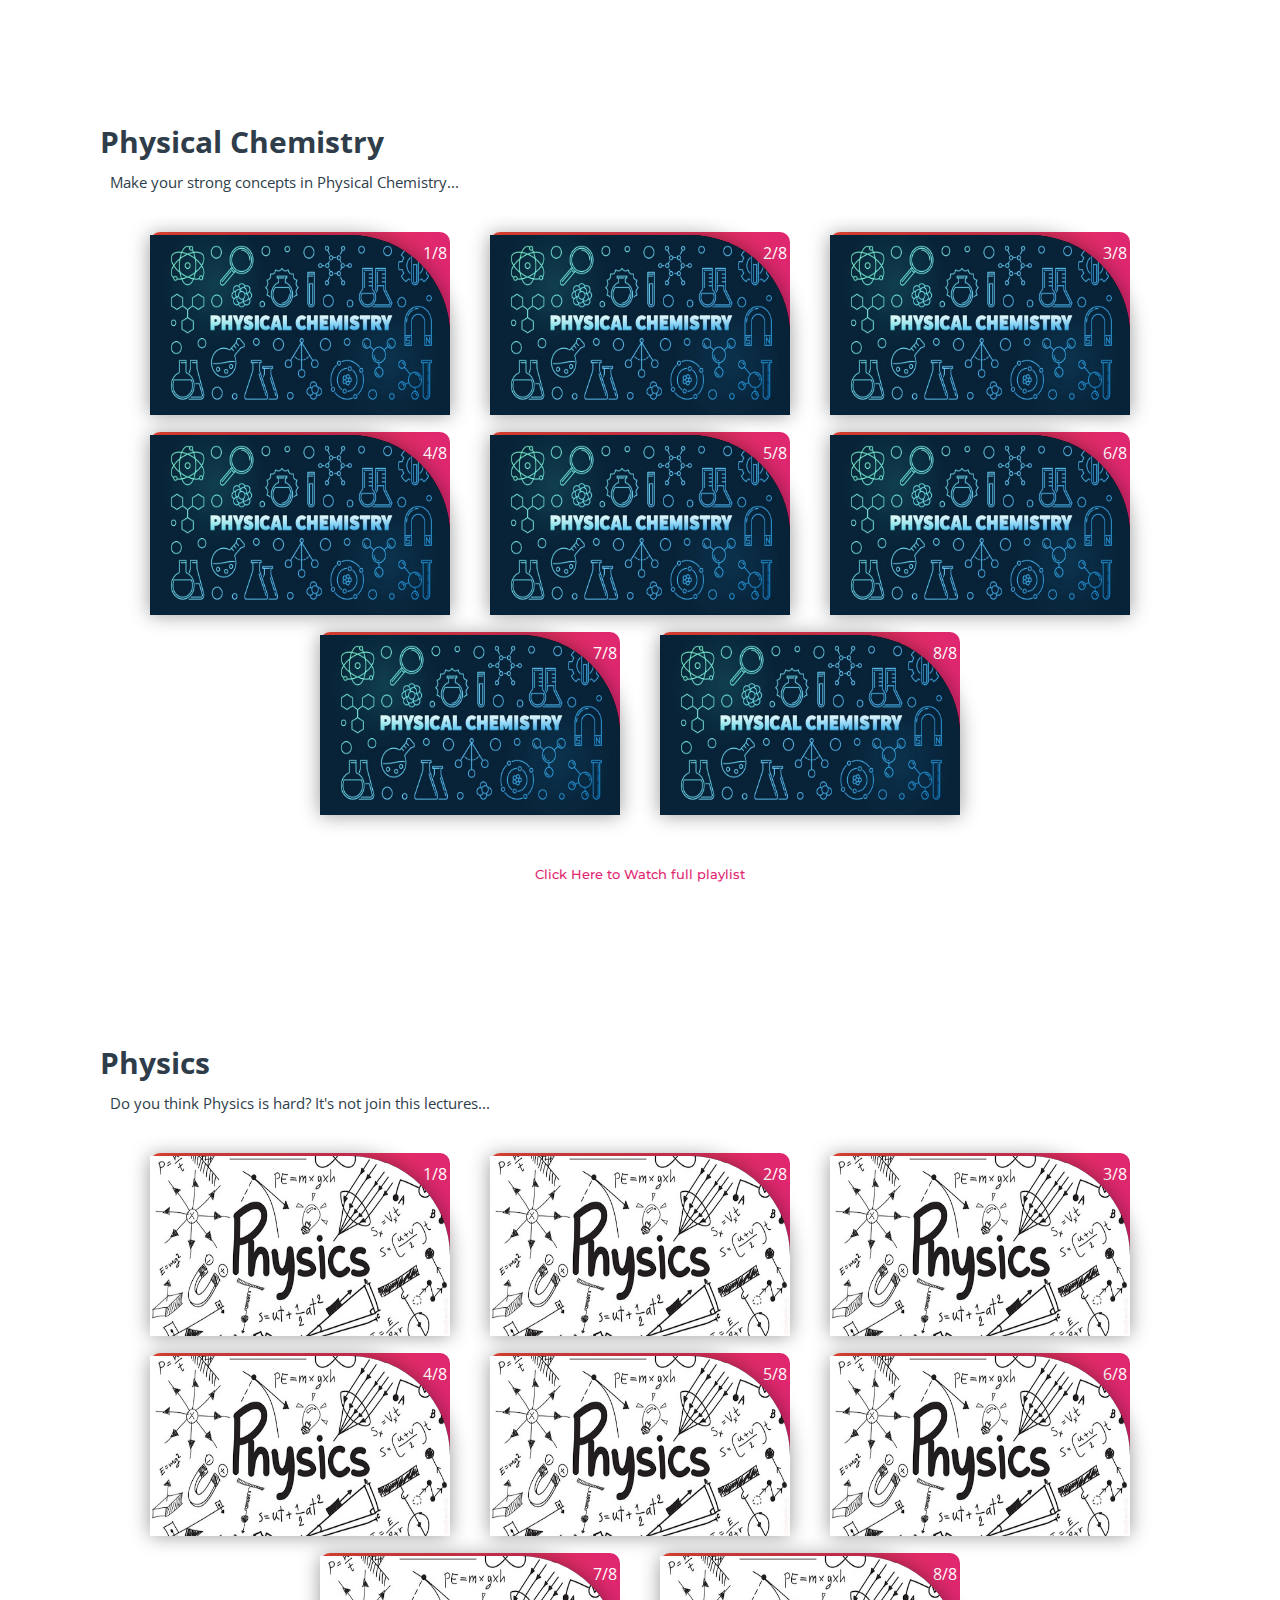
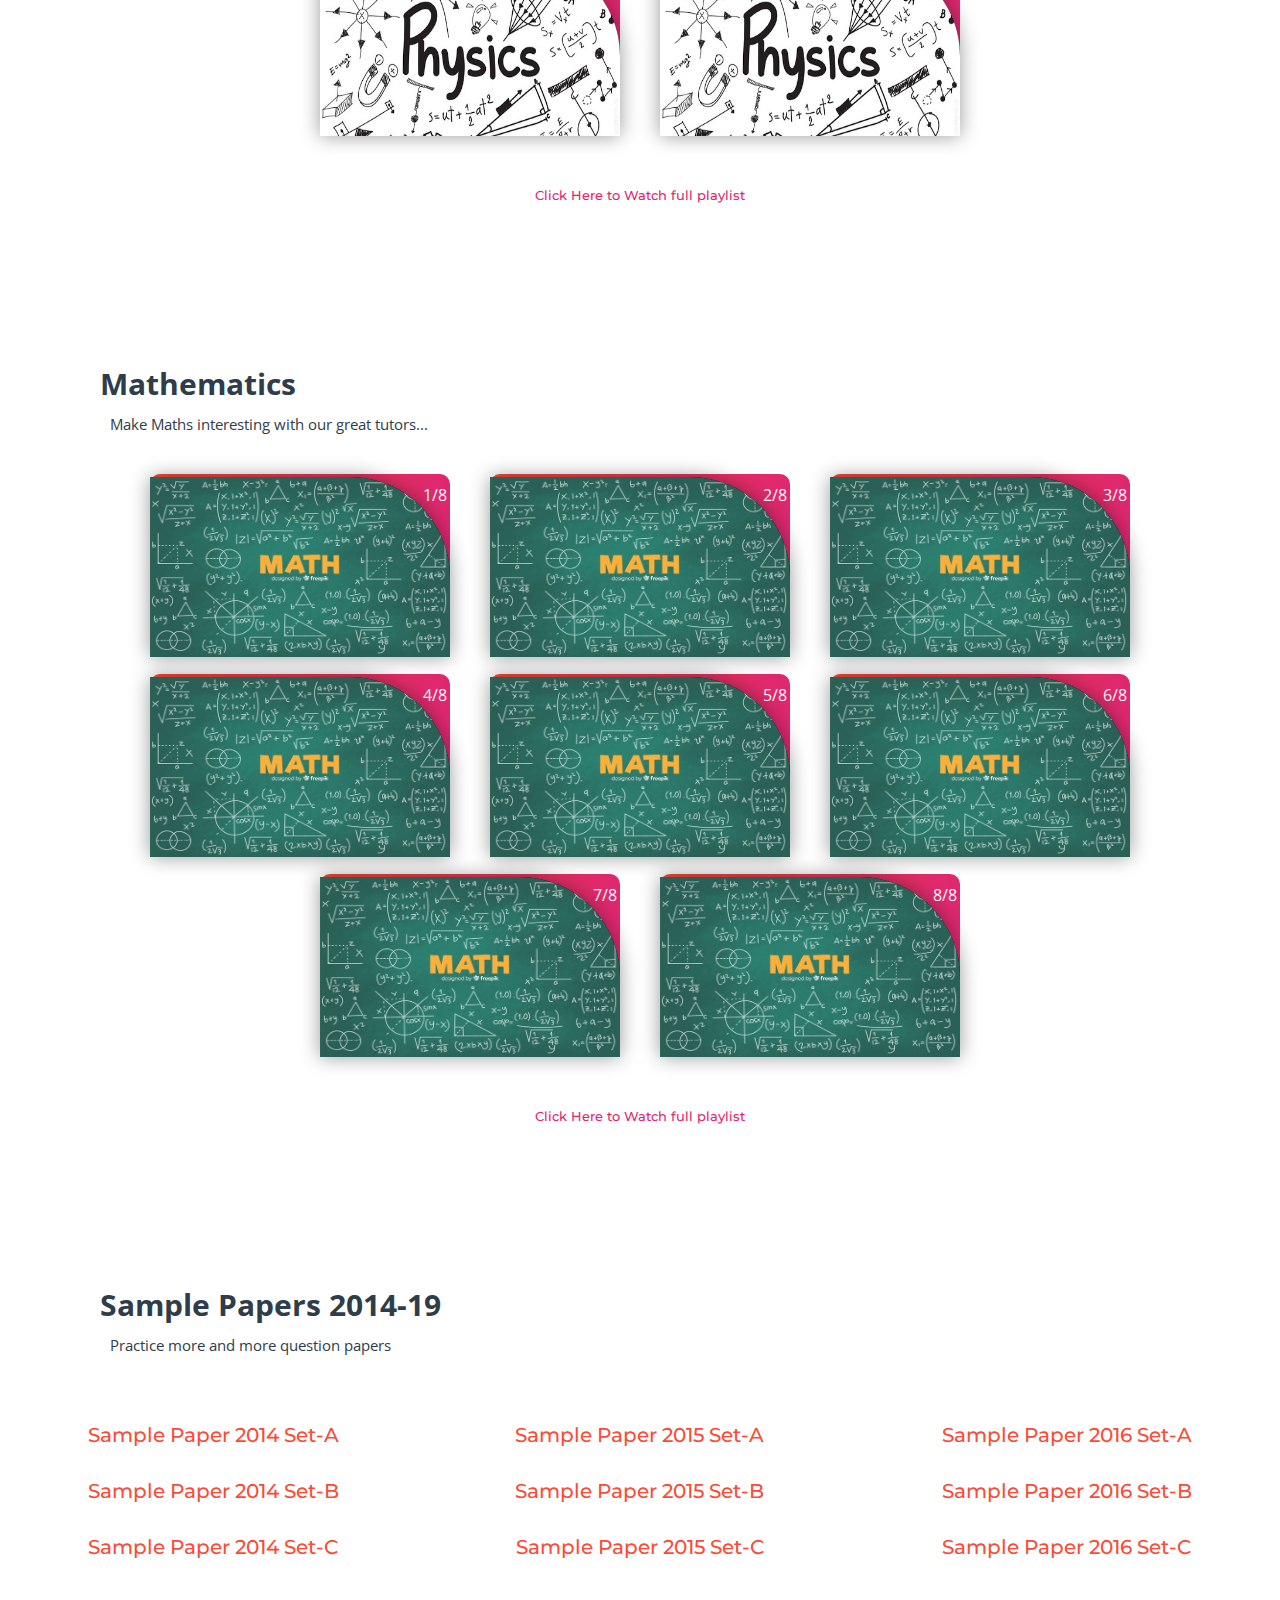
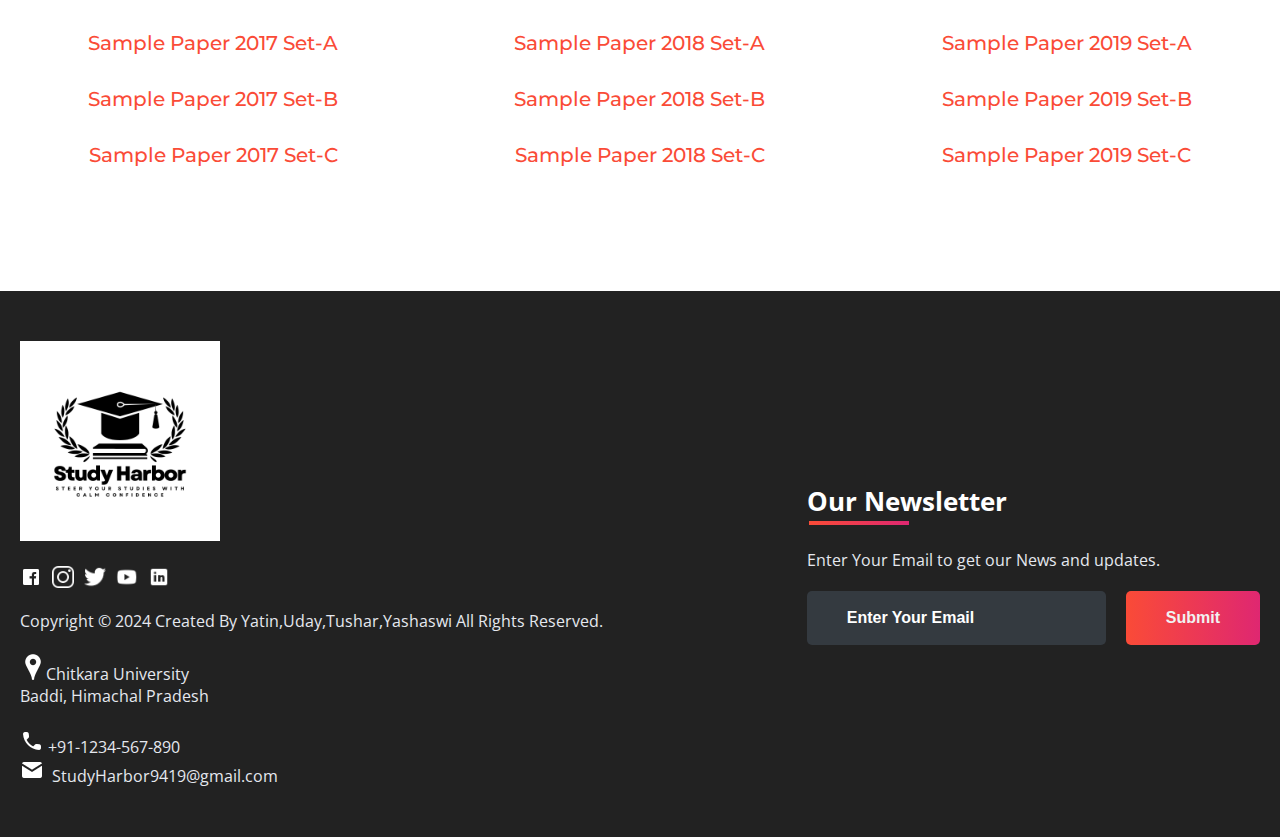
<file: subjects/jee.html>
<!DOCTYPE html>
<html>
<head>
	<link rel="shortcut icon" type="png" href="/Study Harbor.png">
	<title>Prepare for JEE Mains & Advanced</title>
	<link rel="stylesheet" type="text/css" href="subjects.css">
	<script type="text/javascript" src="../script.js"></script>
</head>
<body>

	<!-- NAVIGATION -->
	<header>
		<div class="nav" id="nav">
			<div id="learned-logo">
			<a href="../index.html"><img src="/Study Harbor.png" style="width: 120px;"></a></div>
			<div class="switch-tab" id="switch-tab" onclick="switchTAB()"><img src="../images/icon/menu.png"></div>
			<ul id="list-switch">
				<li><a href="#"><img src="../images/courses/d1.png" class="icon">JEE</a></li>
				<li><a href="gate.html"><img src="../images/courses/paper.png" class="icon">GATE</a></li>
				<li><a href="computer_courses.html"><img src="../images/courses/computer.png" class="icon">Computer Courses</a></li>
				<li><a href="computer_courses.html#data"><img src="../images/courses/data.png" class="icon">Data Structures</a></li>
				<li><a href="computer_courses.html#algo"><img src="../images/courses/algo.png" class="icon">Algorithm</a></li>
				<li><a href="computer_courses.html#projects"><img src="../images/courses/projects.png" class="icon">Projects</a></li>
			</ul>
			<div class="search" id="search-switch">
				<input type="text" placeholder="Search" class="srch"><button id="srchbtn"><img src="../images/icon/search.png"></button>
			</div>
		</div>
	</header>

	<div class="title">
		<span>Prepare for JEE Mains & Advanced<br>on Study Harbor</span>
		<div class="shortdesc">
			<p>Learn your basic concepts to prepare for a career in<br>Engineering and Medical fields</p>
		</div>
	</div>

<!-- Quick Links -->
	<div class="course">
		<div class="cbox">
		<div class="det"><a href="https://en.wikipedia.org/wiki/Projectile" target="_blank">Projectile</a></div>
		<div class="det"><a href="https://en.wikipedia.org/wiki/Snell%27s_law" target="_blank">Snell's Law</a></div>
		<div class="det"><a href="https://en.wikipedia.org/wiki/Light" target="_blank">Light</a></div>
		<div class="det"><a href="https://en.wikipedia.org/wiki/Maxwell%27s_equations" target="_blank">Maxwell Equations</a></div>
		<div class="det"><a href="https://en.wikipedia.org/wiki/Laser" target="_blank">LASER</a></div>
		<div class="det"><a href="https://en.wikipedia.org/wiki/Gravity" target="_blank">Gravitation</a></div>
		<div class="det"><a href="https://en.wikipedia.org/wiki/Inertia" target="_blank">Inertia</a></div>
		<div class="det"><a href="https://en.wikipedia.org/wiki/Current" target="_blank">Current</a></div>
		</div>
		<div class="cbox">
		<div class="det"><a href="#organic">Organic Chemistry</a></div>
		<div class="det"><a href="https://en.wikipedia.org/wiki/Thermodynamics" target="_blank">Thermodynamics</a></div>
		<div class="det"><a href="https://en.wikipedia.org/wiki/Chemical_process" target="_blank">Chemical Process</a></div>
		<div class="det"><a href="#physical">Physical Chemistry</a></div>
		<div class="det"><a href="#inorganic">Inorganic Chemistry</a></div>
		<div class="det"><a href="https://en.wikipedia.org/wiki/Periodic_table" target="_blank">Periodic Table</a></div>
		<div class="det"><a href="https://en.wikipedia.org/wiki/Equilibrium" target="_blank">Equilibrium</a></div>
		</div>
		<div class="cbox">
		<div class="det"><a href="#math">Differential</a></div>
		<div class="det"><a href="#math">Calculus</a></div>
		<div class="det"><a href="#math">Algebra</a></div>
		<div class="det"><a href="#math">Trigonometry</a></div>
		<div class="det"><a href="#math">Integration</a></div>
		<div class="det"><a href="#math">Matrices</a></div>
		<div class="det"><a href="#math">Determinants</a></div>
		<div class="det"><a href="#math">Differentiation</a></div>
		</div>
	</div>

	<div class="inbt">
		Accelerate your career with JEE Main & Advanced programs
	</div>

<!-- COURSES AVAILABLE -->
	<div class="ccard">
	<center>
		<div class="ccardbox">
			<div class="dcard">
				<div class="fpart"><img src="../images/courses/organic.jpg"></div>
				<a href="#organic"><div class="spart">2 Courses <img src="../images/icon/dropdown.png"></div></a>
			</div>
			<div class="dcard">
				<div class="fpart"><img src="../images/courses/inorganic.jpg"></div>
				<a href="#inorganic"><div class="spart">5 Courses <img src="../images/icon/dropdown.png"></div></a>
			</div>
			<div class="dcard">
				<div class="fpart"><img src="../images/courses/physical.jpg"></div>
				<a href="#physical"><div class="spart">3 Courses <img src="../images/icon/dropdown.png"></div></a>
			</div>
		</div>
		<div class="ccardbox">
			<div class="dcard">
				<div class="fpart"><img src="../images/courses/physics.jpg"></div>
				<a href="#physics"><div class="spart">6 Courses <img src="../images/icon/dropdown.png"></div></a>
			</div>
			<div class="dcard">
				<div class="fpart"><img src="../images/courses/math.jpg"></div>
				<a href="#math"><div class="spart">2 Courses <img src="../images/icon/dropdown.png"></div></a>
			</div>
			<div class="dcard">
				<div class="fpart"><img src="../images/courses/paper-download.png"></div>
				<a href="#sample_papers"><div class="spart">1 Courses <img src="../images/icon/dropdown.png"></div></a>
			</div>
		</div>
	</center>
	</div>

<!-- VIDEOS SECTION -->
	<div class="title2" id="organic">
		<span>Organic Chemistry</span>
		<div class="shortdesc2">
			<p>Make strong concepts in Organic Chemistry with great tutors...</p>
		</div>
	</div>
	
	<center>
		<div class="ccardbox2">
			<div class="dcard2"><span class="tag" >1/8</span>
				<div class="fpart2"><img src="../images/courses/organic.jpg">
					<iframe src="https://www.youtube.com/embed/bSMx0NS0XfY" frameborder="0" allow="accelerometer; autoplay; encrypted-media; gyroscope; picture-in-picture" allowfullscreen></iframe>
				</div>
			</div>
			<div class="dcard2"><span class="tag" >2/8</span>
				<div class="fpart2"><img src="../images/courses/organic.jpg">
					<iframe src="https://www.youtube.com/embed/bSMx0NS0XfY" frameborder="0" allow="accelerometer; autoplay; encrypted-media; gyroscope; picture-in-picture" allowfullscreen></iframe>
				</div>
			</div>
			<div class="dcard2"><span class="tag" >3/8</span>
				<div class="fpart2"><img src="../images/courses/organic.jpg">
					<iframe src="https://www.youtube.com/embed/bSMx0NS0XfY" frameborder="0" allow="accelerometer; autoplay; encrypted-media; gyroscope; picture-in-picture" allowfullscreen></iframe>
				</div>
			</div>
			<div class="dcard2"><span class="tag" >4/8</span>
				<div class="fpart2"><img src="../images/courses/organic.jpg">
					<iframe src="https://www.youtube.com/embed/bSMx0NS0XfY" frameborder="0" allow="accelerometer; autoplay; encrypted-media; gyroscope; picture-in-picture" allowfullscreen></iframe>
				</div>
			</div>
		
			<div class="dcard2"><span class="tag" >5/8</span>
				<div class="fpart2"><img src="../images/courses/organic.jpg">
					<iframe src="https://www.youtube.com/embed/bSMx0NS0XfY" frameborder="0" allow="accelerometer; autoplay; encrypted-media; gyroscope; picture-in-picture" allowfullscreen></iframe>
				</div>
			</div>
			<div class="dcard2"><span class="tag" >6/8</span>
				<div class="fpart2"><img src="../images/courses/organic.jpg">
					<iframe src="https://www.youtube.com/embed/bSMx0NS0XfY" frameborder="0" allow="accelerometer; autoplay; encrypted-media; gyroscope; picture-in-picture" allowfullscreen></iframe>
				</div>
			</div>
			<div class="dcard2"><span class="tag" >7/8</span>
				<div class="fpart2"><img src="../images/courses/organic.jpg">
					<iframe src="https://www.youtube.com/embed/bSMx0NS0XfY" frameborder="0" allow="accelerometer; autoplay; encrypted-media; gyroscope; picture-in-picture" allowfullscreen></iframe>
				</div>
			</div>
			<div class="dcard2"><span class="tag" >8/8</span>
				<div class="fpart2"><img src="../images/courses/organic.jpg">
					<iframe src="https://www.youtube.com/embed/bSMx0NS0XfY" frameborder="0" allow="accelerometer; autoplay; encrypted-media; gyroscope; picture-in-picture" allowfullscreen></iframe>
				</div>
			</div>
		</div>
	</center>

<br><br>
	<div class="click-me">
		<a href="https://www.youtube.com/watch?v=bSMx0NS0XfY&list=PL8dPuuaLjXtONguuhLdVmq0HTKS0jksS4" target="_blank">Click Here to Watch full playlist</a>
	</div>

<!-- VIDEOS SECTION -->

	<div class="title2" id="inorganic">
		<span>Inorganic Chemistry</span>
		<div class="shortdesc2">
			<p>Make your strong concepts in Inorganic Chemistry...</p>
		</div>
	</div>
	<center>
		<div class="ccardbox2">
			<div class="dcard2"><span class="tag" >1/8</span>
				<div class="fpart2"><img src="../images/courses/inorganic.jpg">
					<iframe src="https://www.youtube.com/embed/2B8CRyfGLo4" frameborder="0" allow="accelerometer; autoplay; encrypted-media; gyroscope; picture-in-picture" allowfullscreen></iframe>
				</div>
			</div>
			<div class="dcard2"><span class="tag" >2/8</span>
				<div class="fpart2"><img src="../images/courses/inorganic.jpg">
					<iframe src="https://www.youtube.com/embed/2B8CRyfGLo4" frameborder="0" allow="accelerometer; autoplay; encrypted-media; gyroscope; picture-in-picture" allowfullscreen></iframe>
				</div>
			</div>
			<div class="dcard2"><span class="tag" >3/8</span>
				<div class="fpart2"><img src="../images/courses/inorganic.jpg">
					<iframe src="https://www.youtube.com/embed/2B8CRyfGLo4" frameborder="0" allow="accelerometer; autoplay; encrypted-media; gyroscope; picture-in-picture" allowfullscreen></iframe>
				</div>
			</div>
			<div class="dcard2"><span class="tag" >4/8</span>
				<div class="fpart2"><img src="../images/courses/inorganic.jpg">
					<iframe src="https://www.youtube.com/embed/2B8CRyfGLo4" frameborder="0" allow="accelerometer; autoplay; encrypted-media; gyroscope; picture-in-picture" allowfullscreen></iframe>
				</div>
			</div>
		
			<div class="dcard2"><span class="tag" >5/8</span>
				<div class="fpart2"><img src="../images/courses/inorganic.jpg">
					<iframe src="https://www.youtube.com/embed/2B8CRyfGLo4" frameborder="0" allow="accelerometer; autoplay; encrypted-media; gyroscope; picture-in-picture" allowfullscreen></iframe>
				</div>
			</div>
			<div class="dcard2"><span class="tag" >6/8</span>
				<div class="fpart2"><img src="../images/courses/inorganic.jpg">
					<iframe src="https://www.youtube.com/embed/2B8CRyfGLo4" frameborder="0" allow="accelerometer; autoplay; encrypted-media; gyroscope; picture-in-picture" allowfullscreen></iframe>
				</div>
			</div>
			<div class="dcard2"><span class="tag" >7/8</span>
				<div class="fpart2"><img src="../images/courses/inorganic.jpg">
					<iframe src="https://www.youtube.com/embed/2B8CRyfGLo4" frameborder="0" allow="accelerometer; autoplay; encrypted-media; gyroscope; picture-in-picture" allowfullscreen></iframe>
				</div>
			</div>
			<div class="dcard2"><span class="tag" >8/8</span>
				<div class="fpart2"><img src="../images/courses/inorganic.jpg">
					<iframe src="https://www.youtube.com/embed/Iuo9PpGE04Y" frameborder="0" allow="accelerometer; autoplay; encrypted-media; gyroscope; picture-in-picture" allowfullscreen></iframe>
				</div>
			</div>
		</div>
	</center>
<br><br>
	<div class="click-me">
		<a href="https://www.youtube.com/watch?v=2B8CRyfGLo4" target="_blank">Click Here to Watch full playlist</a>
	</div>

<!-- VIDEOS SECTION -->

	<div class="title2" id="physical">
		<span>Physical Chemistry</span>
		<div class="shortdesc2">
			<p>Make your strong concepts in Physical Chemistry...</p>
		</div>
	</div>
	<center>
		<div class="ccardbox2">
			<div class="dcard2"><span class="tag" >1/8</span>
				<div class="fpart2"><img src="../images/courses/physical.jpg">
					<iframe src="https://www.youtube.com/embed/2y4cf47I21A" frameborder="0" allow="accelerometer; autoplay; encrypted-media; gyroscope; picture-in-picture" allowfullscreen></iframe>
				</div>
			</div>
			<div class="dcard2"><span class="tag" >2/8</span>
				<div class="fpart2"><img src="../images/courses/physical.jpg">
					<iframe src="https://www.youtube.com/embed/2y4cf47I21A" frameborder="0" allow="accelerometer; autoplay; encrypted-media; gyroscope; picture-in-picture" allowfullscreen></iframe>
				</div>
			</div>
			<div class="dcard2"><span class="tag" >3/8</span>
				<div class="fpart2"><img src="../images/courses/physical.jpg">
					<iframe src="https://www.youtube.com/embed/2y4cf47I21A" frameborder="0" allow="accelerometer; autoplay; encrypted-media; gyroscope; picture-in-picture" allowfullscreen></iframe>
				</div>
			</div>
			<div class="dcard2"><span class="tag" >4/8</span>
				<div class="fpart2"><img src="../images/courses/physical.jpg">
					<iframe src="https://www.youtube.com/embed/2y4cf47I21A" frameborder="0" allow="accelerometer; autoplay; encrypted-media; gyroscope; picture-in-picture" allowfullscreen></iframe>
				</div>
			</div>
		
			<div class="dcard2"><span class="tag" >5/8</span>
				<div class="fpart2"><img src="../images/courses/physical.jpg">
					<iframe src="https://www.youtube.com/embed/2y4cf47I21A" frameborder="0" allow="accelerometer; autoplay; encrypted-media; gyroscope; picture-in-picture" allowfullscreen></iframe>
				</div>
			</div>
			<div class="dcard2"><span class="tag" >6/8</span>
				<div class="fpart2"><img src="../images/courses/physical.jpg">
					<iframe src="https://www.youtube.com/embed/2y4cf47I21A" frameborder="0" allow="accelerometer; autoplay; encrypted-media; gyroscope; picture-in-picture" allowfullscreen></iframe>
				</div>
			</div>
			<div class="dcard2"><span class="tag" >7/8</span>
				<div class="fpart2"><img src="../images/courses/physical.jpg">
					<iframe src="https://www.youtube.com/embed/2y4cf47I21A" frameborder="0" allow="accelerometer; autoplay; encrypted-media; gyroscope; picture-in-picture" allowfullscreen></iframe>
				</div>
			</div>
			<div class="dcard2"><span class="tag" >8/8</span>
				<div class="fpart2"><img src="../images/courses/physical.jpg">
					<iframe src="https://www.youtube.com/embed/2y4cf47I21A" frameborder="0" allow="accelerometer; autoplay; encrypted-media; gyroscope; picture-in-picture" allowfullscreen></iframe>
				</div>
			</div>
		</div>
	</center>
<br><br>
	<div class="click-me">
		<a href="https://youtu.be/2y4cf47I21A" target="_blank">Click Here to Watch full playlist</a>
	</div>


<!-- VIDEOS SECTION -->

	<div class="title2" id="physics">
		<span>Physics</span>
		<div class="shortdesc2">
			<p>Do you think Physics is hard? It's not join this lectures...</p>
		</div>
	</div>
	<center>
		<div class="ccardbox2">
			<div class="dcard2"><span class="tag" >1/8</span>
				<div class="fpart2"><img src="../images/courses/physics.jpg">
					<iframe src="https://www.youtube.com/embed/FYE0YYuAyu0" frameborder="0" allow="accelerometer; autoplay; encrypted-media; gyroscope; picture-in-picture" allowfullscreen></iframe>
				</div>
			</div>
			<div class="dcard2"><span class="tag" >2/8</span>
				<div class="fpart2"><img src="../images/courses/physics.jpg">
					<iframe src="https://www.youtube.com/embed/FYE0YYuAyu0" frameborder="0" allow="accelerometer; autoplay; encrypted-media; gyroscope; picture-in-picture" allowfullscreen></iframe>
				</div>
			</div>
			<div class="dcard2"><span class="tag" >3/8</span>
				<div class="fpart2"><img src="../images/courses/physics.jpg">
					<iframe src="https://www.youtube.com/embed/FYE0YYuAyu0" frameborder="0" allow="accelerometer; autoplay; encrypted-media; gyroscope; picture-in-picture" allowfullscreen></iframe>
				</div>
			</div>
			<div class="dcard2"><span class="tag" >4/8</span>
				<div class="fpart2"><img src="../images/courses/physics.jpg">
					<iframe src="https://www.youtube.com/embed/FYE0YYuAyu0" frameborder="0" allow="accelerometer; autoplay; encrypted-media; gyroscope; picture-in-picture" allowfullscreen></iframe>
				</div>
			</div>
		
			<div class="dcard2"><span class="tag" >5/8</span>
				<div class="fpart2"><img src="../images/courses/physics.jpg">
					<iframe src="https://www.youtube.com/embed/FYE0YYuAyu0" frameborder="0" allow="accelerometer; autoplay; encrypted-media; gyroscope; picture-in-picture" allowfullscreen></iframe>
				</div>
			</div>
			<div class="dcard2"><span class="tag" >6/8</span>
				<div class="fpart2"><img src="../images/courses/physics.jpg">
					<iframe src="https://www.youtube.com/embed/FYE0YYuAyu0" frameborder="0" allow="accelerometer; autoplay; encrypted-media; gyroscope; picture-in-picture" allowfullscreen></iframe>
				</div>
			</div>
			<div class="dcard2"><span class="tag" >7/8</span>
				<div class="fpart2"><img src="../images/courses/physics.jpg">
					<iframe src="https://www.youtube.com/embed/FYE0YYuAyu0" frameborder="0" allow="accelerometer; autoplay; encrypted-media; gyroscope; picture-in-picture" allowfullscreen></iframe>
				</div>
			</div>
			<div class="dcard2"><span class="tag" >8/8</span>
				<div class="fpart2"><img src="../images/courses/physics.jpg">
					<iframe src="https://www.youtube.com/embed/FYE0YYuAyu0" frameborder="0" allow="accelerometer; autoplay; encrypted-media; gyroscope; picture-in-picture" allowfullscreen></iframe>
				</div>
			</div>
		</div>
	</center>
<br><br>
	<div class="click-me">
		<a href="https://youtu.be/FYE0YYuAyu0" target="_blank">Click Here to Watch full playlist</a>
	</div>

<!-- VIDEOS SECTION -->

	<div class="title2" id="math">
		<span>Mathematics</span>
		<div class="shortdesc2">
			<p>Make Maths interesting with our great tutors...</p>
		</div>
	</div>
	<center>
		<div class="ccardbox2">
			<div class="dcard2"><span class="tag" >1/8</span>
				<div class="fpart2"><img src="../images/courses/math.jpg">
					<iframe src="https://www.youtube.com/embed/xxGyTHWrHZg" frameborder="0" allow="accelerometer; autoplay; encrypted-media; gyroscope; picture-in-picture" allowfullscreen></iframe>
				</div>
			</div>
			<div class="dcard2"><span class="tag" >2/8</span>
				<div class="fpart2"><img src="../images/courses/math.jpg">
					<iframe src="https://www.youtube.com/embed/xxGyTHWrHZg" frameborder="0" allow="accelerometer; autoplay; encrypted-media; gyroscope; picture-in-picture" allowfullscreen></iframe>
				</div>
			</div>
			<div class="dcard2"><span class="tag" >3/8</span>
				<div class="fpart2"><img src="../images/courses/math.jpg">
					<iframe src="https://www.youtube.com/embed/xxGyTHWrHZg" frameborder="0" allow="accelerometer; autoplay; encrypted-media; gyroscope; picture-in-picture" allowfullscreen></iframe>
				</div>
			</div>
			<div class="dcard2"><span class="tag" >4/8</span>
				<div class="fpart2"><img src="../images/courses/math.jpg">
					<iframe src="https://www.youtube.com/embed/xxGyTHWrHZg" frameborder="0" allow="accelerometer; autoplay; encrypted-media; gyroscope; picture-in-picture" allowfullscreen></iframe>
				</div>
			</div>
		
			<div class="dcard2"><span class="tag" >5/8</span>
				<div class="fpart2"><img src="../images/courses/math.jpg">
					<iframe src="https://www.youtube.com/embed/xxGyTHWrHZg" frameborder="0" allow="accelerometer; autoplay; encrypted-media; gyroscope; picture-in-picture" allowfullscreen></iframe>
				</div>
			</div>
			<div class="dcard2"><span class="tag" >6/8</span>
				<div class="fpart2"><img src="../images/courses/math.jpg">
					<iframe src="https://www.youtube.com/embed/xxGyTHWrHZg" frameborder="0" allow="accelerometer; autoplay; encrypted-media; gyroscope; picture-in-picture" allowfullscreen></iframe>
				</div>
			</div>
			<div class="dcard2"><span class="tag" >7/8</span>
				<div class="fpart2"><img src="../images/courses/math.jpg">
					<iframe src="https://www.youtube.com/embed/xxGyTHWrHZg" frameborder="0" allow="accelerometer; autoplay; encrypted-media; gyroscope; picture-in-picture" allowfullscreen></iframe>
				</div>
			</div>
			<div class="dcard2"><span class="tag" >8/8</span>
				<div class="fpart2"><img src="../images/courses/math.jpg">
					<iframe src="https://www.youtube.com/embed/xxGyTHWrHZg" frameborder="0" allow="accelerometer; autoplay; encrypted-media; gyroscope; picture-in-picture" allowfullscreen></iframe>
				</div>
			</div>
		</div>
	</center>

<br><br>
	<div class="click-me">
		<a href="https://youtu.be/xxGyTHWrHZg" target="_blank">Click Here to Watch full playlist</a>
	</div>


<!-- SAMPLE PAPERS -->
	<div class="title2" id="sample_papers">
		<span>Sample Papers 2014-19</span>
		<div class="shortdesc2">
			<p>Practice more and more question papers</p>
		</div>
	</div>

	<div class="sample">
		<ul>
			<li><a href="../samplePapers/p1.pdf" target="_blank">Sample Paper 2014 Set-A</a></li>
			<li><a href="../samplePapers/p1.pdf" target="_blank">Sample Paper 2014 Set-B</a></li>
			<li><a href="../samplePapers/p1.pdf" target="_blank">Sample Paper 2014 Set-C</a></li>
		</ul>
		<ul>
			<li><a href="../samplePapers/p1.pdf" target="_blank">Sample Paper 2015 Set-A</a></li>
			<li><a href="../samplePapers/p1.pdf" target="_blank">Sample Paper 2015 Set-B</a></li>
			<li><a href="../samplePapers/p1.pdf" target="_blank">Sample Paper 2015 Set-C</a></li>
		</ul>
		<ul>
			<li><a href="../samplePapers/p1.pdf" target="_blank">Sample Paper 2016 Set-A</a></li>
			<li><a href="../samplePapers/p1.pdf" target="_blank">Sample Paper 2016 Set-B</a></li>
			<li><a href="../samplePapers/p1.pdf" target="_blank">Sample Paper 2016 Set-C</a></li>
		</ul>
	</div>
	<div class="sample lastSample">
		<ul>
			<li><a href="../samplePapers/p1.pdf" target="_blank">Sample Paper 2017 Set-A</a></li>
			<li><a href="../samplePapers/p1.pdf" target="_blank">Sample Paper 2017 Set-B</a></li>
			<li><a href="../samplePapers/p1.pdf" target="_blank">Sample Paper 2017 Set-C</a></li>
		</ul>
		<ul>
			<li><a href="../samplePapers/p1.pdf" target="_blank">Sample Paper 2018 Set-A</a></li>
			<li><a href="../samplePapers/p1.pdf" target="_blank">Sample Paper 2018 Set-B</a></li>
			<li><a href="../samplePapers/p1.pdf" target="_blank">Sample Paper 2018 Set-C</a></li>
		</ul>
		<ul>
			<li><a href="../samplePapers/p1.pdf" target="_blank">Sample Paper 2019 Set-A</a></li>
			<li><a href="../samplePapers/p1.pdf" target="_blank">Sample Paper 2019 Set-B</a></li>
			<li><a href="../samplePapers/p1.pdf" target="_blank">Sample Paper 2019 Set-C</a></li>
		</ul>
	</div>

<!-- FOOTER -->
<footer>
	<div class="footer-container">
		<div class="left-col">
			<img src="/Study Harbor.png" style="width: 200px;">
			<div class="logo"></div>
			<div class="social-media">
				<a href="#"><img src="../images/icon\fb.png"></a>
				<a href="#"><img src="../images/icon\insta.png"></a>
				<a href="#"><img src="../images/icon\tt.png"></a>
				<a href="#"><img src="../images/icon\ytube.png"></a>
				<a href="#"><img src="../images/icon\linkedin.png"></a>
			</div><br><br>
			<p class="rights-text">Copyright © 2024 Created By Yatin,Uday,Tushar,Yashaswi All Rights Reserved.</p>
			<br><p><img src="/images/icon/location.png">Chitkara University<br>Baddi, Himachal Pradesh</p><br>
			<p><img src="/images/icon/phone.png"> +91-1234-567-890<br><img src="../images/icon/mail.png">&nbsp; StudyHarbor9419@gmail.com</p>
		</div>
		<div class="right-col">
			<h1 style="color: #fff">Our Newsletter</h1>
			<div class="border"></div><br>
			<p>Enter Your Email to get our News and updates.</p>
			<form class="newsletter-form">
				<input class="txtb" type="email" placeholder="Enter Your Email">
				<input class="btn" type="submit" value="Submit">
			</form>
		</div>
	</div>
</footer>

</body>
</html>
</file>
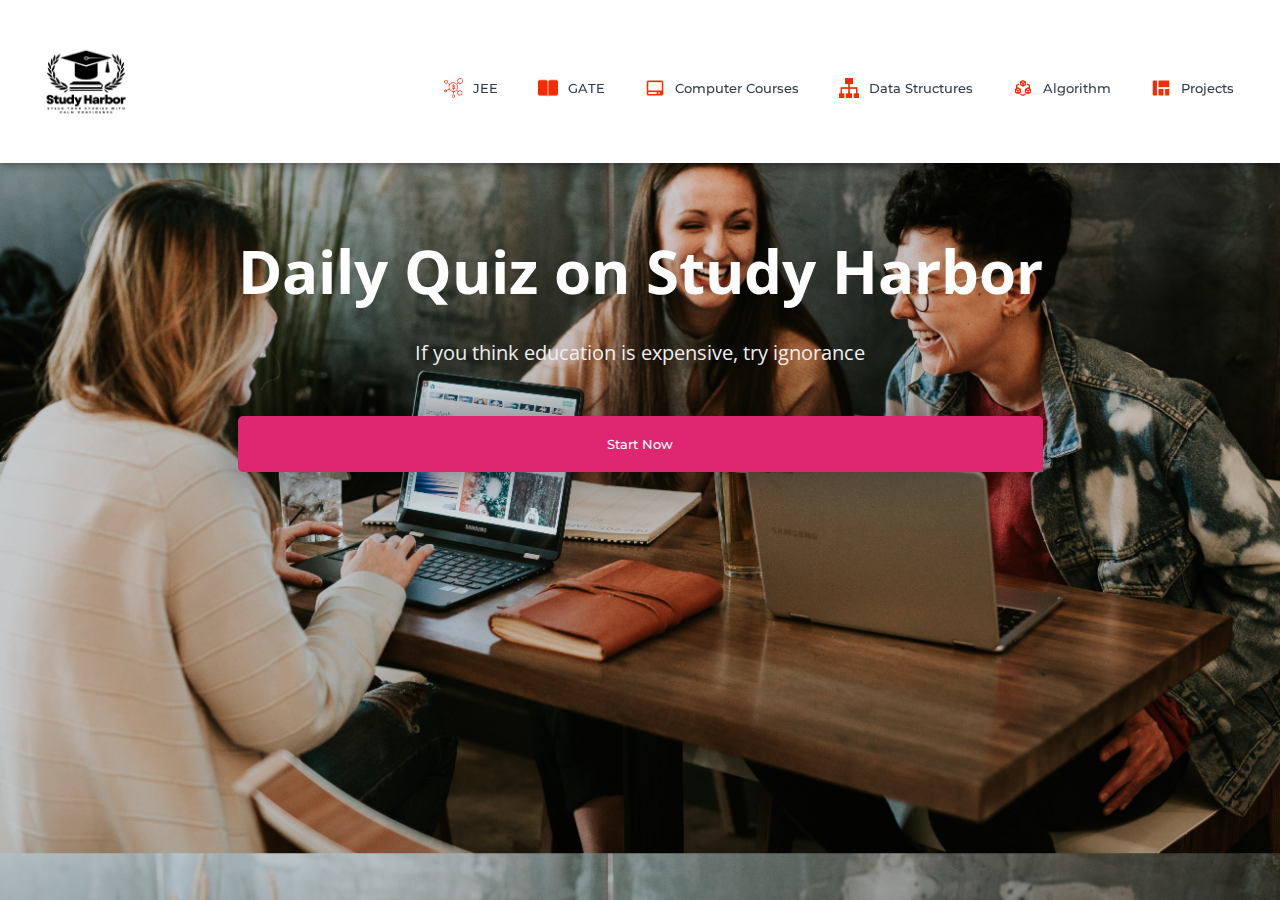
<file: subjects/quiz.html>
<!DOCTYPE html>
<html>
<head>
	<link rel="shortcut icon" type="png" href="/Study Harbor.png">
	<title>Quiz on Study Harbor</title>
	<link rel="stylesheet" type="text/css" href="quizStyle.css">
	<script type="text/javascript" src="../script.js"></script>
</head>
<body>
	
<!-- NAVIGATION -->
	<header>
		<div class="nav" id="nav">
			<div id="learned-logo">
			<a href="../index.html"><img src="/Study Harbor.png" style="width: 120px; "></a></div>
			<div class="switch-tab" id="switch-tab" onclick="switchTAB()"><img src="../images/icon/menu.png"></div>
			<ul id="list-switch">
				<li><a href="jee.html"><img src="../images/courses/d1.png" class="icon">JEE</a></li>
				<li><a href="gate.html"><img src="../images/courses/paper.png" class="icon">GATE</a></li>
				<li><a href="computer_courses.html"><img src="../images/courses/computer.png" class="icon">Computer Courses</a></li>
				<li><a href="computer_courses.html#data"><img src="../images/courses/data.png" class="icon">Data Structures</a></li>
				<li><a href="computer_courses.html#algo"><img src="../images/courses/algo.png" class="icon">Algorithm</a></li>
				<li><a href="computer_courses.html#projects"><img src="../images/courses/projects.png" class="icon">Projects</a></li>
			</ul>
			<div class="search" id="search-switch">
				<input type="search" placeholder="Search" class="srch"><button id="srchbtn"><img src="../images/icon/search.png"></button>
			</div>
		</div>
	</header>
	

<!-- MAIN Heading of Page -->
	<div class="title" id="title">
		<span>Daily Quiz on Study Harbor</span>
		<div class="shortdesc"><br>
			<p>If you think education is expensive, try ignorance</p>
		</div>
		<button onclick="startquiz()">Start Now</button>
	</div>


<div class="panel" id="panel">
	
	<div class="left-side" id="left">
		<ul>
			<li onclick="quizt(1)">HOME</li>
			<li onclick="quizt(2)">JEE Mains</li>
			<li onclick="quizt(3)">JEE Advanced</li>
			<li onclick="quizt(4)">GATE</li>
			<li onclick="quizt(5)">C/C++</li>
			<li onclick="quizt(6)">Java</li>
			<li onclick="quizt(7)">Python</li>
			<li onclick="quizt(8)">JavaScript</li>
			<li onclick="quizt(9)">Data Structures</li>
			<li onclick="quizt(10)">Algorithm</li>
			<li onclick="quizt(11)">Interview Questions</li>
		</ul>
	</div>

	<div class="right-side" id="right">
		<div id="quiz-container">
			
			<div id="f1"><div class="quiz-frame main-frame"></div></div>

			<div id="f2"><iframe class="quiz-frame" src="https://docs.google.com/forms/d/e/1FAIpQLSe3hXLPuiQGqj1n3IeeAzM8YLNpgJIIk_zfteoEdWka4X3wxQ/viewform?embedded=true" frameborder="0" marginheight="0" marginwidth="0">Loading…</iframe></div>
			
			<div id="f3"><iframe class="quiz-frame" src="https://docs.google.com/forms/d/e/1FAIpQLSeVTLsd_AqZGpbIMnZRm20OKrjjiYSirWBjfCHpWtAsMQU--g/viewform?embedded=true" frameborder="0" marginheight="0" marginwidth="0">Loading…</iframe></div>
			
			<div id="f4"><iframe class="quiz-frame" src="https://docs.google.com/forms/d/e/1FAIpQLSdjSKZhQp5jqqR34zD_uWMtgXr18F9pdK6YqcafLSP6J7VZjw/viewform?embedded=true" frameborder="0" marginheight="0" marginwidth="0">Loading…</iframe></div>

			<div id="f5"><iframe class="quiz-frame" src="https://docs.google.com/forms/d/e/1FAIpQLSe1xs1-41MAbLN7KkXrJwtGdbl5ydxe_vX_nmFRjf6c0wtYkA/viewform?embedded=true"  frameborder="0" marginheight="0" marginwidth="0">Loading…</iframe></iframe></div>
			
			<div id="f6"><iframe class="quiz-frame" src="https://docs.google.com/forms/d/e/1FAIpQLSdHFDm_BakVxro_zJI78OF2OLJpXgDzzaAVMHD9hptWlXBSpA/viewform?embedded=true" frameborder="0" marginheight="0" marginwidth="0">Loading…</iframe></div>
			
			<div id="f7"><iframe class="quiz-frame" src="https://docs.google.com/forms/d/e/1FAIpQLSdgD7yFEJtqpkImDiLAaQ7w9VcsO688gr1V3Gl7FqwM5yXtWQ/viewform?embedded=true" frameborder="0" marginheight="0" marginwidth="0">Loading…</iframe></div>

			<div id="f8"><iframe class="quiz-frame" src="https://docs.google.com/forms/d/e/1FAIpQLSchDBnai_Aup7YFJQegg4z-qoB338p010VgZRxBYDT17xoRew/viewform?embedded=true" frameborder="0" marginheight="0" marginwidth="0">Loading…</iframe></div>

			<div id="f9"><iframe class="quiz-frame" src="https://docs.google.com/forms/d/e/1FAIpQLSfY5oIAz4R9Ty-LBpx7h4th6OJ0-RkrxIlLslRV4NjwwW8_uw/viewform?embedded=true" frameborder="0" marginheight="0" marginwidth="0">Loading…</iframe></div>
			
			<div id="f10"><iframe class="quiz-frame" src="https://docs.google.com/forms/d/e/1FAIpQLSflwS89sG7H98J9vFgFqJgsKaZ5gpq3yUlOiW3up7RQQ-qRnw/viewform?embedded=true" frameborder="0" marginheight="0" marginwidth="0">Loading…</iframe></div>

			<div id="f11"><iframe class="quiz-frame" src="https://docs.google.com/forms/d/e/1FAIpQLSe_aS8-CMNFdUzI1UE73zahC2bmMwJkmB6FJXPIeKbLIBqB4Q/viewform?embedded=true" frameborder="0" marginheiclass="quiz-frame" ght="0" marginwidth="0">Loading…</iframe></div>

		</div>
	</div>

</div>

	<script type="text/javascript" src="../script.js"></script>
</body>
</html>
</file>
<file: rock-paper-scissors-main/style.css>
* {
  padding: 0;
  margin: 0;
}

h1 {
  padding: 20px;
  text-align: center;
  background-color: rgb(18, 18, 18);
  font-size: 3em;
  color: rgb(240, 240, 70);
  font-family: monospace;
}
p {
  width: 100%;
  height: 100%;
  font-size: 9em;
  display: flex;
  justify-content: center;
  align-items: center;
}

.choice {
  height: 40vh;
  margin-top: 5vh;
  width: 90%;
  margin-left: 5%;
  display: flex;
  justify-content: space-evenly;
  align-items: center;
}

.choice div {
  width: 30%;
  height: 80%;
  cursor: pointer;
}
img {
  width: 100%;
  height: 100%;
}
#rock,
#paper,
#scissors {
  background-color: rgb(18, 18, 18);
}

.result {
  text-align: center;
  font-size: 3em;
  color: white;
  transition: background-color 0.5s;
  font-family: monospace;
  display: flex;
  justify-content: center;
  align-items: center;
}
</file>
<file: tic-tac-toe-main/style.css>
*{
    margin: 0;
    padding: 0;
    box-sizing: border-box;
    overflow-x: hidden;
    font-family: 'Alkatra', cursive;
}
body{
    height: 100vh;
    width: 100vw;
    background-color: #4ade80;
}
main{
    height: 100vh;
    width: 100vw;
    display: flex;
}
.turn{
    text-align: center;
    position: relative;
    top: 17px;
    font-size: 35px;
}
.players{
    width: 400px;
    background-color: white;
    margin: auto;
    font-size: 25px;
    display: none;
    border-radius: 15px;
    padding: 25px;
    border: 2px solid black;
    justify-content: space-between;
    align-items: center;
    flex-direction: column;
    transition: all 0.4s;
}
.players:hover{
    transform: translateX(-6px) translateY(-6px);
    box-shadow: 6px 6px 0px black;
}
.text{
    width: 80%;
    padding-left: 10px;
    height: 40px;
    font-size: 22px;
    border-radius: 10px;
    margin: 10px;
    transition: all 0.4s;
    outline: none;
    border: 2px solid black;
}
.text:focus{
    transform: translateX(-4px) translateY(-4px);
    box-shadow: 6px 6px 0px black;
}
h2{
    text-align: center;
}
.container{
    margin: auto;
    width: 300px;
    height: 300px;
    background-color:white;
    display: none;
    flex-wrap: wrap;
    padding: 3px;
    border: 1.5px solid black;
    border-radius: 5px;
}
.boxes{
    width: 31%;
    margin: 2px;
    height: 31%;
    border: 3px solid black;
    font-size: 55px;
    background-repeat: no-repeat;
    background-size: cover;
    display: flex;
    align-items: center;
    color: black;
    justify-content: center;
    overflow: hidden;
    cursor: pointer;
}
.red{
    background-color: #ef4444;
}
.red:hover{
    background-color: #dc2626;
}
.blue{
    background-color: #22d3ee;
}
.blue:hover{
    background-color: #06b6d4;
}
h1{
    font-size: 50px;
    text-align: center;
    letter-spacing: 10px;
}
#start{
    width: 150px;
    height: 40px;
    background-color: #121212;
    color: white;
    font-size: 22px;
    position: absolute;
    right: 25px;
    top: 10px;
    border: none;
    border-radius: 5px;
}
#start:hover{
    background-color: #333131;
}
#play{
    width: 150px;
    height: 40px;
    background-color: #121212;
    color: white;
    font-size: 22px;
    position: relative;
    border: none;
    outline: none;
    border: 2px solid black;
    overflow: hidden;
    border-radius: 5px;
    transition: all 0.4s;
}
#play:hover{
    background: white;
    color: black;
    border: 2px solid black;
}

.result-box{
    background-color: white;
}
.result-box:hover{
    background-color: white;
}

.ai{
    margin: 10px;
}
</file>
<file: whac-a-mole-master/mole.css>
body {
    font-family: Arial, Helvetica, sans-serif;
    text-align: center;
    background: url("./mario-bg.jpg");
    background-size: cover;
}

#board {
    width: 540px;
    height: 540px;
    /* background-color: green; */

    margin: 0 auto;
    display: flex;
    flex-wrap: wrap;

    background: url("./soil.png");
    background-size: cover;
    border: 3px solid white;
    border-radius: 25px;
}

#board div {
    /* board = 540 x 540, divide into 3x3 tiles --> 180 x 180 per div */
    width: 180px; 
    height: 180px;
    background-image: url("./pipe.png");
    background-size: cover;
}

#board div img {
    /* all img tags inside tiles */
    width: 100px;
    height: 100px;

    user-select: none;
    -moz-user-select: none;
    -webkit-user-drag: none;
    -webkit-user-select: none;
    -ms-user-select: none;
}
</file>
<file: loginStyle.css>
* {
	margin: 0;
	padding: 0;
	font-family: sans-serif;
}

body {
	background-image: linear-gradient(rgba(0,0,0,0),rgba(0,0,0,0.5)),url("images/extra/backwallpaper.jpg");
	background-size: cover;
	background-attachment: fixed;
	display: flex;
	justify-content: center;
}
.logo {
	display: flex;
	justify-content: center;
}
.logo img {
	width: 100px;
}
.form-box
{
	width: 380px;
	height: 550px;
	position: relative;
	margin: 6% auto;
	background: #fff8;
	padding: 5px;
	border-radius: 5px;
	overflow: hidden;
	box-shadow: 0px 0px 100px rgba(0,0,0,0.4);
}

.button-box
{
	width: 220px;
	margin: 35px auto;
	position: relative;
	box-shadow: 0 0 20px 9px rgba(0,0,0,.1);
	border-radius: 30px;
}

.toggle-btn
{
	padding: 10px 30px;
	cursor: pointer;
	background: transparent;
	position: relative;
	border: 0;
	outline: none;
}

#btn
{
	top: 0;
	left: 0;
	position: absolute;
	width: 110px;
	height: 100%;
	background: linear-gradient(to right, #FA4B37, #DF2771);
	border-radius: 30px;
	transition: 0.5s;
}
.social-icons
{
	margin: 30px auto;
	text-align: center;
}
.social-icons img
{
	width: 30px;
	margin: 0 7px;
	cursor: pointer;
	opacity: 0.85;
}

.input-group
{
	top: 180px;
	position: absolute;
	width: 280px;
	transition: .5s;
	font-size: 13px;
	color: #010101;
}
.inp {
	border-bottom: 1px solid rgba(0,0,0,0.4);
	justify-content: center;
}
.inp img{
	width: 20px;
	padding-right: 10px;
}
.input-field
{
	width: 100%;
	padding: 10px 0;
	margin: 5px 0;
	border-left: 0;
	border-right: 0;
	border-top: 0;
	border-bottom: 1px solid rgba(0,0,0,0.4);
	outline: none;
	background: transparent;
	color: rgba(0,0,0);
}
::placeholder { /* Chrome, Firefox, Opera, Safari 10.1+ */
	color: rgba(0,0,0,0.7);
	/*opacity: 1;  Firefox */
}
#register .input-field {
	color: rgba(0,0,0,0.8);
}
.submit-btn
{
	width: 85%;
	padding: 10px 30px;
	cursor: pointer;
	display: block;
	margin: auto;
	background: linear-gradient(to right, #FA4B37, #DF2771);
	color: #fff;
	border: 0;
	outline: none;
	border-radius: 30px;
}

.reg-btn {
	background: lightgray;
}
.check-box
{
	cursor: pointer;
	margin: 30px 10px 30px 0;
}

.instead {
	margin-top: 10px;
}
.instead h3 {
    overflow: hidden;
    text-align: center;
    color: rgba(0,0,0,0.6);
}
.instead h3:before,
.instead h3:after {
    background-color: rgba(0,0,0,0.5);
    content: "";
    display: inline-block;
    height: 1px;
    position: relative;
    vertical-align: middle;
    width: 50%;
}
.instead h3:before {
    right: 0.5em;
    margin-left: -50%;
}
.instead h3:after {
    left: 0.5em;
    margin-right: -50%;
}
span
{
	color: rgba(0,0,0,0.8);
	font-size: 12px;
}

#login
{
	left: 50px;
}
#register
{
	left: 450px;
}

.other {
	display: grid;
	justify-content: center;
	margin-top: 250px;
}

.connect {
	display: flex;
	margin: 10px;
	padding: 0px 30px;
	align-items: center;
	text-align: center;
	justify-content: center;
	border: 1px solid lightgray;
	cursor: pointer;
	outline: none;
	/*border-radius: 10px;*/
	background: #fff3;
}
.connect:hover {
	background: #fff8;
}
.connect img {
	padding: 5px;
	width: 25px;
}
.connect span {
	padding: 10px;
	font-size: 15px;
}
</file>
<file: Studentprofile.css>
* {
	margin: 0;
	padding: 0;
	font-family: sans-serif;
}


	body {
		background-image: linear-gradient(rgba(0,0,0,0),rgba(0,0,0,0.5)),url("images/extra/pexels-tirachard-kumtanom-733856.jpg");
		background-size: cover;
		background-attachment: fixed;
		display: flex;
		justify-content: center;
	}
 .heading{
	margin-top: 40px;
	color: violet;
	text-shadow: black 8px 8px 4px;
	font-size: 30px;
	text-align: center;
	text-decoration: underline;
 }
 .form-box
 {
	 width: 900px;
	 height: 550px;
	 position: relative;
	 margin: 6% auto;
	 background: #fff8;
	 padding: 5px;
	 border-radius: 5px;
	 overflow: hidden;
	 box-shadow: 0px 0px 100px rgba(0,0,0,0.4);
 }
 .toggle-btn
{
	padding: 10px 30px;
	cursor: pointer;
	background: transparent;
	position: relative;
	border: 0;
	outline: none;
}
</file>
<file: Library/library1.css>
body{
    background-color:antiquewhite;

  /* Set a specific height */
  min-height: 500px;

  /* Create the parallax scrolling effect */
  background-attachment: fixed;
  background-position: center;
  background-repeat: no-repeat;
  background-size: cover;
}
.dl{
    display:flex
}
.dl2{
    text-align: center;
    margin-top:30px;
}
.l1
{
    color:white;
}
.logo{
    background-size:cover;
    height:150px;
    width:200px;
}
nav{
background-color:rgb(0,0,0);
padding:2px;
}
nav ul{
margin:0;
padding:0;
}
nav li{
display:inline-block;
padding:10px 15px;
}
nav a{
text-decoration:none;
color:white;
}
nav li:hover{
background-color:green;
}
nav li:hover a{
    color:yellow;
}


/* Class 10, 11 ,12*/
h2{
    text-align: center;
}
.box{
    display:flex;
    justify-content: space-evenly;
    background-color: #efe2ef;
    flex-wrap: wrap;
  
}
.book{
    height: 400px;
    width: 23%;
    border: 2px solid black;
    background-color: white;
    padding: 20px 0px 15px;
    margin-top: 15px;
}
.box-img{
    height: 300px;
    background-size: cover;
    margin-top: 1rem;
    margin-bottom: 1rem;
}
.box-content{
    margin-left: 1rem;
    margin-right: 1rem;
}
.box-content p{
    color: #007185;
}

/* footer css */

footer{
    margin-top:15px;
}

.foot-panel2{
    background-color: #222f3d;
    color:white;
    height:500px;
    display: flex;
    justify-content:space-evenly;
}
ul{
    margin-top:20px;
}
ul a{
    display:block;
    font-size:0.85rem;
    margin-top:10px;
    color:#dddddd;
}
.foot-panel3{
    background-color:#222f3d;
    color:white;
    height:70px;
    border-top:0.5px solid white;
    display:flex;
    justify-content:center;
    align-items:center;
}
.logo{
    background-size:cover;
    height:150px;
    width:200px;
  
}
.foot-panel4{
    background-color:#0f1111;
    color:white;
    height:100px;
    display:flex;
    font-size:0.7rem;
    text-align:center;
    justify-content:center;
    align-items:center;
}
.pages{
    font-size:0.7rem;
}
    
.copyright{
    padding-top:5px;
   
}
.box {
    /* The image used */
    background-image: url("");
  
    /* Set a specific height */
    min-height: 500px;
  
    /* Create the parallax scrolling effect */
    background-attachment: fixed;
    background-position: center;
    background-repeat: no-repeat;
    background-size: cover;
  }
</file>
<file: subjects/subjects.css>
@import url('https://fonts.googleapis.com/css?family=Montserrat:500&display=swap');
@import url('https://fonts.googleapis.com/css?family=Dancing+Script&display=swap');
@import url('https://fonts.googleapis.com/css?family=Open+Sans&display=swap');

* {
	box-sizing: border-box;
	margin: 0;
	padding: 0;
}
html {
	scroll-behavior: smooth;
}
body {
	background: #FFF;
	font-family: 'Open Sans', sans-serif;
}

/*SCROLLBAR Styling*/
::-webkit-scrollbar {
  width: 5px;
}
::-webkit-scrollbar-thumb {
  background: #FA4B37;
  border-radius: 5px;
}
::-webkit-scrollbar-thumb:hover {
  background: #DF2771; 
}

/*NAVIGATION BAR*/
.nav
{
	width: 100%;
	background-color: #fff;
	display: flex;
	flex-wrap: wrap;
	justify-content: space-between;
	align-items: center;
	padding: 20px 2%;
	position: fixed;
	top: 0px;
	z-index: 10;
	box-shadow: 1px 1px 10px rgba(0,0,0,0.5);
}

.nav li, a, button
{
	float: left;
	font-family: "Montserrat", sans-serif;
	font-weight: 500;
	font-size: 13px;
	color: #2E3D49;
	display: block;
	text-decoration: none;
	text-align: center;
}

.nav ul li img {
	width: 20px;
	margin-right: 10px;
	transform: translateY(5px);
	padding-top: 5px;
}

.nav ul li 
{
	list-style: none;
	display: inline-block;
	padding: 0px 20px;
}

.nav ul li a
{
	transition: all 0.3s ease 0s;
}

.nav ul li a:hover
{
	color: #FA4B37;
}

.nav button
{
	padding: 9px 25px;
	background: linear-gradient(to right, #FA4B37, #DF2771);
	color: #fff;
	border: none;
	border-radius: 5px;
	cursor: pointer;
	outline: none;
	transition: all 0.3s ease 0s;
}
#srchbtn {
	padding: 9px 20px;
}
#srchbtn img {
	width: 15px;
	filter: brightness(100);
}
.nav button:hover
{
	opacity: .9;
}
.nav .search
{
	float: right;
}
.nav .search .srch
{
	font-size: 13px;
	width: 300px;
	border: none;
	outline: none;
	border-bottom: 2px solid #FA4B37;
	padding: 9px;
}
.nav .search button
{
	margin-right: 5px;
	float: right;
	margin-left: 10px;
}
.nav .switch-tab {
	cursor: pointer;
	visibility: hidden;
}
.nav .switch-tab img {
	width: 20px;
}
.nav .check-box {
	cursor: pointer;
	visibility: hidden;
}

/*TITLE*/
.title {
	margin-top: 150px;
	margin-left: 100px;
}
.title span{
	font-weight: 700;
	font-family: 'Open Sans', sans-serif;
	font-size: 60px;
	color: #2E3D49;
}
.title .shortdesc {
	padding: 10px;
	font-family: 'Open Sans', sans-serif;
	font-size: 20px;
	color: #2E3D49;
	margin-bottom: 50px;
}

/*Quick Links*/
.course {
	display: grid;
	justify-content: center;
}

.cbox {
	display: inline-flex;
	flex-wrap: wrap;
	justify-content: center;
}
.cbox .det {
	height: 60px;
	margin: 10px;
	background: #fff;
	cursor: pointer;
	border-radius: 50px;
}
.cbox .det a{
	justify-content: space-around;
	width: 100%;
	padding: 20px;
	border-radius: 50px;
	border: 1px solid #FA4B37;
	font-size: 15px;
	color: #272529;
	font-family: cursive;
	text-decoration: none;
}

.cbox .det a:hover{
	background: linear-gradient(to right, #FA4B37, #DF2771);
	color: white;
}

.inbt {
	padding: 10px;
	font-family: 'Open Sans', sans-serif;
	font-size: 30px;
	color: #2E3D49;
	margin: 100px;
	margin-bottom: 50px;
}

/*COURSES AVAILABLE*/
.ccard {
	display: flex;
	flex-wrap: wrap;
	justify-content: center;
	align-items: center;
}
.ccardbox {
	display: flex;
	flex-wrap: wrap;
	justify-content: center;
}

.dcard {
	margin: 10px;
	width: 300px;
	height: 200px;
	background: linear-gradient(to right, #FA4B37, #DF2771);
	border-radius: 10px;
	box-shadow: 0 0 20px rgba(0,0,0,0.4);
}

.dcard .fpart {
	width: inherit;
	height: 150px;
	color: #000;
	text-align: left;
	overflow: hidden;
}
.dcard .fpart img {
	width: 100%;
	height: 100%;
}

.dcard .spart {
	padding: 10px;
	padding-right: 0px;
	color: #fff;
	text-align: left;
	cursor: pointer;
}
.dcard .spart img {
	width: 20px;
	margin-left: 170px;
	cursor: pointer;
	/* transform: rotate(180deg); */
}

.dcard:hover .fpart img{
	transition: .8s ease;
	transform: scale(1.2);
}

/*Small Titles for  Topics*/
.title2 {
	position: relative;
	padding-top: 150px;
	margin-left: 100px;
}
.title2 span{
	font-weight: 700;
	font-family: 'Open Sans', sans-serif;
	font-size: 30px;
	color: #2E3D49;
}
.title2 .shortdesc2 {
	padding: 10px;
	font-family: 'Open Sans', sans-serif;
	font-size: 15px;
	color: #2E3D49;
	margin-bottom: 10px;
}

/*Videos Section*/
.ccardbox2 {
	display: flex;
	justify-content: center;
	flex-wrap: wrap;
}

.dcard2 {
	margin: 20px;
	width: 300px;
	height: 160px;
	background: linear-gradient(to right, #FA4B37, #DF2771);
	border-radius: 10px;
}
.dcard2:hover .fpart2 img {
	display: none;
}
.dcard2 .fpart2 { 
	width: inherit;
	height: 180px;
	background: #000;
	color: #000;
	text-align: left;
	border-top-right-radius: 100px;
	transform: translateY(-19px);
	box-shadow: 0 0 20px rgba(0,0,0,0.4);
	overflow: hidden;
}
.dcard2 .tag {
	position: relative;
	margin-left: 270px;
	top: 10px;
	color: #fff;
}
.dcard2 .fpart2 img {
	width: 100%;
	height: 100%;
}
.fpart2 iframe {
	height: inherit;
	width: inherit;
}

/*Watch Full Playlist*/
.click-me {
	justify-content: center;
	display: flex;
}
.click-me a {
	color: #DF2771;
	text-decoration: none;
	transition-duration: .5s;
	padding: 10px;
}
.click-me a:hover {
	background: #DF2771;
	color: #fff;
}

/*PROJECTS*/
.project-panel {
	/*background: #000;*/
	display: flex;
	flex-wrap: wrap;
	align-items: center;
	justify-content: center;
}
.project-card {
	width: 250px;
	/*height: 220px;*/
	background: #fff;
	margin-right: 10px;
	margin-bottom: 10px;
	border-radius: 5px;
	cursor: pointer;
	box-shadow: 2px 2px 10px rgba(0,0,0,0.3);
}
.project-card img {
	width: inherit;
	/*height: 140px;*/
}
.project-card:hover {
	transform: scale(1.2);
	transition: .5s ease;
}
.project-card:hover .download a{
	visibility: visible;
}
.project-card .info {
	padding: 10px;
}
.project-card .info h4 {
	color: #2E3D49;
}
.project-card .info p {
	font-size: 12px;
}
.download {
	margin-top: 10px;
	display: flex;
	justify-content: center;
}
.download a{
	padding: 5px 10px;
	color: #DF2771;
	font-size: .8em;
	visibility: hidden;
}
.download:hover a{
	transition: .5s ease;
	background: #DF2771;
	color: #fff;
}


/*Sample Papers*/

.sample {
	display: flex;
	align-items: center;
	flex-wrap: wrap;
	justify-content: space-around;
}
.lastSample {
	margin-bottom: 100px;
}
.sample ul {
	margin: 20px;
}

.sample ul li{
	padding: 28px;
	list-style: none;
}

.sample ul li a {
	color: #FA4B37;
	width: 300px;
	font-size: 20px;
}

/*Footer*/

footer {
	color: #E5E8EF;
	background: #000D;
	padding: 50px 0; 
}

footer .footer-container {
	max-width: 1300px;
	margin: auto;
	padding: 0 20px;
	display: flex;
	justify-content: space-between;
	align-items: center;
	flex-wrap: wrap-reverse;
}

footer .social-media img{
	width: 22px;
}

footer .logo {
	width: 180px;
	color: #fff;
	font-family: 'Montserrat', cursive;
}
footer .social-media{
	margin: 20px 0;
}

footer .social-media a{
	color: #001a21;
	margin-right: 10px;
	font-size: 22px;
	text-decoration: none;
}

footer .right-col h1{
	font-size: 26px;
}
footer .border{
	width: 100px;
	height: 4px;
	background: linear-gradient(to right, #FA4B37, #DF2771);
	margin: 2px;
}

footer .newsletter-form {
	display: flex;
	justify-content: center;
	align-items: center;
	flex-wrap: wrap;
}
footer input::placeholder {
  color: white !important;
}
footer .txtb {
	flex: 1;
	padding: 18px 40px;
	font-size: 16px;
	background: #343A40;
	border: none;
	font-weight: 700;
	outline: none;
	border-radius: 5px;
	min-width: 260px;
	margin-top: 20px;
	color: white;
}

footer .btn {
	margin-top: 20px;
	padding: 18px 40px;
	font-size: 16px;
	color: #f1f1f1;
	background: linear-gradient(to right, #FA4B37, #DF2771);
	border: none;
	font-weight: 700;
	outline: none;
	border-radius: 5px;
	margin-left: 20px;
	cursor: pointer;
	transition: opacity .3s linear;	
}

footer .btn:hover {
	opacity: .7;
}


/*For Responsive Website*/
@media screen and (max-width: 960px) {
	.footer-container {
		max-width: 600px;
	}
	.right-col {
		width: 100%;
		margin-bottom: 60px;
	}
	.left-col {
		width: 100%;
		text-align: center;
	}
	.social-media {
		display: flex;
		justify-content: center;
	}
}

@media screen and (max-width: 700px) {
	footer .btn{
		margin: 0;
		width: 100%;
		margin-top: 20px;
	}
}
@media screen and (max-width: 1366px) {
	.search {
		display: none;
		margin-bottom: 10px;
	}
}

@media screen and (max-width: 1000px) {
	.nav ul, .nav .search {
		display: none;
	}
	.nav #learned-logo {
		transition: 1s ease;
		margin-left: 40%;
		transform: scale(1.5);
	}
	.nav ul li{
		width: 100%;
		margin-bottom: 5px;
	}
	.nav .switch-tab {
		visibility: visible;
	}
	.nav .check-box {
		visibility: visible;
	}
	.search {
		visibility: visible;
		margin: 30px;
		margin-top: 0px;
	}
}
</file>
<file: subjects/quizStyle.css>
@import url('https://fonts.googleapis.com/css?family=Montserrat:500&display=swap');
@import url('https://fonts.googleapis.com/css?family=Dancing+Script&display=swap');
@import url('https://fonts.googleapis.com/css?family=Open+Sans&display=swap');

* {
	box-sizing: border-box;
	margin: 0;
	padding: 0;
}
html {
	scroll-behavior: smooth;
}
body {
	background: url(../images/extra/b1.jpg);
	background-size: cover;
	font-family: 'Open Sans', sans-serif;
}

/*Styling SCROLLBAR*/
::-webkit-scrollbar {
  width: 5px;
}
::-webkit-scrollbar-thumb {
  background: #FA4B37;
  border-radius: 5px;
}
::-webkit-scrollbar-thumb:hover {
  background: #DF2771; 
}

/*NAVIGATION BAR*/
.nav
{
	width: 100%;
	background-color: #fff;
	display: flex;
	flex-wrap: wrap;
	justify-content: space-between;
	align-items: center;
	padding: 20px 2%;
	position: fixed;
	top: 0px;
	z-index: 10;
	box-shadow: 1px 1px 10px rgba(0,0,0,0.5);
}

.nav li, a, button
{
	float: left;
	font-family: "Montserrat", sans-serif;
	font-weight: 500;
	font-size: 13px;
	color: #2E3D49;
	display: block;
	text-decoration: none;
	text-align: center;
}

.nav ul li img {
	width: 20px;
	margin-right: 10px;
	transform: translateY(5px);
	padding-top: 5px;
}

.nav ul li 
{
	list-style: none;
	display: inline-block;
	padding: 0px 20px;
}

.nav ul li a
{
	transition: all 0.3s ease 0s;
}

.nav ul li a:hover
{
	color: #FA4B37;
}

.nav button
{
	padding: 9px 25px;
	background: linear-gradient(to right, #FA4B37, #DF2771);
	color: #fff;
	border: none;
	border-radius: 5px;
	cursor: pointer;
	outline: none;
	transition: all 0.3s ease 0s;
}
#srchbtn {
	padding: 9px 20px;
}
#srchbtn img {
	width: 15px;
	filter: brightness(100);
}

.nav button:hover
{
	opacity: .9;
}
.nav .search
{
	float: right;
}
.nav .search .srch
{
	font-size: 13px;
	width: 300px;
	border: none;
	outline: none;
	border-bottom: 2px solid #FA4B37;
	padding: 9px;
}

.nav .search button
{
	margin-right: 5px;
	float: right;
	margin-left: 10px;
}
.nav .switch-tab {
	cursor: pointer;
	visibility: hidden;
}
.nav .switch-tab img {
	width: 20px;
}
.nav .check-box {
	cursor: pointer;
	visibility: hidden;
}

/*TITLE*/
.title {
	margin-top: 18%;
	display: grid;
	justify-content: center;
	align-items: center;
}
.title span{
	font-weight: 700;
	font-family: 'Open Sans', sans-serif;
	font-size: 60px;
	/*color: #2E3D49;*/
	color: #fff;
}
.title .shortdesc {
	font-family: 'Open Sans', sans-serif;
	font-size: 20px;
	color: #efefef;
	margin-bottom: 50px;
	text-align: center;
	/*display: none;*/
}

.title button {
	padding: 20px 2%;
	border: none;
	border-radius: 5px;
	color: #fff;
	background: #DF2771;
	outline: none;
	cursor: pointer;
	box-shadow: 0 0 50px rgba(0,0,0,0.5);
}
.title button:hover {
	box-shadow: 0 0 10px rgba(0,0,0,0.3);
}

/*PANEL*/
.panel {
	display: none;
	width: 100%;
	height: 100vh;
	position: fixed;
}
/*Different Topics Container*/
.left-side {
	background: #FFF;
	height: 100%;
	width: 25%;
	display: flex;
	justify-content: center;
	box-shadow: inset 0 0 20px rgba(0,0,0,0.7),
					0 0 30px rgba(0,0,0,0.5);
}

/*Google Form Container*/
.right-side {
	background: #fff;
	height: 100%;
	width: 75%;
}
.left-side ul {
	margin: 50px;
	margin-top: 180px;
}
.left-side li {
	list-style-type: none;
	cursor: pointer;
	color: #FA4B37;
	font-weight: 700;
	font-size: 1.2em;
	margin-bottom: 20px;
}
.left-side li:hover {
	color: #000;
	font-size: 1.5em;
	font-weight: 900;
	transition: .3s ease-in-out;
}

#quiz-container {
	margin-top: 80px;
	width: 100%;
	height: 100%;
}

.quiz-frame {
	width: 100%;
	height: 95vh;
	border: none;
}
.main-frame {
	background: url(../images/extra/quiz.jpg);
	background-size: cover;
	background-position: center;
}
.main-frame p {
	font-size: 5em;
	font-weight: 900;
	color: #2E3D49;
}


/*For Responsive Website*/
@media screen and (max-width: 1366px) {
	.search {
		display: none;
		margin-bottom: 10px;
	}
}

@media screen and (max-width: 1000px) {
	.nav ul, .nav .search {
		display: none;
	}
	.nav #learned-logo {
		transition: 1s ease;
		margin-left: 40%;
		transform: scale(1.5);
	}
	.nav ul li{
		width: 100%;
		margin-bottom: 5px;
	}
	.nav .switch-tab {
		visibility: visible;
	}
	.nav .check-box {
		visibility: visible;
	}
	.search {
		visibility: visible;
		margin: 30px;
		margin-top: 0px;
	}
}
</file>
